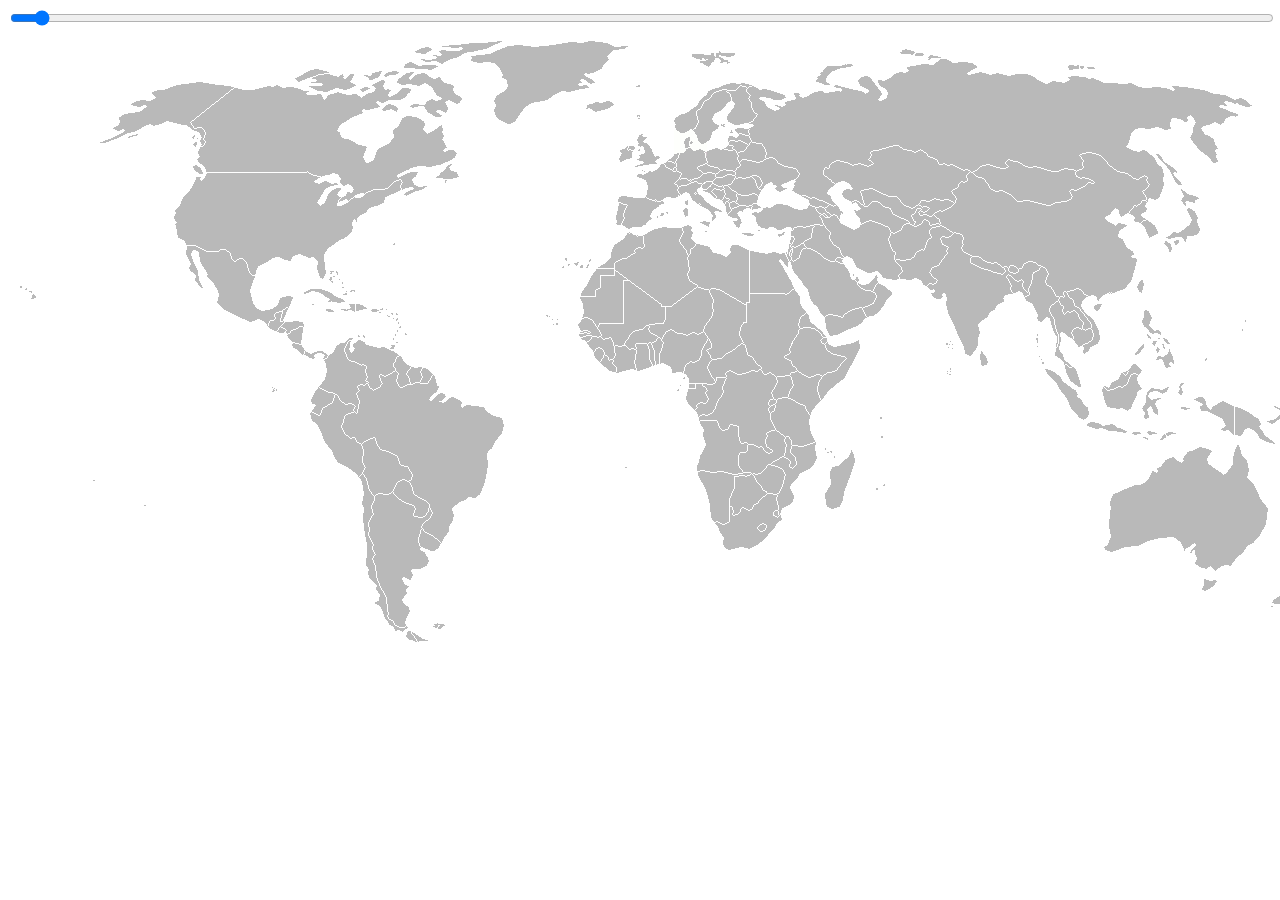
<file: src/main/webapp/index.html>
<!DOCTYPE HTML>
<html>
  <head>
  	<title>HotSearch</title>
    <link rel="stylesheet" type="text/css" href="css/main.css"></link>
  </head> 
  <body>
  	<div id = "messages">
	</div>

	<div id = "rangerWrapper">
		<input id = "timeranger" type="range"  min="0" max="365" value="7"/>
		<div id = "range"></div>
	</div>

  	<div id = "mapWrapper">
	    <canvas id="mapCanvas" width="1427" height="628"></canvas>
	</div>

	<script type="text/javascript" src="js/jquery-2.1.1.min.js"></script>
    <script type="text/javascript" src="js/main.js"></script>
  </body>
</html>
</file>
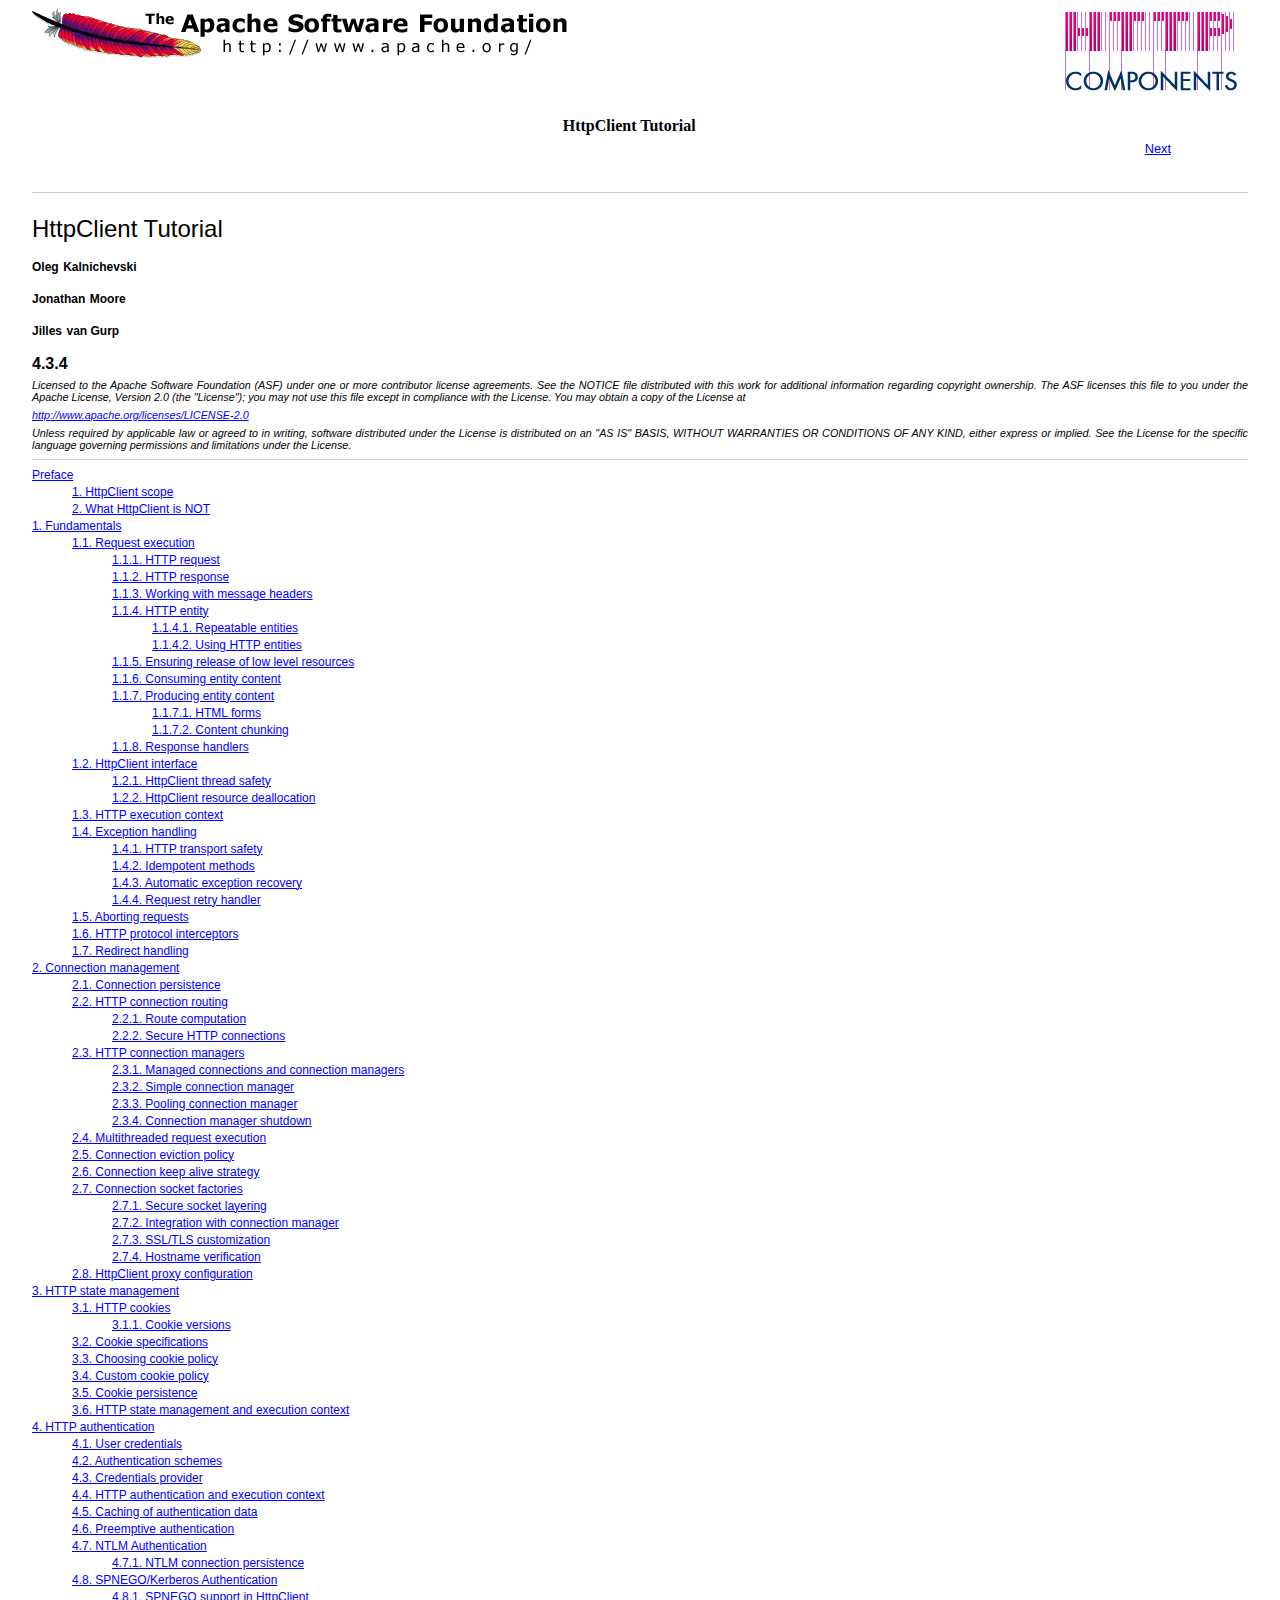
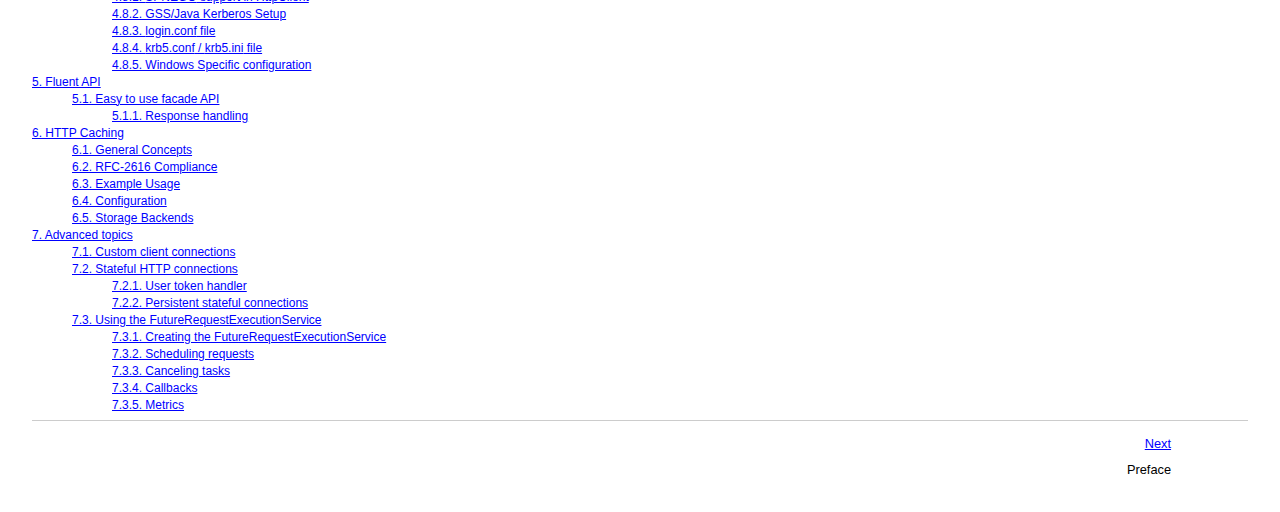
<file: wap-gen-data/tools/httpcomponents-client-4.3.4/tutorial/html/index.html>
<html><head>
      <meta http-equiv="Content-Type" content="text/html; charset=ISO-8859-1">
   <title>HttpClient Tutorial</title><link rel="stylesheet" type="text/css" href="css/hc-tutorial.css"><meta name="generator" content="DocBook XSL-NS Stylesheets V1.76.1"><link rel="home" href="index.html" title="HttpClient Tutorial"><link rel="next" href="preface.html" title="Preface"></head><body bgcolor="white" text="black" link="#0000FF" vlink="#840084" alink="#0000FF"><div xmlns:fo="http://www.w3.org/1999/XSL/Format" class="banner"><a class="bannerLeft" href="http://www.apache.org/" title="Apache Software Foundation"><img style="border:none;" src="images/asf_logo_wide.gif"></a><a class="bannerRight" href="http://hc.apache.org/httpcomponents-client-ga/" title="Apache HttpComponents Client"><img style="border:none;" src="images/hc_logo.png"></a><div class="clear"></div></div><div class="navheader"><table width="100%" summary="Navigation header"><tr><th colspan="3" align="center">HttpClient Tutorial</th></tr><tr><td width="20%" align="left">&nbsp;</td><th width="60%" align="center">&nbsp;</th><td width="20%" align="right">&nbsp;<a accesskey="n" href="preface.html">Next</a></td></tr></table><hr></div><div class="book" title="HttpClient Tutorial"><div class="titlepage"><div><div><h1 class="title"><a name="d5e1"></a>HttpClient Tutorial</h1></div><div><div class="authorgroup">
            <div class="author"><h3 class="author"><span class="firstname">Oleg</span> <span class="surname">Kalnichevski</span></h3></div>
            <div class="author"><h3 class="author"><span class="firstname">Jonathan</span> <span class="surname">Moore</span></h3></div>
            <div class="author"><h3 class="author"><span class="firstname">Jilles</span> <span class="surname">van Gurp</span></h3></div>
        </div></div><div><p class="releaseinfo">4.3.4</p></div><div><div class="legalnotice" title="Legal Notice"><a name="d5e15"></a>
            <p>
            Licensed to the Apache Software Foundation (ASF) under one
            or more contributor license agreements.  See the NOTICE file
            distributed with this work for additional information
            regarding copyright ownership.  The ASF licenses this file
            to you under the Apache License, Version 2.0 (the
            "License"); you may not use this file except in compliance
            with the License.  You may obtain a copy of the License at
            </p>
            <p>
              <a class="ulink" href="http://www.apache.org/licenses/LICENSE-2.0" target="_top">http://www.apache.org/licenses/LICENSE-2.0</a>
            </p>
            <p>
            Unless required by applicable law or agreed to in writing,
            software distributed under the License is distributed on an
            "AS IS" BASIS, WITHOUT WARRANTIES OR CONDITIONS OF ANY
            KIND, either express or implied.  See the License for the
            specific language governing permissions and limitations
            under the License.
            </p>
        </div></div></div><hr></div><div class="toc"><dl><dt><span class="preface"><a href="preface.html">Preface</a></span></dt><dd><dl><dt><span class="section"><a href="preface.html#d5e26">1. HttpClient scope</a></span></dt><dt><span class="section"><a href="preface.html#d5e36">2. What HttpClient is NOT</a></span></dt></dl></dd><dt><span class="chapter"><a href="fundamentals.html">1. Fundamentals</a></span></dt><dd><dl><dt><span class="section"><a href="fundamentals.html#d5e43">1.1. Request execution</a></span></dt><dd><dl><dt><span class="section"><a href="fundamentals.html#d5e49">1.1.1. HTTP request</a></span></dt><dt><span class="section"><a href="fundamentals.html#d5e74">1.1.2. HTTP response</a></span></dt><dt><span class="section"><a href="fundamentals.html#d5e80">1.1.3. Working with message headers</a></span></dt><dt><span class="section"><a href="fundamentals.html#d5e95">1.1.4. HTTP entity</a></span></dt><dd><dl><dt><span class="section"><a href="fundamentals.html#d5e119">1.1.4.1. Repeatable entities</a></span></dt><dt><span class="section"><a href="fundamentals.html#d5e124">1.1.4.2. Using HTTP entities</a></span></dt></dl></dd><dt><span class="section"><a href="fundamentals.html#d5e145">1.1.5. Ensuring release of low level resources</a></span></dt><dt><span class="section"><a href="fundamentals.html#d5e159">1.1.6. Consuming entity content</a></span></dt><dt><span class="section"><a href="fundamentals.html#d5e171">1.1.7. Producing entity content</a></span></dt><dd><dl><dt><span class="section"><a href="fundamentals.html#d5e186">1.1.7.1. HTML forms</a></span></dt><dt><span class="section"><a href="fundamentals.html#d5e194">1.1.7.2. Content chunking</a></span></dt></dl></dd><dt><span class="section"><a href="fundamentals.html#d5e199">1.1.8. Response handlers</a></span></dt></dl></dd><dt><span class="section"><a href="fundamentals.html#d5e206">1.2. HttpClient interface</a></span></dt><dd><dl><dt><span class="section"><a href="fundamentals.html#d5e213">1.2.1. HttpClient thread safety</a></span></dt><dt><span class="section"><a href="fundamentals.html#d5e217">1.2.2. HttpClient resource deallocation</a></span></dt></dl></dd><dt><span class="section"><a href="fundamentals.html#d5e223">1.3. HTTP execution context</a></span></dt><dt><span class="section"><a href="fundamentals.html#d5e271">1.4. Exception handling</a></span></dt><dd><dl><dt><span class="section"><a href="fundamentals.html#d5e276">1.4.1. HTTP transport safety</a></span></dt><dt><span class="section"><a href="fundamentals.html#d5e280">1.4.2. Idempotent methods</a></span></dt><dt><span class="section"><a href="fundamentals.html#d5e292">1.4.3. Automatic exception recovery</a></span></dt><dt><span class="section"><a href="fundamentals.html#d5e303">1.4.4. Request retry handler</a></span></dt></dl></dd><dt><span class="section"><a href="fundamentals.html#d5e308">1.5. Aborting requests</a></span></dt><dt><span class="section"><a href="fundamentals.html#protocol_interceptors">1.6. HTTP protocol interceptors</a></span></dt><dt><span class="section"><a href="fundamentals.html#d5e321">1.7. Redirect handling</a></span></dt></dl></dd><dt><span class="chapter"><a href="connmgmt.html">2. Connection management</a></span></dt><dd><dl><dt><span class="section"><a href="connmgmt.html#d5e334">2.1. Connection persistence</a></span></dt><dt><span class="section"><a href="connmgmt.html#d5e338">2.2. HTTP connection routing</a></span></dt><dd><dl><dt><span class="section"><a href="connmgmt.html#d5e342">2.2.1. Route computation</a></span></dt><dt><span class="section"><a href="connmgmt.html#d5e358">2.2.2. Secure HTTP connections</a></span></dt></dl></dd><dt><span class="section"><a href="connmgmt.html#d5e361">2.3. HTTP connection managers</a></span></dt><dd><dl><dt><span class="section"><a href="connmgmt.html#d5e363">2.3.1. Managed connections and connection managers</a></span></dt><dt><span class="section"><a href="connmgmt.html#d5e373">2.3.2. Simple connection manager</a></span></dt><dt><span class="section"><a href="connmgmt.html#d5e380">2.3.3. Pooling connection manager</a></span></dt><dt><span class="section"><a href="connmgmt.html#d5e388">2.3.4. Connection manager shutdown</a></span></dt></dl></dd><dt><span class="section"><a href="connmgmt.html#d5e392">2.4. Multithreaded request execution</a></span></dt><dt><span class="section"><a href="connmgmt.html#d5e405">2.5. Connection eviction policy</a></span></dt><dt><span class="section"><a href="connmgmt.html#d5e412">2.6. Connection keep alive strategy</a></span></dt><dt><span class="section"><a href="connmgmt.html#d5e418">2.7. Connection socket factories</a></span></dt><dd><dl><dt><span class="section"><a href="connmgmt.html#d5e426">2.7.1. Secure socket layering</a></span></dt><dt><span class="section"><a href="connmgmt.html#d5e432">2.7.2. Integration with connection manager</a></span></dt><dt><span class="section"><a href="connmgmt.html#d5e436">2.7.3. SSL/TLS customization</a></span></dt><dt><span class="section"><a href="connmgmt.html#d5e447">2.7.4. Hostname verification</a></span></dt></dl></dd><dt><span class="section"><a href="connmgmt.html#d5e475">2.8. HttpClient proxy configuration</a></span></dt></dl></dd><dt><span class="chapter"><a href="statemgmt.html">3. HTTP state management</a></span></dt><dd><dl><dt><span class="section"><a href="statemgmt.html#d5e489">3.1. HTTP cookies</a></span></dt><dd><dl><dt><span class="section"><a href="statemgmt.html#d5e506">3.1.1. Cookie versions</a></span></dt></dl></dd><dt><span class="section"><a href="statemgmt.html#d5e516">3.2. Cookie specifications</a></span></dt><dt><span class="section"><a href="statemgmt.html#d5e555">3.3. Choosing cookie policy</a></span></dt><dt><span class="section"><a href="statemgmt.html#d5e559">3.4. Custom cookie policy</a></span></dt><dt><span class="section"><a href="statemgmt.html#d5e565">3.5. Cookie persistence</a></span></dt><dt><span class="section"><a href="statemgmt.html#d5e574">3.6. HTTP state management and execution context</a></span></dt></dl></dd><dt><span class="chapter"><a href="authentication.html">4. HTTP authentication</a></span></dt><dd><dl><dt><span class="section"><a href="authentication.html#d5e602">4.1. User credentials</a></span></dt><dt><span class="section"><a href="authentication.html#d5e614">4.2. Authentication schemes</a></span></dt><dt><span class="section"><a href="authentication.html#d5e656">4.3. Credentials provider</a></span></dt><dt><span class="section"><a href="authentication.html#d5e667">4.4. HTTP authentication and execution context</a></span></dt><dt><span class="section"><a href="authentication.html#d5e703">4.5. Caching of authentication data</a></span></dt><dt><span class="section"><a href="authentication.html#d5e706">4.6. Preemptive authentication</a></span></dt><dt><span class="section"><a href="authentication.html#ntlm">4.7. NTLM Authentication</a></span></dt><dd><dl><dt><span class="section"><a href="authentication.html#d5e717">4.7.1. NTLM connection persistence</a></span></dt></dl></dd><dt><span class="section"><a href="authentication.html#spnego">4.8. <code class="literal">SPNEGO</code>/Kerberos Authentication</a></span></dt><dd><dl><dt><span class="section"><a href="authentication.html#d5e768">4.8.1. <code class="literal">SPNEGO</code> support in HttpClient</a></span></dt><dt><span class="section"><a href="authentication.html#d5e784">4.8.2. GSS/Java Kerberos Setup</a></span></dt><dt><span class="section"><a href="authentication.html#d5e792">4.8.3. <code class="literal">login.conf</code> file</a></span></dt><dt><span class="section"><a href="authentication.html#d5e804">4.8.4. <code class="literal">krb5.conf</code> / <code class="literal">krb5.ini</code> file</a></span></dt><dt><span class="section"><a href="authentication.html#d5e814">4.8.5. Windows Specific configuration</a></span></dt></dl></dd></dl></dd><dt><span class="chapter"><a href="fluent.html">5. Fluent API</a></span></dt><dd><dl><dt><span class="section"><a href="fluent.html#d5e826">5.1. Easy to use facade API</a></span></dt><dd><dl><dt><span class="section"><a href="fluent.html#d5e836">5.1.1. Response handling</a></span></dt></dl></dd></dl></dd><dt><span class="chapter"><a href="caching.html">6. HTTP Caching</a></span></dt><dd><dl><dt><span class="section"><a href="caching.html#generalconcepts">6.1. General Concepts</a></span></dt><dt><span class="section"><a href="caching.html#rfc2616compliance">6.2. RFC-2616 Compliance</a></span></dt><dt><span class="section"><a href="caching.html#d5e879">6.3. Example Usage</a></span></dt><dt><span class="section"><a href="caching.html#configuration">6.4. Configuration</a></span></dt><dt><span class="section"><a href="caching.html#storage">6.5. Storage Backends</a></span></dt></dl></dd><dt><span class="chapter"><a href="advanced.html">7. Advanced topics</a></span></dt><dd><dl><dt><span class="section"><a href="advanced.html#d5e902">7.1. Custom client connections</a></span></dt><dt><span class="section"><a href="advanced.html#stateful_conn">7.2. Stateful HTTP connections</a></span></dt><dd><dl><dt><span class="section"><a href="advanced.html#d5e923">7.2.1. User token handler</a></span></dt><dt><span class="section"><a href="advanced.html#d5e934">7.2.2. Persistent stateful connections</a></span></dt></dl></dd><dt><span class="section"><a href="advanced.html#d5e938">7.3. Using the FutureRequestExecutionService</a></span></dt><dd><dl><dt><span class="section"><a href="advanced.html#d5e942">7.3.1. Creating the FutureRequestExecutionService</a></span></dt><dt><span class="section"><a href="advanced.html#d5e946">7.3.2. Scheduling requests</a></span></dt><dt><span class="section"><a href="advanced.html#d5e950">7.3.3. Canceling tasks</a></span></dt><dt><span class="section"><a href="advanced.html#d5e954">7.3.4. Callbacks</a></span></dt><dt><span class="section"><a href="advanced.html#d5e958">7.3.5. Metrics</a></span></dt></dl></dd></dl></dd></dl></div>
    
    

    

    
    
    
    
    
    
    
    
    
</div><div class="navfooter"><hr><table width="100%" summary="Navigation footer"><tr><td width="40%" align="left">&nbsp;</td><td width="20%" align="center">&nbsp;</td><td width="40%" align="right">&nbsp;<a accesskey="n" href="preface.html">Next</a></td></tr><tr><td width="40%" align="left" valign="top">&nbsp;</td><td width="20%" align="center">&nbsp;</td><td width="40%" align="right" valign="top">&nbsp;Preface</td></tr></table></div></body></html>
</file>
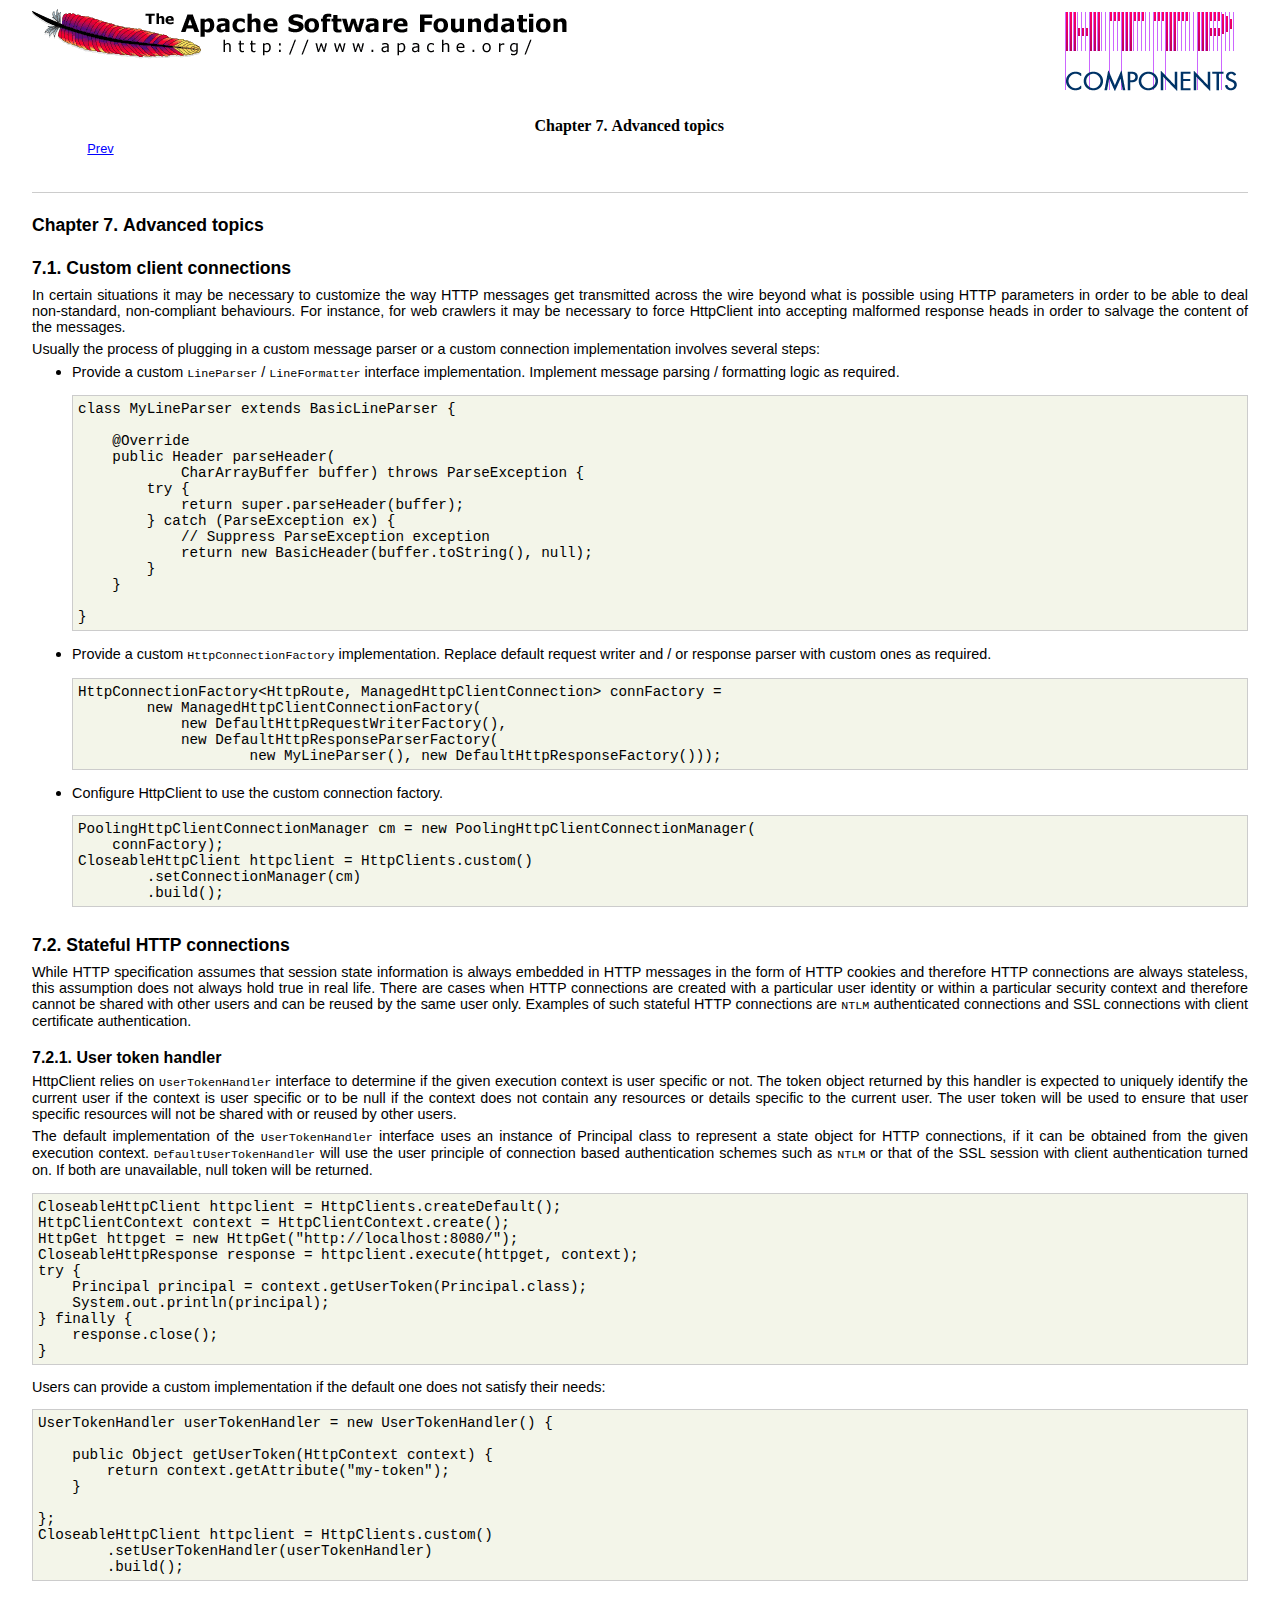
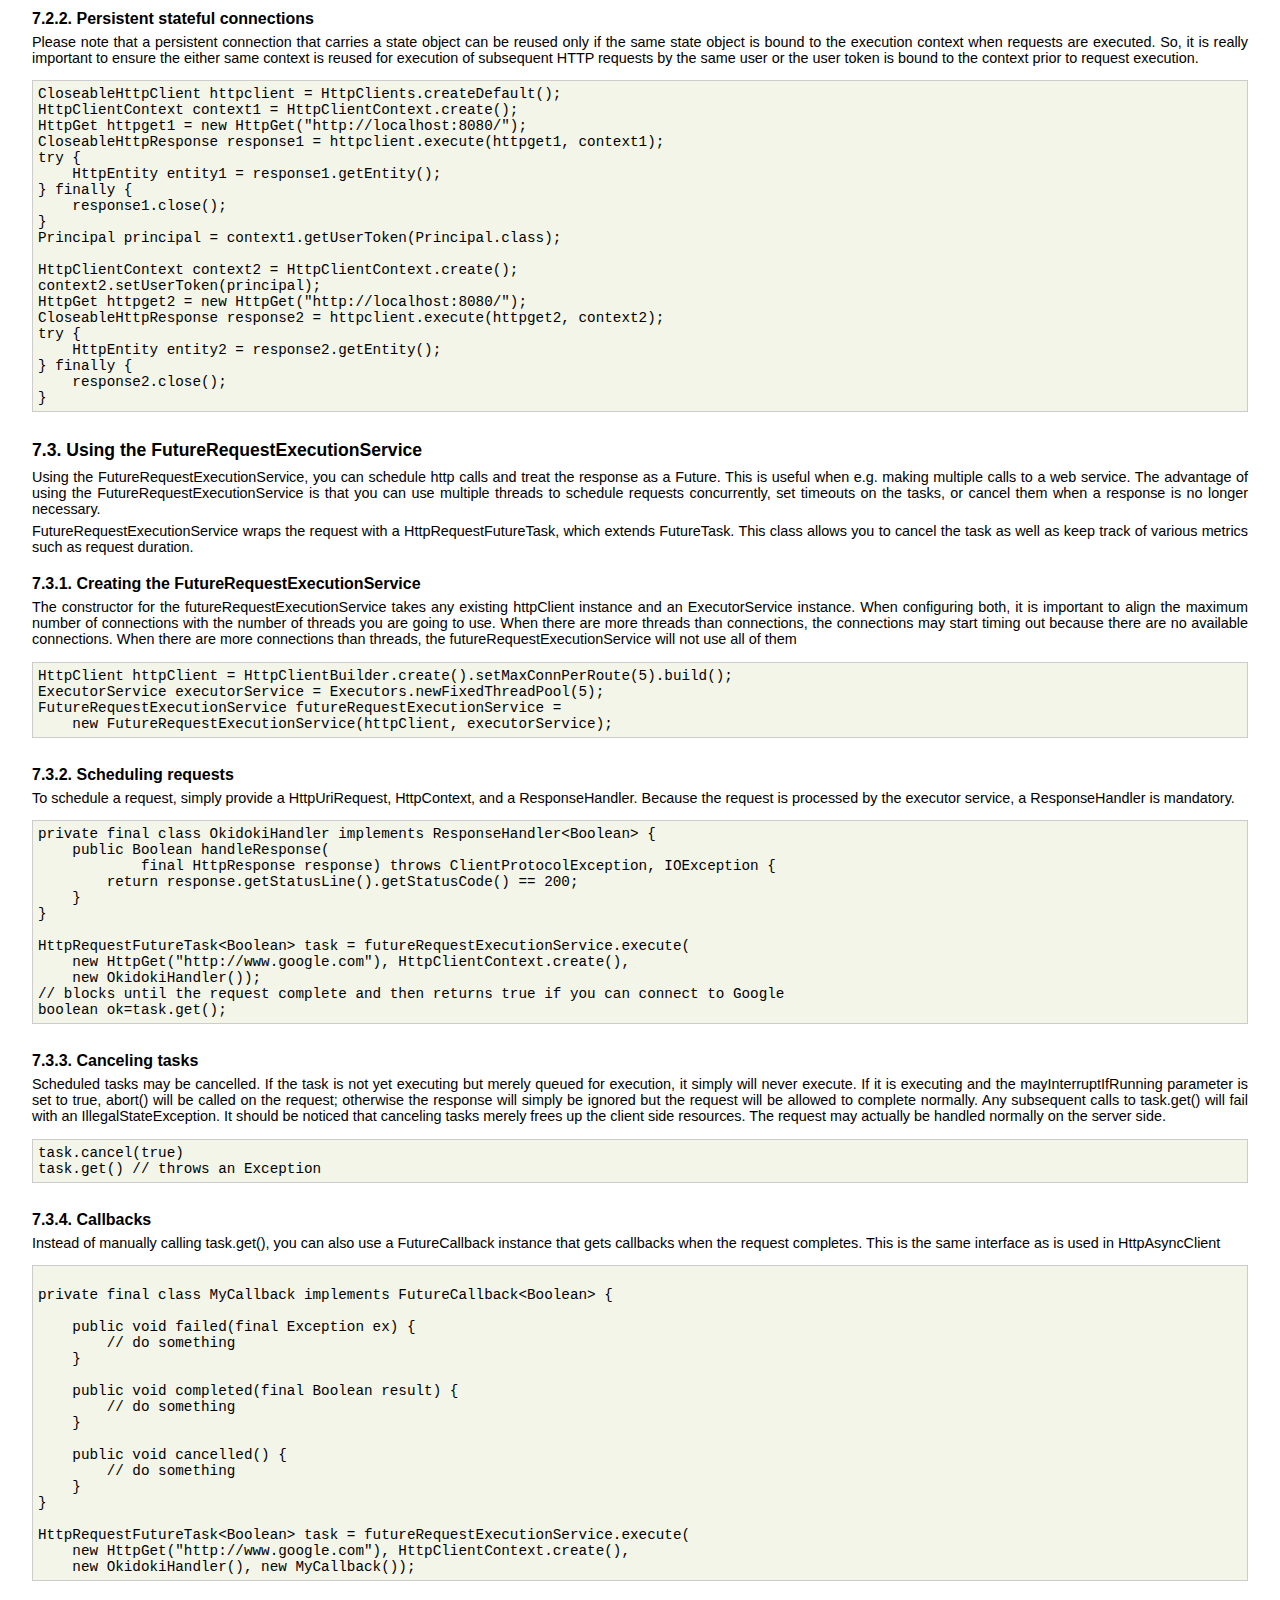
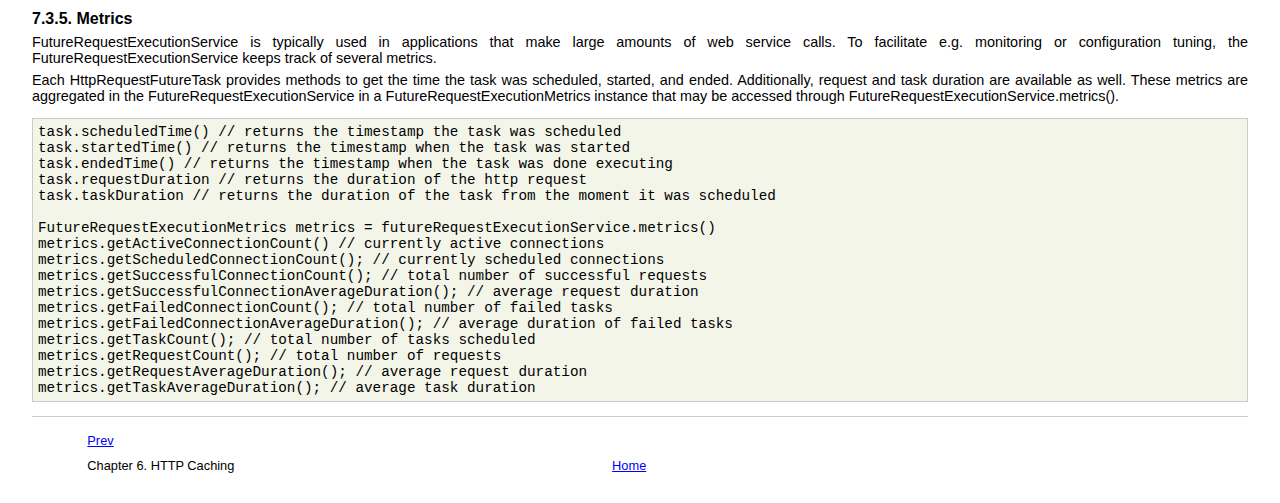
<file: wap-gen-data/tools/httpcomponents-client-4.3.4/tutorial/html/advanced.html>
<html><head>
      <meta http-equiv="Content-Type" content="text/html; charset=ISO-8859-1">
   <title>Chapter&nbsp;7.&nbsp;Advanced topics</title><link rel="stylesheet" type="text/css" href="css/hc-tutorial.css"><meta name="generator" content="DocBook XSL-NS Stylesheets V1.76.1"><link rel="home" href="index.html" title="HttpClient Tutorial"><link rel="up" href="index.html" title="HttpClient Tutorial"><link rel="prev" href="caching.html" title="Chapter&nbsp;6.&nbsp;HTTP Caching"></head><body bgcolor="white" text="black" link="#0000FF" vlink="#840084" alink="#0000FF"><div xmlns:fo="http://www.w3.org/1999/XSL/Format" class="banner"><a class="bannerLeft" href="http://www.apache.org/" title="Apache Software Foundation"><img style="border:none;" src="images/asf_logo_wide.gif"></a><a class="bannerRight" href="http://hc.apache.org/httpcomponents-client-ga/" title="Apache HttpComponents Client"><img style="border:none;" src="images/hc_logo.png"></a><div class="clear"></div></div><div class="navheader"><table width="100%" summary="Navigation header"><tr><th colspan="3" align="center">Chapter&nbsp;7.&nbsp;Advanced topics</th></tr><tr><td width="20%" align="left"><a accesskey="p" href="caching.html">Prev</a>&nbsp;</td><th width="60%" align="center">&nbsp;</th><td width="20%" align="right">&nbsp;</td></tr></table><hr></div><div class="chapter" title="Chapter&nbsp;7.&nbsp;Advanced topics"><div class="titlepage"><div><div><h2 class="title"><a name="advanced"></a>Chapter&nbsp;7.&nbsp;Advanced topics</h2></div></div></div>
    
    <div class="section" title="7.1.&nbsp;Custom client connections"><div class="titlepage"><div><div><h2 class="title" style="clear: both"><a name="d5e902"></a>7.1.&nbsp;Custom client connections</h2></div></div></div>
        
        <p>In certain situations it may be necessary to customize the way HTTP messages get
            transmitted across the wire beyond what is possible using HTTP parameters in
            order to be able to deal non-standard, non-compliant behaviours. For instance, for web
            crawlers it may be necessary to force HttpClient into accepting malformed response heads
            in order to salvage the content of the messages. </p>
        <p>Usually the process of plugging in a custom message parser or a custom connection
            implementation involves several steps:</p>
        <div class="itemizedlist"><ul class="itemizedlist" type="disc"><li class="listitem">
                <p>Provide a custom <code class="interfacename">LineParser</code> /
                        <code class="interfacename">LineFormatter</code> interface implementation.
                    Implement message parsing / formatting logic as required.</p>
                <pre class="programlisting">
class MyLineParser extends BasicLineParser {

    @Override
    public Header parseHeader(
            CharArrayBuffer buffer) throws ParseException {
        try {
            return super.parseHeader(buffer);
        } catch (ParseException ex) {
            // Suppress ParseException exception
            return new BasicHeader(buffer.toString(), null);
        }
    }

}
</pre>
            </li><li class="listitem">
                <p>Provide a custom <code class="interfacename">HttpConnectionFactory</code>
                    implementation. Replace default request writer and / or response parser
                    with custom ones as required. </p>
                <pre class="programlisting">
HttpConnectionFactory&lt;HttpRoute, ManagedHttpClientConnection&gt; connFactory =
        new ManagedHttpClientConnectionFactory(
            new DefaultHttpRequestWriterFactory(),
            new DefaultHttpResponseParserFactory(
                    new MyLineParser(), new DefaultHttpResponseFactory()));
</pre>
            </li><li class="listitem">
                <p>Configure HttpClient to use the custom connection factory.</p>
                <pre class="programlisting">
PoolingHttpClientConnectionManager cm = new PoolingHttpClientConnectionManager(
    connFactory);
CloseableHttpClient httpclient = HttpClients.custom()
        .setConnectionManager(cm)
        .build();
</pre>
            </li></ul></div>
    </div>
    <div class="section" title="7.2.&nbsp;Stateful HTTP connections"><div class="titlepage"><div><div><h2 class="title" style="clear: both"><a name="stateful_conn"></a>7.2.&nbsp;Stateful HTTP connections</h2></div></div></div>
        
        <p>While HTTP specification assumes that session state information is always embedded in
            HTTP messages in the form of HTTP cookies and therefore HTTP connections are always
            stateless, this assumption does not always hold true in real life. There are cases when
            HTTP connections are created with a particular user identity or within a particular
            security context and therefore cannot be shared with other users and can be reused by
            the same user only. Examples of such stateful HTTP connections are
                <code class="literal">NTLM</code> authenticated connections and SSL connections with client
            certificate authentication.</p>
        <div class="section" title="7.2.1.&nbsp;User token handler"><div class="titlepage"><div><div><h3 class="title"><a name="d5e923"></a>7.2.1.&nbsp;User token handler</h3></div></div></div>
            
            <p>HttpClient relies on <code class="interfacename">UserTokenHandler</code> interface to
                determine if the given execution context is user specific or not. The token object
                returned by this handler is expected to uniquely identify the current user if the
                context is user specific or to be null if the context does not contain any resources
                or details specific to the current user. The user token will be used to ensure that
                user specific resources will not be shared with or reused by other users.</p>
            <p>The default implementation of the <code class="interfacename">UserTokenHandler</code>
                interface uses an instance of Principal class to represent a state object for HTTP
                connections, if it can be obtained from the given execution context.
                    <code class="classname">DefaultUserTokenHandler</code> will use the user principle of
                connection based authentication schemes such as <code class="literal">NTLM</code> or that of
                the SSL session with client authentication turned on. If both are unavailable, null
                token will be returned.</p>
            <pre class="programlisting">
CloseableHttpClient httpclient = HttpClients.createDefault();
HttpClientContext context = HttpClientContext.create();
HttpGet httpget = new HttpGet("http://localhost:8080/");
CloseableHttpResponse response = httpclient.execute(httpget, context);
try {
    Principal principal = context.getUserToken(Principal.class);
    System.out.println(principal);
} finally {
    response.close();
}
</pre>
            <p>Users can provide a custom implementation if the default one does not satisfy
                their needs:</p>
            <pre class="programlisting">
UserTokenHandler userTokenHandler = new UserTokenHandler() {

    public Object getUserToken(HttpContext context) {
        return context.getAttribute("my-token");
    }

};
CloseableHttpClient httpclient = HttpClients.custom()
        .setUserTokenHandler(userTokenHandler)
        .build();
</pre>
        </div>
        <div class="section" title="7.2.2.&nbsp;Persistent stateful connections"><div class="titlepage"><div><div><h3 class="title"><a name="d5e934"></a>7.2.2.&nbsp;Persistent stateful connections</h3></div></div></div>
            
            <p>Please note that a persistent connection that carries a state object can be reused
                only if the same state object is bound to the execution context when requests
                are executed. So, it is really important to ensure the either same context is
                reused for execution of subsequent HTTP requests by the same user or the user
                token is bound to the context prior to request execution.</p>
            <pre class="programlisting">
CloseableHttpClient httpclient = HttpClients.createDefault();
HttpClientContext context1 = HttpClientContext.create();
HttpGet httpget1 = new HttpGet("http://localhost:8080/");
CloseableHttpResponse response1 = httpclient.execute(httpget1, context1);
try {
    HttpEntity entity1 = response1.getEntity();
} finally {
    response1.close();
}
Principal principal = context1.getUserToken(Principal.class);

HttpClientContext context2 = HttpClientContext.create();
context2.setUserToken(principal);
HttpGet httpget2 = new HttpGet("http://localhost:8080/");
CloseableHttpResponse response2 = httpclient.execute(httpget2, context2);
try {
    HttpEntity entity2 = response2.getEntity();
} finally {
    response2.close();
}
</pre>
        </div>
    </div>
    <div class="section" title="7.3.&nbsp;Using the FutureRequestExecutionService"><div class="titlepage"><div><div><h2 class="title" style="clear: both"><a name="d5e938"></a>7.3.&nbsp;Using the FutureRequestExecutionService</h2></div></div></div>
        

        <p>Using the FutureRequestExecutionService, you can schedule http calls and treat the response
            as a Future. This is useful when e.g. making multiple calls to a web service. The advantage of using
            the FutureRequestExecutionService is that you can use multiple threads to schedule requests concurrently, set timeouts on
            the tasks, or cancel them when a response is no longer necessary.
        </p>

        <p>FutureRequestExecutionService wraps the request with a HttpRequestFutureTask, which extends FutureTask. This
        class allows you to cancel the task as well as keep track of various metrics such as request duration.</p>

        <div class="section" title="7.3.1.&nbsp;Creating the FutureRequestExecutionService"><div class="titlepage"><div><div><h3 class="title"><a name="d5e942"></a>7.3.1.&nbsp;Creating the FutureRequestExecutionService</h3></div></div></div>
            
            <p>The constructor for the futureRequestExecutionService takes any existing httpClient instance and an ExecutorService
            instance. When configuring both, it is important to align the maximum number of connections with the number of threads
            you are going to use. When there are more threads than connections, the connections may start timing out because there are no
            available connections. When there are more connections than threads, the futureRequestExecutionService will not use all of them</p>

            <pre class="programlisting">
HttpClient httpClient = HttpClientBuilder.create().setMaxConnPerRoute(5).build();
ExecutorService executorService = Executors.newFixedThreadPool(5);
FutureRequestExecutionService futureRequestExecutionService =
    new FutureRequestExecutionService(httpClient, executorService);
</pre>
        </div>

        <div class="section" title="7.3.2.&nbsp;Scheduling requests"><div class="titlepage"><div><div><h3 class="title"><a name="d5e946"></a>7.3.2.&nbsp;Scheduling requests</h3></div></div></div>
            
            <p>To schedule a request, simply provide a HttpUriRequest, HttpContext, and a ResponseHandler. Because
                the request is processed by the executor service, a ResponseHandler is mandatory.</p>

            <pre class="programlisting">
private final class OkidokiHandler implements ResponseHandler&lt;Boolean&gt; {
    public Boolean handleResponse(
            final HttpResponse response) throws ClientProtocolException, IOException {
        return response.getStatusLine().getStatusCode() == 200;
    }
}

HttpRequestFutureTask&lt;Boolean&gt; task = futureRequestExecutionService.execute(
    new HttpGet("http://www.google.com"), HttpClientContext.create(),
    new OkidokiHandler());
// blocks until the request complete and then returns true if you can connect to Google
boolean ok=task.get();
</pre>
        </div>
        <div class="section" title="7.3.3.&nbsp;Canceling tasks"><div class="titlepage"><div><div><h3 class="title"><a name="d5e950"></a>7.3.3.&nbsp;Canceling tasks</h3></div></div></div>
            
            <p>Scheduled tasks may be cancelled. If the task is not yet executing but merely queued for execution, it simply will never execute. If it is executing and the mayInterruptIfRunning parameter is set to true, abort() will be called on the request; otherwise the response will simply be ignored but the request will be allowed to complete normally. Any subsequent calls to task.get() will fail with an IllegalStateException. It should be noticed that canceling tasks merely frees up the client side resources. The request may actually be handled normally on the server side. </p>
            <pre class="programlisting">
task.cancel(true)
task.get() // throws an Exception
</pre>
        </div>
        <div class="section" title="7.3.4.&nbsp;Callbacks"><div class="titlepage"><div><div><h3 class="title"><a name="d5e954"></a>7.3.4.&nbsp;Callbacks</h3></div></div></div>
            
            <p>Instead of manually calling task.get(), you can also use a FutureCallback instance that gets callbacks when the request completes. This is the
                same interface as is used in HttpAsyncClient</p>
                <pre class="programlisting">

private final class MyCallback implements FutureCallback&lt;Boolean&gt; {

    public void failed(final Exception ex) {
        // do something
    }

    public void completed(final Boolean result) {
        // do something
    }

    public void cancelled() {
        // do something
    }
}

HttpRequestFutureTask&lt;Boolean&gt; task = futureRequestExecutionService.execute(
    new HttpGet("http://www.google.com"), HttpClientContext.create(),
    new OkidokiHandler(), new MyCallback());
</pre>
        </div>
        <div class="section" title="7.3.5.&nbsp;Metrics"><div class="titlepage"><div><div><h3 class="title"><a name="d5e958"></a>7.3.5.&nbsp;Metrics</h3></div></div></div>
            
            <p>FutureRequestExecutionService is typically used in applications that make large amounts of
                web service calls. To facilitate e.g. monitoring or configuration tuning, the FutureRequestExecutionService keeps
                track of several metrics.</p>
            <p>Each HttpRequestFutureTask provides methods to get the time the task was scheduled,
                started, and ended. Additionally, request and task duration are available as well. These
                metrics are aggregated in the FutureRequestExecutionService in a FutureRequestExecutionMetrics
                instance that may be accessed through FutureRequestExecutionService.metrics().</p>
            <pre class="programlisting">
task.scheduledTime() // returns the timestamp the task was scheduled
task.startedTime() // returns the timestamp when the task was started
task.endedTime() // returns the timestamp when the task was done executing
task.requestDuration // returns the duration of the http request
task.taskDuration // returns the duration of the task from the moment it was scheduled

FutureRequestExecutionMetrics metrics = futureRequestExecutionService.metrics()
metrics.getActiveConnectionCount() // currently active connections
metrics.getScheduledConnectionCount(); // currently scheduled connections
metrics.getSuccessfulConnectionCount(); // total number of successful requests
metrics.getSuccessfulConnectionAverageDuration(); // average request duration
metrics.getFailedConnectionCount(); // total number of failed tasks
metrics.getFailedConnectionAverageDuration(); // average duration of failed tasks
metrics.getTaskCount(); // total number of tasks scheduled
metrics.getRequestCount(); // total number of requests
metrics.getRequestAverageDuration(); // average request duration
metrics.getTaskAverageDuration(); // average task duration
</pre>
        </div>
    </div>
</div><div class="navfooter"><hr><table width="100%" summary="Navigation footer"><tr><td width="40%" align="left"><a accesskey="p" href="caching.html">Prev</a>&nbsp;</td><td width="20%" align="center">&nbsp;</td><td width="40%" align="right">&nbsp;</td></tr><tr><td width="40%" align="left" valign="top">Chapter&nbsp;6.&nbsp;HTTP Caching&nbsp;</td><td width="20%" align="center"><a accesskey="h" href="index.html">Home</a></td><td width="40%" align="right" valign="top">&nbsp;</td></tr></table></div></body></html>
</file>
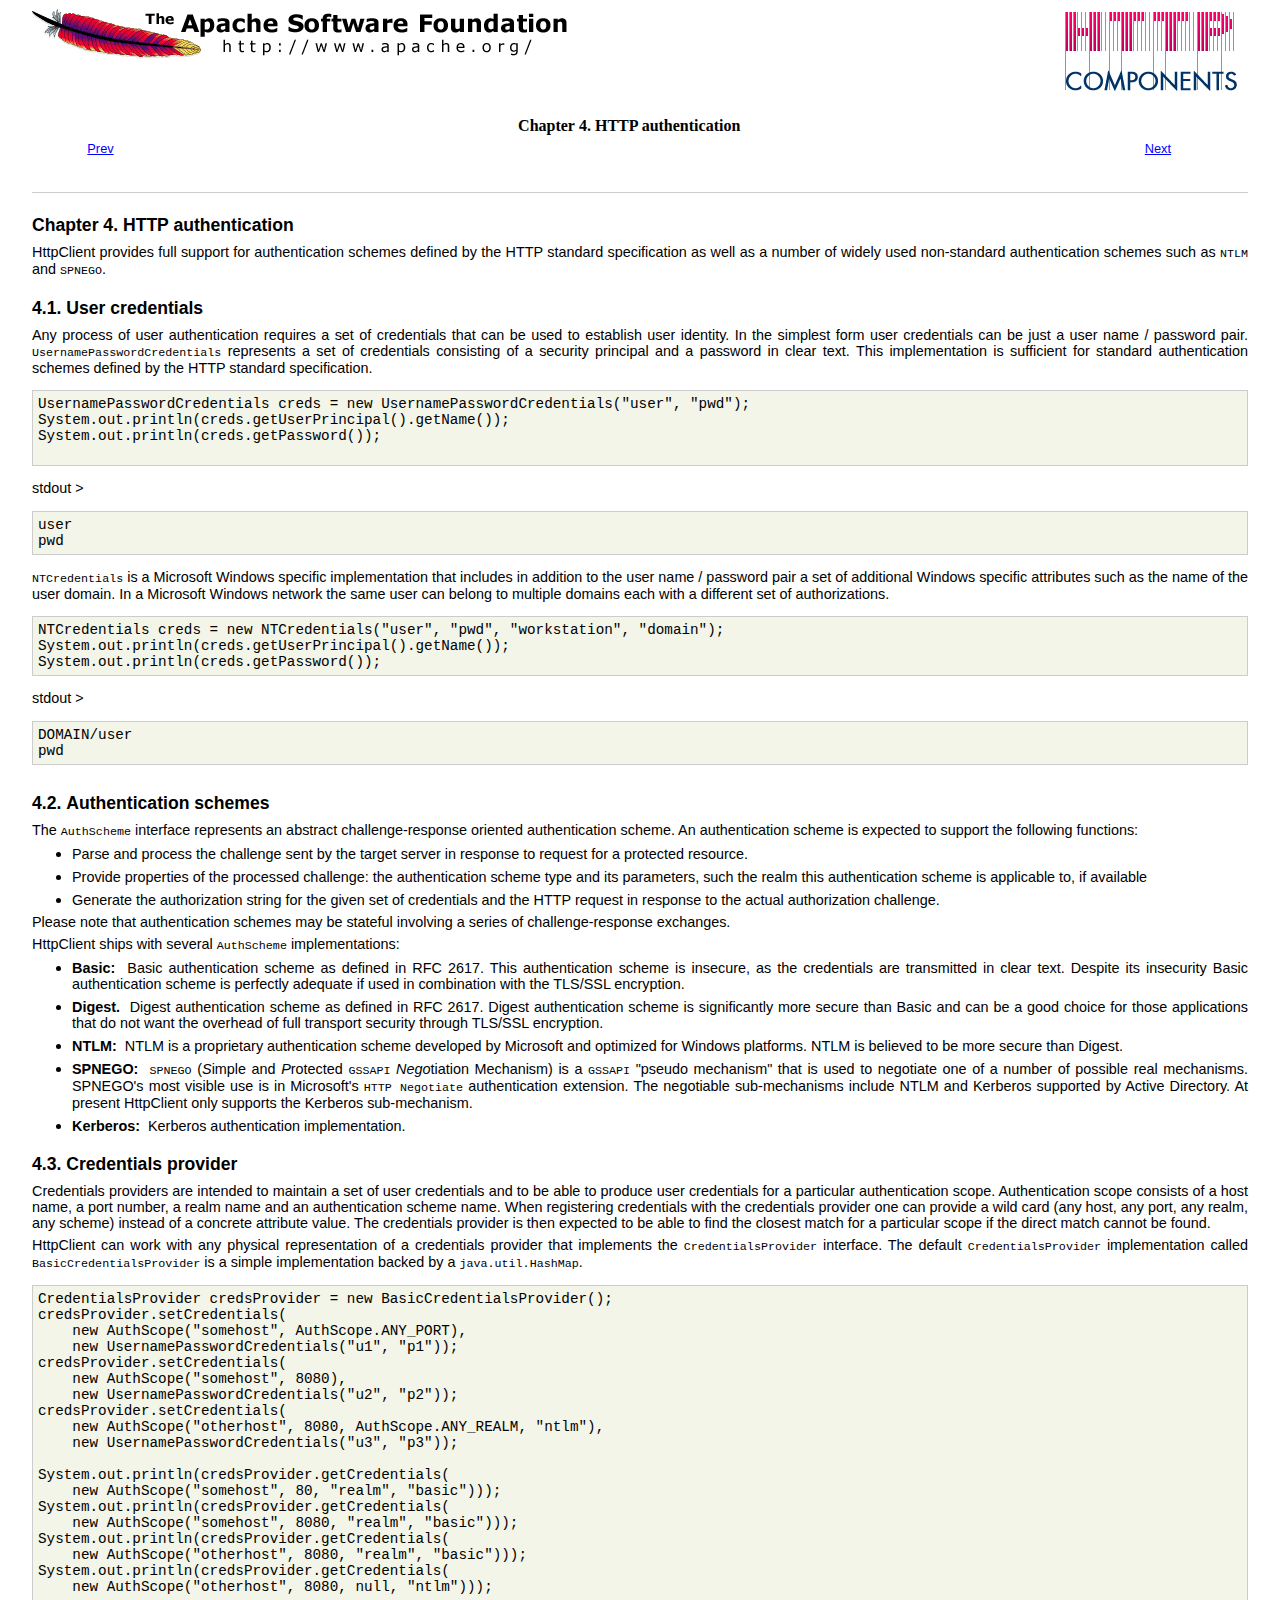
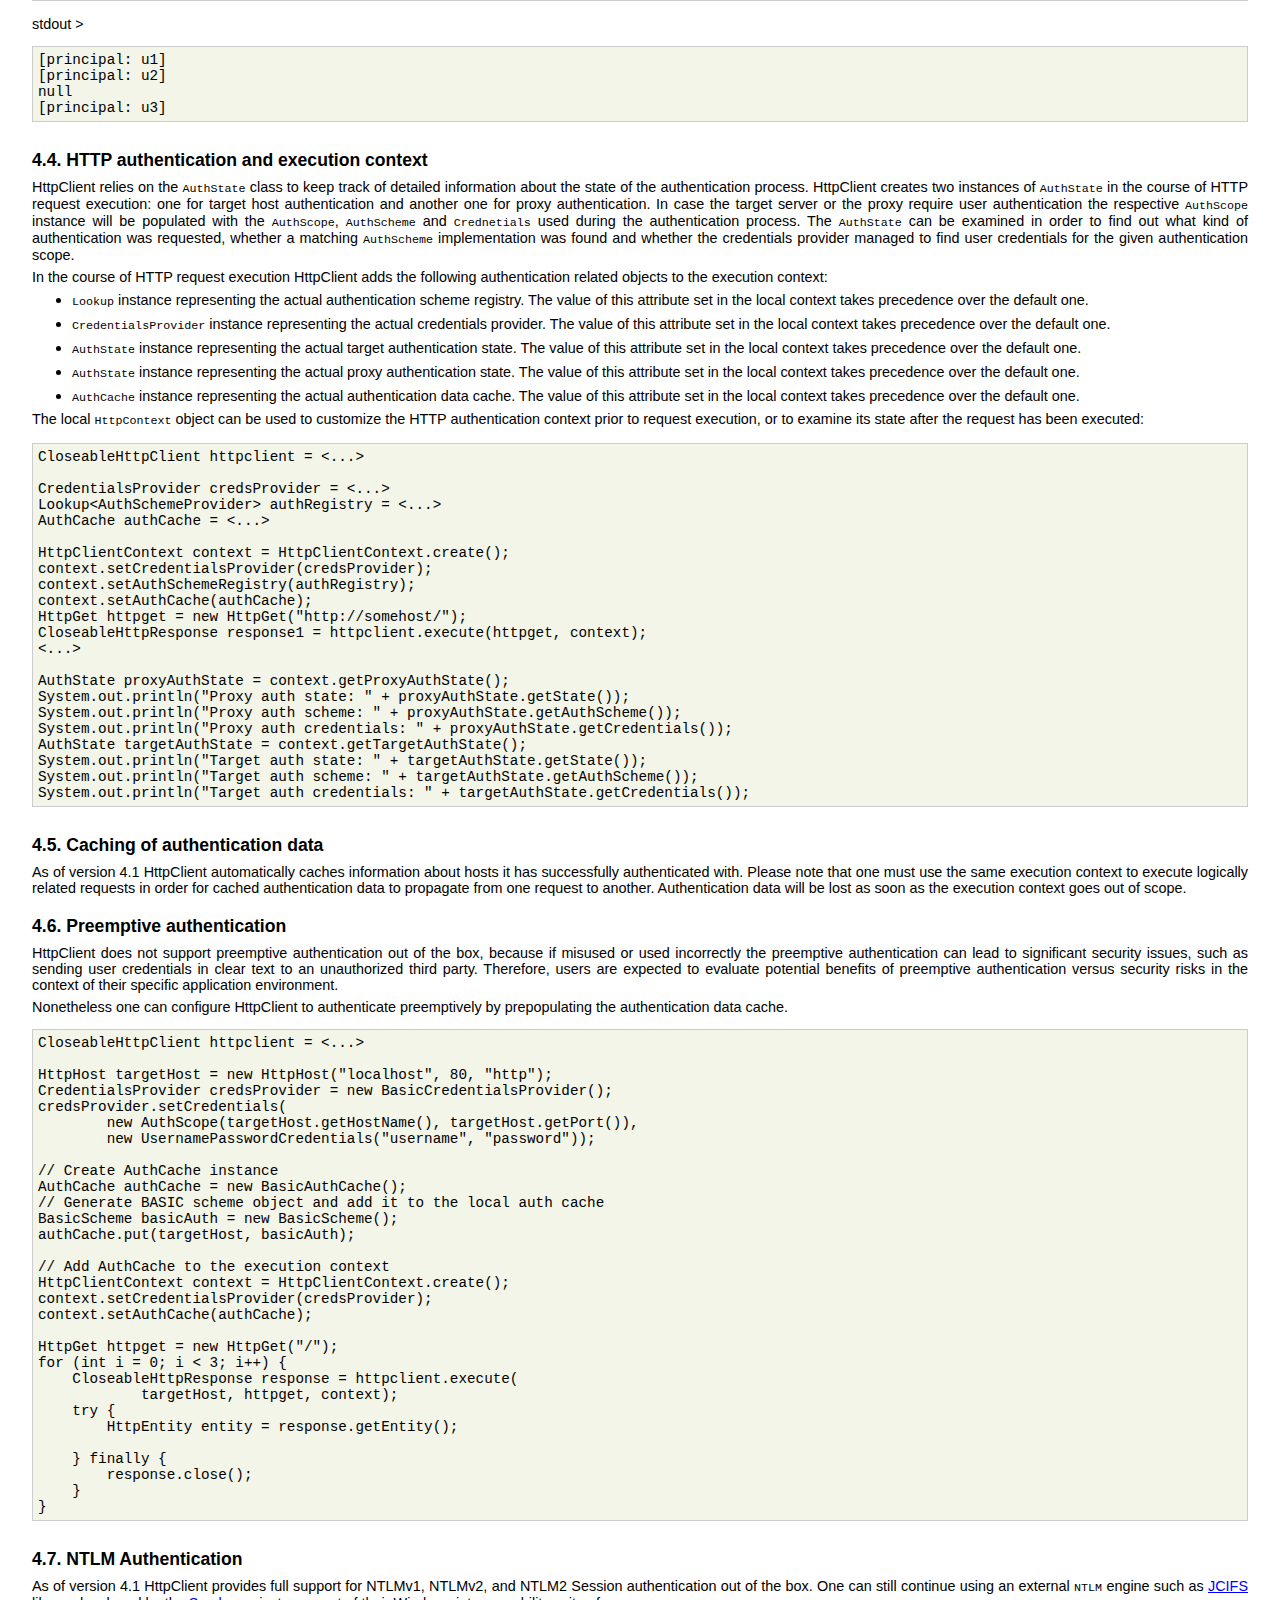
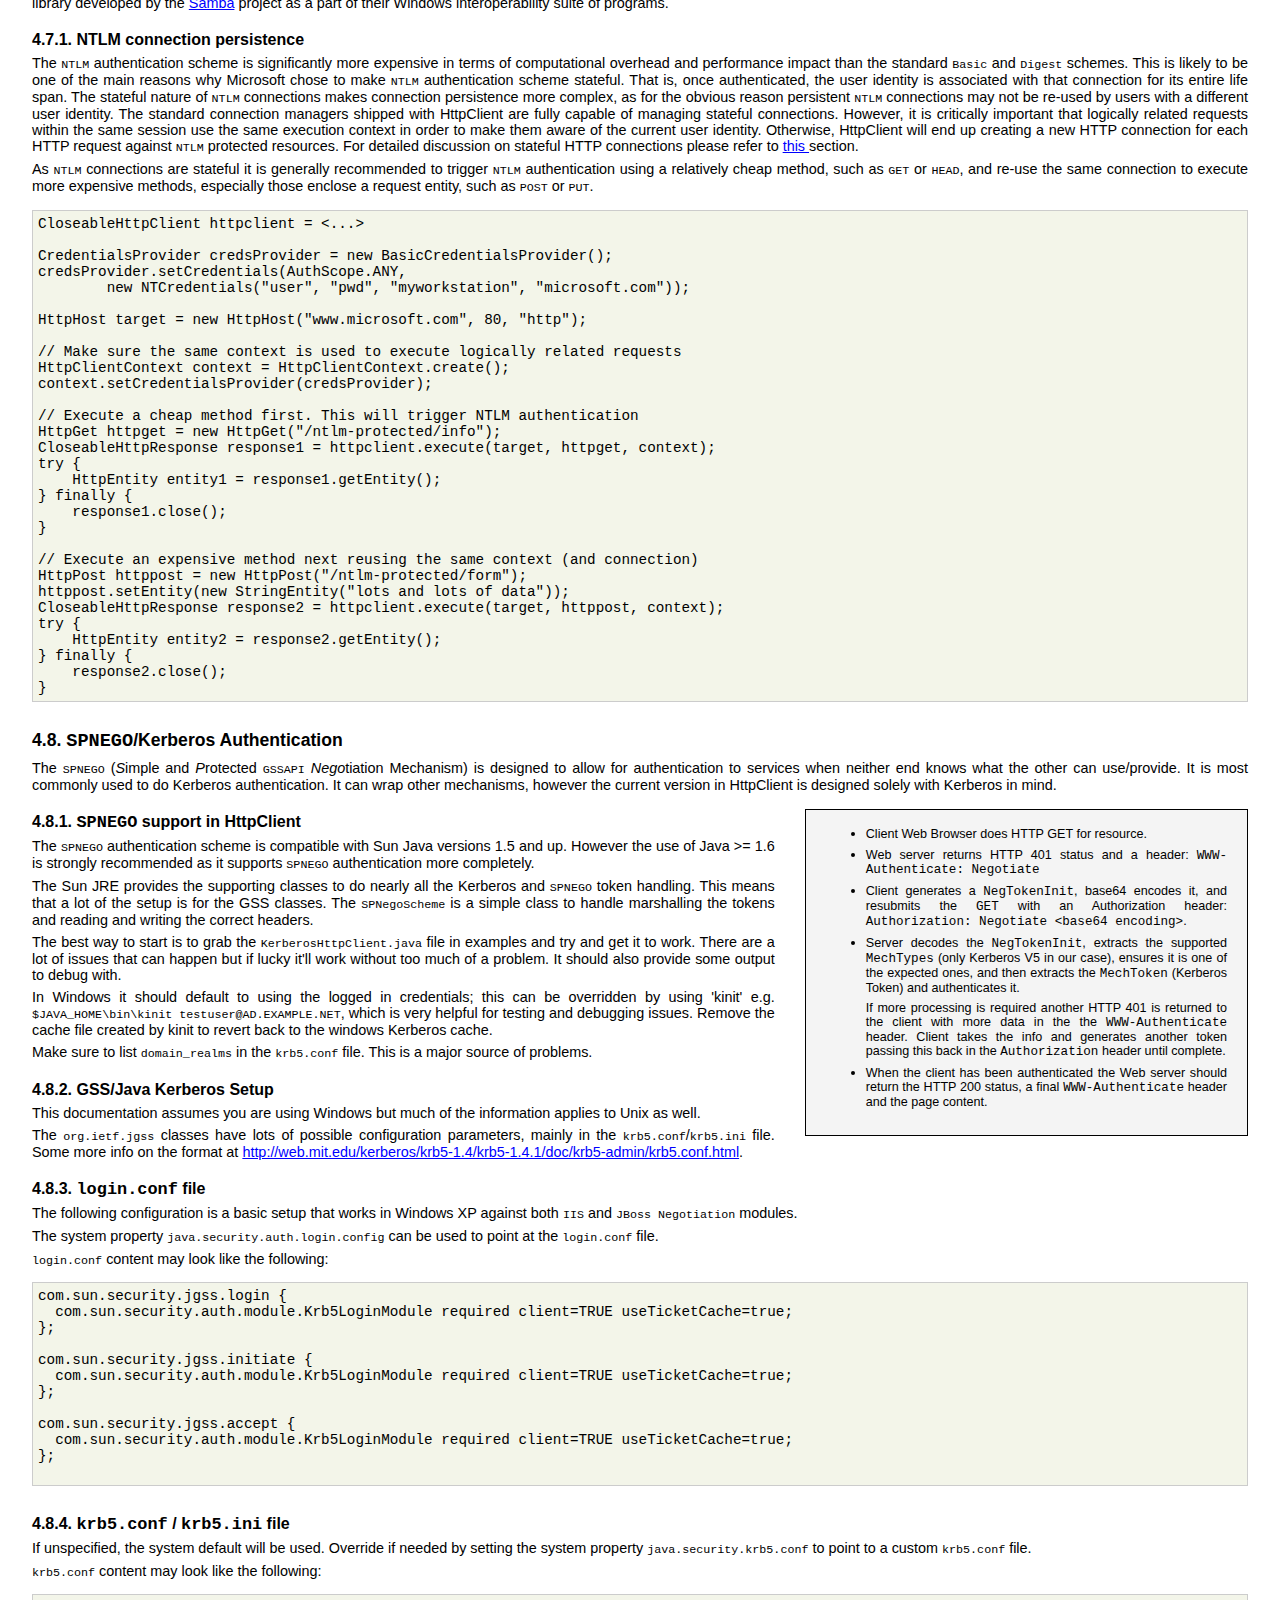
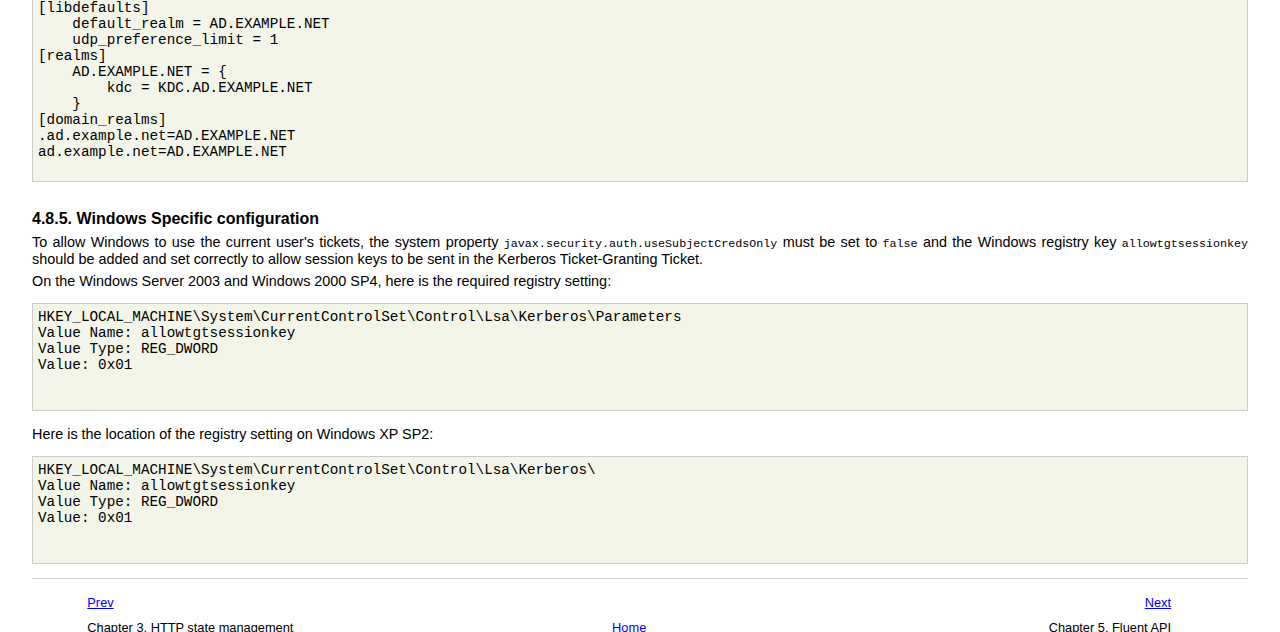
<file: wap-gen-data/tools/httpcomponents-client-4.3.4/tutorial/html/authentication.html>
<html><head>
      <meta http-equiv="Content-Type" content="text/html; charset=ISO-8859-1">
   <title>Chapter&nbsp;4.&nbsp;HTTP authentication</title><link rel="stylesheet" type="text/css" href="css/hc-tutorial.css"><meta name="generator" content="DocBook XSL-NS Stylesheets V1.76.1"><link rel="home" href="index.html" title="HttpClient Tutorial"><link rel="up" href="index.html" title="HttpClient Tutorial"><link rel="prev" href="statemgmt.html" title="Chapter&nbsp;3.&nbsp;HTTP state management"><link rel="next" href="fluent.html" title="Chapter&nbsp;5.&nbsp;Fluent API"></head><body bgcolor="white" text="black" link="#0000FF" vlink="#840084" alink="#0000FF"><div xmlns:fo="http://www.w3.org/1999/XSL/Format" class="banner"><a class="bannerLeft" href="http://www.apache.org/" title="Apache Software Foundation"><img style="border:none;" src="images/asf_logo_wide.gif"></a><a class="bannerRight" href="http://hc.apache.org/httpcomponents-client-ga/" title="Apache HttpComponents Client"><img style="border:none;" src="images/hc_logo.png"></a><div class="clear"></div></div><div class="navheader"><table width="100%" summary="Navigation header"><tr><th colspan="3" align="center">Chapter&nbsp;4.&nbsp;HTTP authentication</th></tr><tr><td width="20%" align="left"><a accesskey="p" href="statemgmt.html">Prev</a>&nbsp;</td><th width="60%" align="center">&nbsp;</th><td width="20%" align="right">&nbsp;<a accesskey="n" href="fluent.html">Next</a></td></tr></table><hr></div><div class="chapter" title="Chapter&nbsp;4.&nbsp;HTTP authentication"><div class="titlepage"><div><div><h2 class="title"><a name="authentication"></a>Chapter&nbsp;4.&nbsp;HTTP authentication</h2></div></div></div>
    
    <p>HttpClient provides full support for authentication schemes defined by the HTTP standard
        specification as well as a number of widely used non-standard authentication schemes such 
        as <code class="literal">NTLM</code> and <code class="literal">SPNEGO</code>.</p>
    <div class="section" title="4.1.&nbsp;User credentials"><div class="titlepage"><div><div><h2 class="title" style="clear: both"><a name="d5e602"></a>4.1.&nbsp;User credentials</h2></div></div></div>
        
        <p>Any process of user authentication requires a set of credentials that can be used to
            establish user identity. In the simplest form user credentials can be just a user name /
            password pair. <code class="classname">UsernamePasswordCredentials</code> represents a set of
            credentials consisting of a security principal and a password in clear text. This
            implementation is sufficient for standard authentication schemes defined by the HTTP
            standard specification.</p>
        <pre class="programlisting">
UsernamePasswordCredentials creds = new UsernamePasswordCredentials("user", "pwd");
System.out.println(creds.getUserPrincipal().getName());
System.out.println(creds.getPassword());
        </pre>
        <p>stdout &gt;</p>
        <pre class="programlisting">
user
pwd
</pre>
        <p><code class="classname">NTCredentials</code> is a Microsoft Windows specific implementation
            that includes in addition to the user name / password pair a set of additional Windows
            specific attributes such as the name of the user domain. In a Microsoft Windows network
            the same user can belong to multiple domains each with a different set of
            authorizations.</p>
        <pre class="programlisting">
NTCredentials creds = new NTCredentials("user", "pwd", "workstation", "domain");
System.out.println(creds.getUserPrincipal().getName());
System.out.println(creds.getPassword());
</pre>
        <p>stdout &gt;</p>
        <pre class="programlisting">
DOMAIN/user
pwd
</pre>
    </div>
    <div class="section" title="4.2.&nbsp;Authentication schemes"><div class="titlepage"><div><div><h2 class="title" style="clear: both"><a name="d5e614"></a>4.2.&nbsp;Authentication schemes</h2></div></div></div>
        
        <p>The <code class="interfacename">AuthScheme</code> interface represents an abstract
            challenge-response oriented authentication scheme. An authentication scheme is expected
            to support the following functions:</p>
        <div class="itemizedlist"><ul class="itemizedlist" type="disc"><li class="listitem">
                <p>Parse and process the challenge sent by the target server in response to
                    request for a protected resource.</p>
            </li><li class="listitem">
                <p>Provide properties of the processed challenge: the authentication scheme type
                    and its parameters, such the realm this authentication scheme is applicable to,
                    if available</p>
            </li><li class="listitem">
                <p>Generate the authorization string for the given set of credentials and the HTTP
                    request in response to the actual authorization challenge.</p>
            </li></ul></div>
        <p>Please note that authentication schemes may be stateful involving a series of
            challenge-response exchanges.</p>
        <p>HttpClient ships with several <code class="interfacename">AuthScheme</code>
            implementations:</p>
        <div class="itemizedlist"><ul class="itemizedlist" type="disc"><li class="listitem">
                <p title="Basic:">
                    <b>Basic:&nbsp;</b>
                    Basic authentication scheme as defined in RFC 2617. This authentication
                        scheme is insecure, as the credentials are transmitted in clear text.
                        Despite its insecurity Basic authentication scheme is perfectly adequate if
                        used in combination with the TLS/SSL encryption.
                </p>
            </li><li class="listitem">
                <p title="Digest">
                    <b>Digest.&nbsp;</b>
                    Digest authentication scheme as defined in RFC 2617. Digest authentication
                        scheme is significantly more secure than Basic and can be a good choice for
                        those applications that do not want the overhead of full transport security
                        through TLS/SSL encryption.
                </p>
            </li><li class="listitem">
                <p title="NTLM:">
                    <b>NTLM:&nbsp;</b>
                    NTLM is a proprietary authentication scheme developed by Microsoft and
                        optimized for Windows platforms. NTLM is believed to be more secure than
                        Digest.
                </p>
            </li><li class="listitem">
                <p title="SPNEGO:">
                    <b>SPNEGO:&nbsp;</b>
                    <code class="literal">SPNEGO</code> (<span class="emphasis"><em>S</em></span>imple and
                            <span class="emphasis"><em>P</em></span>rotected <code class="literal">GSSAPI</code>
                        <span class="emphasis"><em>Nego</em></span>tiation Mechanism) is a <code class="literal">GSSAPI</code>
                        "pseudo mechanism" that is used to negotiate one of a number of possible
                        real mechanisms. SPNEGO's most visible use is in Microsoft's <code class="literal">HTTP
                            Negotiate</code> authentication extension. The negotiable
                        sub-mechanisms include NTLM and Kerberos supported by Active Directory.
                        At present HttpClient only supports the Kerberos sub-mechanism. 
                </p>
            </li><li class="listitem">
                <p title="Kerberos:">
                    <b>Kerberos:&nbsp;</b>
                    Kerberos authentication implementation. 
                </p>
            </li></ul></div>
    </div>
    <div class="section" title="4.3.&nbsp;Credentials provider"><div class="titlepage"><div><div><h2 class="title" style="clear: both"><a name="d5e656"></a>4.3.&nbsp;Credentials provider</h2></div></div></div>
        
        <p>Credentials providers are intended to maintain a set of user credentials and to be
            able to produce user credentials for a particular authentication scope. Authentication
            scope consists of a host name, a port number, a realm name and an authentication scheme
            name. When registering credentials with the credentials provider one can provide a wild
            card (any host, any port, any realm, any scheme) instead of a concrete attribute value.
            The credentials provider is then expected to be able to find the closest match for a
            particular scope if the direct match cannot be found.</p>
        <p>HttpClient can work with any physical representation of a credentials provider that
            implements the <code class="interfacename">CredentialsProvider</code> interface. The default
                <code class="interfacename">CredentialsProvider</code> implementation called
                <code class="classname">BasicCredentialsProvider</code> is a simple implementation backed by
            a <code class="classname">java.util.HashMap</code>.</p>
        <pre class="programlisting">
CredentialsProvider credsProvider = new BasicCredentialsProvider();
credsProvider.setCredentials(
    new AuthScope("somehost", AuthScope.ANY_PORT), 
    new UsernamePasswordCredentials("u1", "p1"));
credsProvider.setCredentials(
    new AuthScope("somehost", 8080), 
    new UsernamePasswordCredentials("u2", "p2"));
credsProvider.setCredentials(
    new AuthScope("otherhost", 8080, AuthScope.ANY_REALM, "ntlm"), 
    new UsernamePasswordCredentials("u3", "p3"));

System.out.println(credsProvider.getCredentials(
    new AuthScope("somehost", 80, "realm", "basic")));
System.out.println(credsProvider.getCredentials(
    new AuthScope("somehost", 8080, "realm", "basic")));
System.out.println(credsProvider.getCredentials(
    new AuthScope("otherhost", 8080, "realm", "basic")));
System.out.println(credsProvider.getCredentials(
    new AuthScope("otherhost", 8080, null, "ntlm")));
</pre>
        <p>stdout &gt;</p>
        <pre class="programlisting">
[principal: u1]
[principal: u2]
null
[principal: u3]
</pre>
    </div>
    <div class="section" title="4.4.&nbsp;HTTP authentication and execution context"><div class="titlepage"><div><div><h2 class="title" style="clear: both"><a name="d5e667"></a>4.4.&nbsp;HTTP authentication and execution context</h2></div></div></div>
        
        <p>HttpClient relies on the <code class="classname">AuthState</code> class to keep track of
            detailed information about the state of the authentication process. HttpClient creates
            two instances of <code class="classname">AuthState</code> in the course of HTTP request
            execution: one for target host authentication and another one for proxy authentication.
            In case the target server or the proxy require user authentication the respective
                <code class="classname">AuthScope</code> instance will be populated with the
                <code class="classname">AuthScope</code>, <code class="interfacename">AuthScheme</code> and
                <code class="interfacename">Crednetials</code> used during the authentication process.
            The <code class="classname">AuthState</code> can be examined in order to find out what kind of
            authentication was requested, whether a matching
                <code class="interfacename">AuthScheme</code> implementation was found and whether the
            credentials provider managed to find user credentials for the given authentication
            scope.</p>
        <p>In the course of HTTP request execution HttpClient adds the following authentication
            related objects to the execution context:</p>
        <div class="itemizedlist"><ul class="itemizedlist" type="disc"><li class="listitem">
                <p>
                    <code class="interfacename">Lookup</code> instance representing the actual
                        authentication scheme registry. The value of this attribute set in the local
                        context takes precedence over the default one.
                </p>
            </li><li class="listitem">
                <p>
                    <code class="interfacename">CredentialsProvider</code> instance representing
                        the actual credentials provider. The value of this attribute set in the
                        local context takes precedence over the default one.
                </p>
            </li><li class="listitem">
                <p>
                    <code class="classname">AuthState</code> instance representing the actual target
                        authentication state. The value of this attribute set in the local context
                        takes precedence over the default one.
                </p>
            </li><li class="listitem">
                <p>
                    <code class="classname">AuthState</code> instance representing the actual proxy
                        authentication state. The value of this attribute set in the local context
                        takes precedence over the default one.
                </p>
            </li><li class="listitem">
                <p>
                    <code class="interfacename">AuthCache</code> instance representing the actual
                        authentication data cache. The value of this attribute set in the local 
                        context takes precedence over the default one.
                </p>
            </li></ul></div>
        <p>The local <code class="interfacename">HttpContext</code> object can be used to customize
            the HTTP authentication context prior to request execution, or to examine its state after
            the request has been executed:</p>
        <pre class="programlisting">
CloseableHttpClient httpclient = &lt;...&gt;

CredentialsProvider credsProvider = &lt;...&gt;
Lookup&lt;AuthSchemeProvider&gt; authRegistry = &lt;...&gt;
AuthCache authCache = &lt;...&gt;

HttpClientContext context = HttpClientContext.create();
context.setCredentialsProvider(credsProvider);
context.setAuthSchemeRegistry(authRegistry);
context.setAuthCache(authCache);
HttpGet httpget = new HttpGet("http://somehost/");
CloseableHttpResponse response1 = httpclient.execute(httpget, context);
&lt;...&gt;

AuthState proxyAuthState = context.getProxyAuthState();
System.out.println("Proxy auth state: " + proxyAuthState.getState());
System.out.println("Proxy auth scheme: " + proxyAuthState.getAuthScheme());
System.out.println("Proxy auth credentials: " + proxyAuthState.getCredentials());
AuthState targetAuthState = context.getTargetAuthState();
System.out.println("Target auth state: " + targetAuthState.getState());
System.out.println("Target auth scheme: " + targetAuthState.getAuthScheme());
System.out.println("Target auth credentials: " + targetAuthState.getCredentials());
</pre>
    </div>
    <div class="section" title="4.5.&nbsp;Caching of authentication data"><div class="titlepage"><div><div><h2 class="title" style="clear: both"><a name="d5e703"></a>4.5.&nbsp;Caching of authentication data</h2></div></div></div>
        
        <p>As of version 4.1 HttpClient automatically caches information about hosts it has 
            successfully authenticated with. Please note that one must use the same execution 
            context to execute logically related requests in order for cached authentication data
            to propagate from one request to another. Authentication data will be lost as soon as 
            the execution context goes out of scope.</p>
    </div>
    <div class="section" title="4.6.&nbsp;Preemptive authentication"><div class="titlepage"><div><div><h2 class="title" style="clear: both"><a name="d5e706"></a>4.6.&nbsp;Preemptive authentication</h2></div></div></div>
        
        <p>HttpClient does not support preemptive authentication out of the box, because if
            misused or used incorrectly the preemptive authentication can lead to significant
            security issues, such as sending user credentials in clear text to an unauthorized third
            party. Therefore, users are expected to evaluate potential benefits of preemptive
            authentication versus security risks in the context of their specific application
            environment.</p>
        <p>Nonetheless one can configure HttpClient to authenticate preemptively by prepopulating
            the authentication data cache.</p>
        <pre class="programlisting">
CloseableHttpClient httpclient = &lt;...&gt;

HttpHost targetHost = new HttpHost("localhost", 80, "http");
CredentialsProvider credsProvider = new BasicCredentialsProvider();
credsProvider.setCredentials(
        new AuthScope(targetHost.getHostName(), targetHost.getPort()),
        new UsernamePasswordCredentials("username", "password"));

// Create AuthCache instance
AuthCache authCache = new BasicAuthCache();
// Generate BASIC scheme object and add it to the local auth cache
BasicScheme basicAuth = new BasicScheme();
authCache.put(targetHost, basicAuth);

// Add AuthCache to the execution context
HttpClientContext context = HttpClientContext.create();
context.setCredentialsProvider(credsProvider);
context.setAuthCache(authCache);

HttpGet httpget = new HttpGet("/");
for (int i = 0; i &lt; 3; i++) {
    CloseableHttpResponse response = httpclient.execute(
            targetHost, httpget, context);
    try {
        HttpEntity entity = response.getEntity();

    } finally {
        response.close();
    }
}
</pre>
    </div>

    <div class="section" title="4.7.&nbsp;NTLM Authentication"><div class="titlepage"><div><div><h2 class="title" style="clear: both"><a name="ntlm"></a>4.7.&nbsp;NTLM Authentication</h2></div></div></div>
        
        <p>As of version 4.1 HttpClient provides full support for NTLMv1, NTLMv2, and NTLM2 
            Session authentication out of the box. One can still continue using an external 
            <code class="literal">NTLM</code> engine such as <a class="ulink" href="http://jcifs.samba.org/" target="_top">JCIFS
            </a> library developed by the <a class="ulink" href="http://www.samba.org/" target="_top">Samba</a>
            project as a part of their Windows interoperability suite of programs.
        </p>
        <div class="section" title="4.7.1.&nbsp;NTLM connection persistence"><div class="titlepage"><div><div><h3 class="title"><a name="d5e717"></a>4.7.1.&nbsp;NTLM connection persistence</h3></div></div></div>
            
            <p>The <code class="literal">NTLM</code> authentication scheme is significantly more expensive
                in terms of computational overhead and performance impact than the standard 
                <code class="literal">Basic</code> and <code class="literal">Digest</code> schemes. This is likely to be
                one of the main reasons why Microsoft chose to make <code class="literal">NTLM</code> 
                authentication scheme stateful. That is, once authenticated, the user identity is 
                associated with that connection for its entire life span. The stateful nature of 
                <code class="literal">NTLM</code> connections makes connection persistence more complex, as 
                for the obvious reason persistent <code class="literal">NTLM</code> connections may not be 
                re-used by users with a different user identity. The standard connection managers 
                shipped with HttpClient are fully capable of managing stateful connections. However, 
                it is critically important that logically related requests within the same session 
                use the same execution context in order to make them aware of the current user 
                identity. Otherwise, HttpClient will end up creating a new HTTP connection for each 
                HTTP request against <code class="literal">NTLM</code> protected resources. For detailed 
                discussion on stateful HTTP connections please refer to 
                <a class="link" href="advanced.html#stateful_conn" title="7.2.&nbsp;Stateful HTTP connections">this </a> section. </p>
                
            <p>As <code class="literal">NTLM</code> connections are stateful it is generally recommended
                to trigger <code class="literal">NTLM</code> authentication using a relatively cheap method,
                such as <code class="literal">GET</code> or <code class="literal">HEAD</code>, and re-use the same 
                connection to execute more expensive methods, especially those enclose a request
                entity, such as <code class="literal">POST</code> or <code class="literal">PUT</code>. </p>
            <pre class="programlisting">
CloseableHttpClient httpclient = &lt;...&gt;

CredentialsProvider credsProvider = new BasicCredentialsProvider();
credsProvider.setCredentials(AuthScope.ANY,
        new NTCredentials("user", "pwd", "myworkstation", "microsoft.com"));

HttpHost target = new HttpHost("www.microsoft.com", 80, "http");

// Make sure the same context is used to execute logically related requests
HttpClientContext context = HttpClientContext.create();
context.setCredentialsProvider(credsProvider);

// Execute a cheap method first. This will trigger NTLM authentication
HttpGet httpget = new HttpGet("/ntlm-protected/info");
CloseableHttpResponse response1 = httpclient.execute(target, httpget, context);
try {
    HttpEntity entity1 = response1.getEntity();
} finally {
    response1.close();
}

// Execute an expensive method next reusing the same context (and connection)
HttpPost httppost = new HttpPost("/ntlm-protected/form");
httppost.setEntity(new StringEntity("lots and lots of data"));
CloseableHttpResponse response2 = httpclient.execute(target, httppost, context);
try {
    HttpEntity entity2 = response2.getEntity();
} finally {
    response2.close();
}
</pre>
        </div>
    </div>

    <div class="section" title="4.8.&nbsp;SPNEGO/Kerberos Authentication"><div class="titlepage"><div><div><h2 class="title" style="clear: both"><a name="spnego"></a>4.8.&nbsp;<code class="literal">SPNEGO</code>/Kerberos Authentication</h2></div></div></div>
        
        <p>The <code class="literal">SPNEGO</code> (<span class="emphasis"><em>S</em></span>imple and
            <span class="emphasis"><em>P</em></span>rotected <code class="literal">GSSAPI</code>
            <span class="emphasis"><em>Nego</em></span>tiation Mechanism) is designed to allow for authentication to
            services when neither end knows what the other can use/provide. It is most commonly used
            to do Kerberos authentication. It can wrap other mechanisms, however the current version
            in HttpClient is designed solely with Kerberos in mind. </p>
        <div class="sidebar"><div class="titlepage"></div>
            <div class="orderedlist"><ol class="orderedlist" type="1"><li class="listitem">
                    <p>Client Web Browser does HTTP GET for resource.</p>
                </li><li class="listitem">
                    <p>Web server returns HTTP 401 status and a header:
                            <code class="literal">WWW-Authenticate: Negotiate</code></p>
                </li><li class="listitem">
                    <p>Client generates a <code class="literal">NegTokenInit</code>, base64 encodes it, and
                        resubmits the <code class="literal">GET</code> with an Authorization header:
                            <code class="literal">Authorization: Negotiate &lt;base64
                            encoding&gt;</code>.</p>
                </li><li class="listitem">
                    <p>Server decodes the <code class="literal">NegTokenInit</code>, extracts the supported
                            <code class="literal">MechTypes</code> (only Kerberos V5 in our case), ensures it
                        is one of the expected ones, and then extracts the
                            <code class="literal">MechToken</code> (Kerberos Token) and authenticates
                        it.</p>
                    <p>If more processing is required another HTTP 401 is returned to the client
                        with more data in the the <code class="literal">WWW-Authenticate</code> header. Client
                        takes the info and generates another token passing this back in the
                            <code class="literal">Authorization</code> header until complete.</p>
                </li><li class="listitem">
                    <p>When the client has been authenticated the Web server should return the
                        HTTP 200 status, a final <code class="literal">WWW-Authenticate</code> header and the
                        page content.</p>
                </li></ol></div>
        </div>
        <div class="section" title="4.8.1.&nbsp;SPNEGO support in HttpClient"><div class="titlepage"><div><div><h3 class="title"><a name="d5e768"></a>4.8.1.&nbsp;<code class="literal">SPNEGO</code> support in HttpClient</h3></div></div></div>
            
            <p>The <code class="literal">SPNEGO</code> authentication scheme is compatible with Sun Java
                versions 1.5 and up. However the use of Java &gt;= 1.6 is strongly recommended as it 
                supports <code class="literal">SPNEGO</code> authentication more completely.</p>
            <p>The Sun JRE provides the supporting classes to do nearly all the Kerberos and
                    <code class="literal">SPNEGO</code> token handling. This means that a lot of the setup is
                for the GSS classes. The <code class="classname">SPNegoScheme</code> is a simple class to
                handle marshalling the tokens and reading and writing the correct headers.</p>
            <p>The best way to start is to grab the <code class="literal">KerberosHttpClient.java</code>
                file in examples and try and get it to work. There are a lot of issues that can
                happen but if lucky it'll work without too much of a problem. It should also provide some
                output to debug with.</p>

            <p>In Windows it should default to using the logged in credentials; this can be
                overridden by using 'kinit' e.g. <code class="literal">$JAVA_HOME\bin\kinit
                    testuser@AD.EXAMPLE.NET</code>, which is very helpful for testing and
                debugging issues. Remove the cache file created by kinit to revert back to the windows
                Kerberos cache.</p>
            <p>Make sure to list <code class="literal">domain_realms</code> in the
                    <code class="literal">krb5.conf</code> file. This is a major source of problems.</p>
        </div>
        <div class="section" title="4.8.2.&nbsp;GSS/Java Kerberos Setup"><div class="titlepage"><div><div><h3 class="title"><a name="d5e784"></a>4.8.2.&nbsp;GSS/Java Kerberos Setup</h3></div></div></div>
            
            <p>This documentation assumes you are using Windows but much of the information
                applies to Unix as well.</p>
            <p>The <code class="classname">org.ietf.jgss</code> classes have lots of possible
                configuration parameters, mainly in the
                    <code class="literal">krb5.conf</code>/<code class="literal">krb5.ini</code> file. Some more info on
                the format at <a class="ulink" href="http://web.mit.edu/kerberos/krb5-1.4/krb5-1.4.1/doc/krb5-admin/krb5.conf.html" target="_top">http://web.mit.edu/kerberos/krb5-1.4/krb5-1.4.1/doc/krb5-admin/krb5.conf.html</a>.</p>
        </div>
        <div class="section" title="4.8.3.&nbsp;login.conf file"><div class="titlepage"><div><div><h3 class="title"><a name="d5e792"></a>4.8.3.&nbsp;<code class="literal">login.conf</code> file</h3></div></div></div>
            
            <p>The following configuration is a basic setup that works in Windows XP against both
                    <code class="literal">IIS</code> and <code class="literal">JBoss Negotiation</code> modules.</p>
            <p>The system property <code class="literal">java.security.auth.login.config</code> can be used
                to point at the <code class="literal">login.conf</code> file.</p>
            <p><code class="literal">login.conf</code> content may look like the following:</p>
            <pre class="programlisting">
com.sun.security.jgss.login {
  com.sun.security.auth.module.Krb5LoginModule required client=TRUE useTicketCache=true;
};

com.sun.security.jgss.initiate {
  com.sun.security.auth.module.Krb5LoginModule required client=TRUE useTicketCache=true;
};

com.sun.security.jgss.accept {
  com.sun.security.auth.module.Krb5LoginModule required client=TRUE useTicketCache=true;
};

</pre>
        </div>
        <div class="section" title="4.8.4.&nbsp;krb5.conf / krb5.ini file"><div class="titlepage"><div><div><h3 class="title"><a name="d5e804"></a>4.8.4.&nbsp;<code class="literal">krb5.conf</code> / <code class="literal">krb5.ini</code> file</h3></div></div></div>
            
            <p>If unspecified, the system default will be used. Override if needed by setting the
                system property <code class="literal">java.security.krb5.conf</code> to point to a custom
                    <code class="literal">krb5.conf</code> file.</p>
            <p><code class="literal">krb5.conf</code> content may look like the following:</p>
            <pre class="programlisting">
[libdefaults]
    default_realm = AD.EXAMPLE.NET
    udp_preference_limit = 1
[realms]
    AD.EXAMPLE.NET = {
        kdc = KDC.AD.EXAMPLE.NET
    }
[domain_realms]
.ad.example.net=AD.EXAMPLE.NET
ad.example.net=AD.EXAMPLE.NET

</pre>
        </div>
        <div class="section" title="4.8.5.&nbsp;Windows Specific configuration"><div class="titlepage"><div><div><h3 class="title"><a name="d5e814"></a>4.8.5.&nbsp;Windows Specific configuration</h3></div></div></div>
            
            <p>To allow Windows to use the current user's tickets, the system property
                    <code class="literal">javax.security.auth.useSubjectCredsOnly</code> must be set to
                    <code class="literal">false</code> and the Windows registry key
                    <code class="literal">allowtgtsessionkey</code> should be added and set correctly to allow
                session keys to be sent in the Kerberos Ticket-Granting Ticket.</p>
            <p>On the Windows Server 2003 and Windows 2000 SP4, here is the required registry
                setting:</p>
            <pre class="programlisting">
HKEY_LOCAL_MACHINE\System\CurrentControlSet\Control\Lsa\Kerberos\Parameters
Value Name: allowtgtsessionkey
Value Type: REG_DWORD
Value: 0x01

            </pre>
            <p>Here is the location of the registry setting on Windows XP SP2:</p>
            <pre class="programlisting">
HKEY_LOCAL_MACHINE\System\CurrentControlSet\Control\Lsa\Kerberos\
Value Name: allowtgtsessionkey
Value Type: REG_DWORD
Value: 0x01

            </pre>
        </div>
    </div>

</div><div class="navfooter"><hr><table width="100%" summary="Navigation footer"><tr><td width="40%" align="left"><a accesskey="p" href="statemgmt.html">Prev</a>&nbsp;</td><td width="20%" align="center">&nbsp;</td><td width="40%" align="right">&nbsp;<a accesskey="n" href="fluent.html">Next</a></td></tr><tr><td width="40%" align="left" valign="top">Chapter&nbsp;3.&nbsp;HTTP state management&nbsp;</td><td width="20%" align="center"><a accesskey="h" href="index.html">Home</a></td><td width="40%" align="right" valign="top">&nbsp;Chapter&nbsp;5.&nbsp;Fluent API</td></tr></table></div></body></html>
</file>
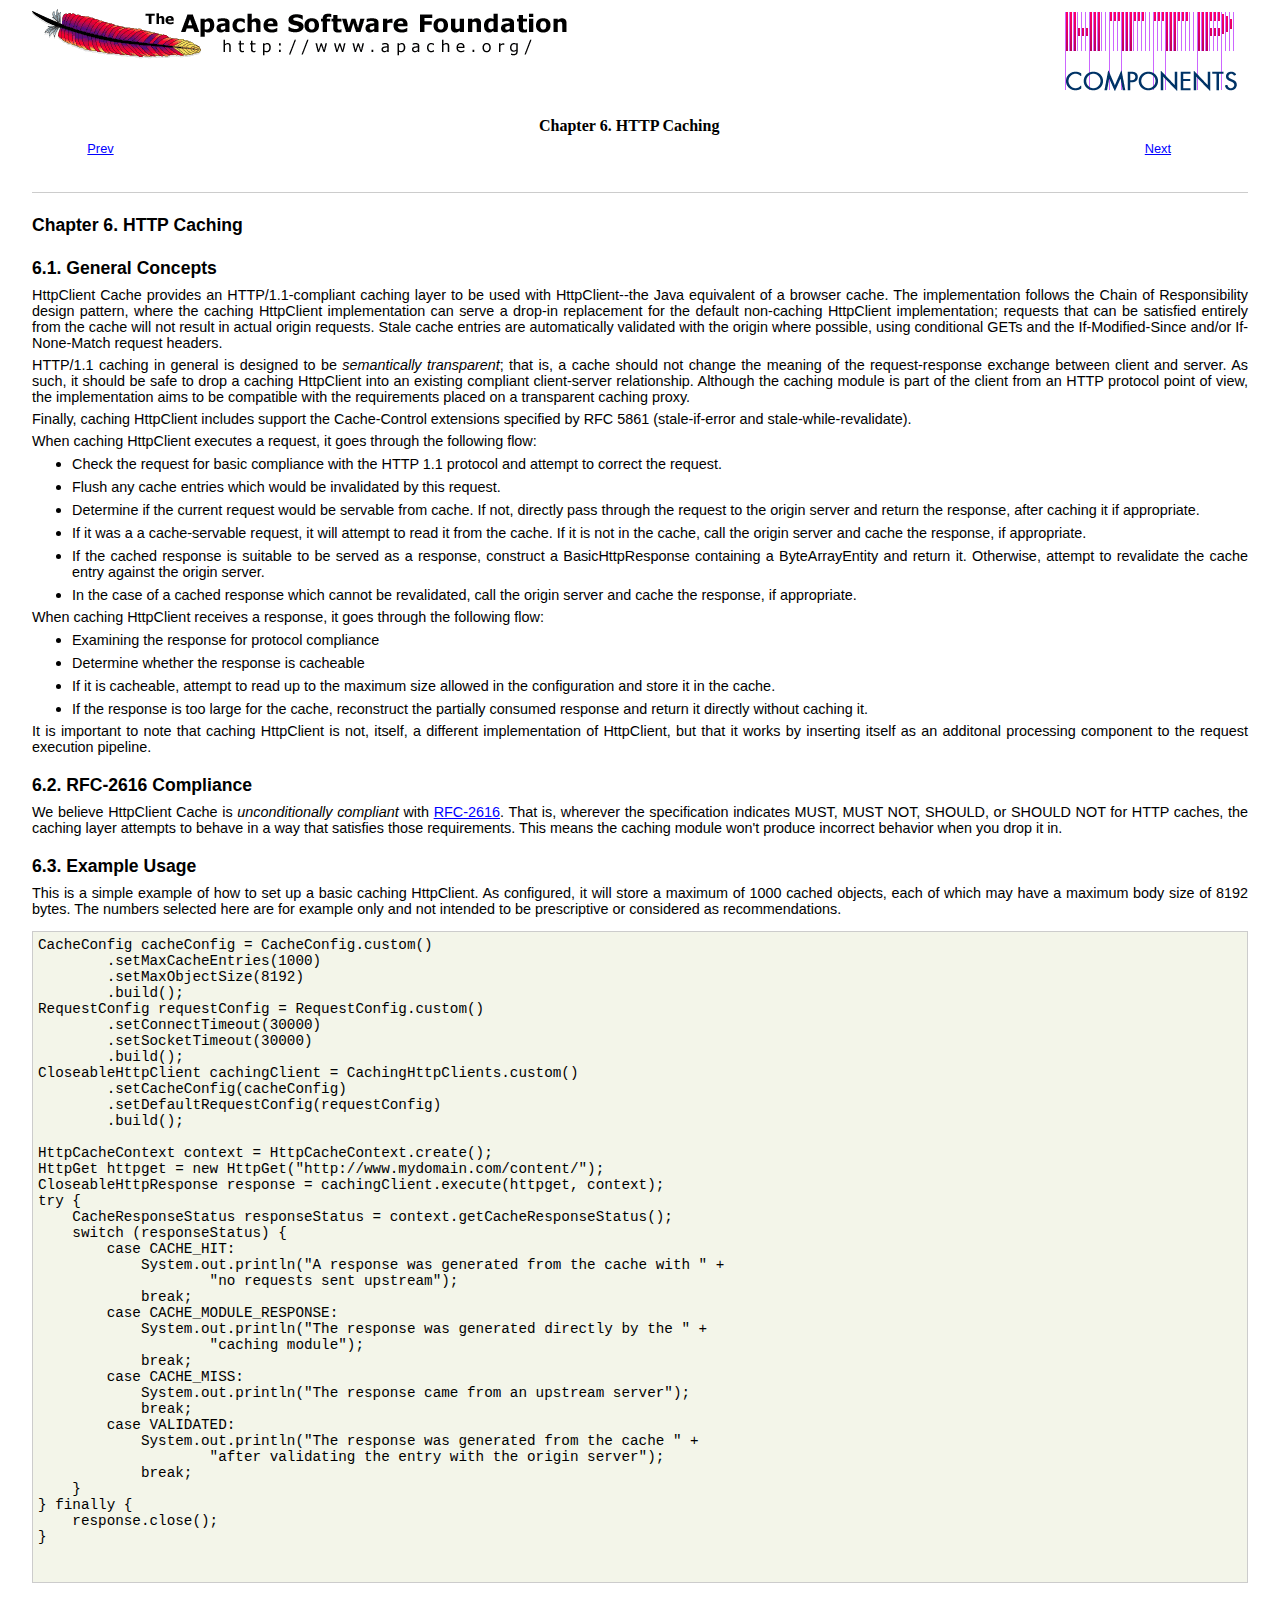
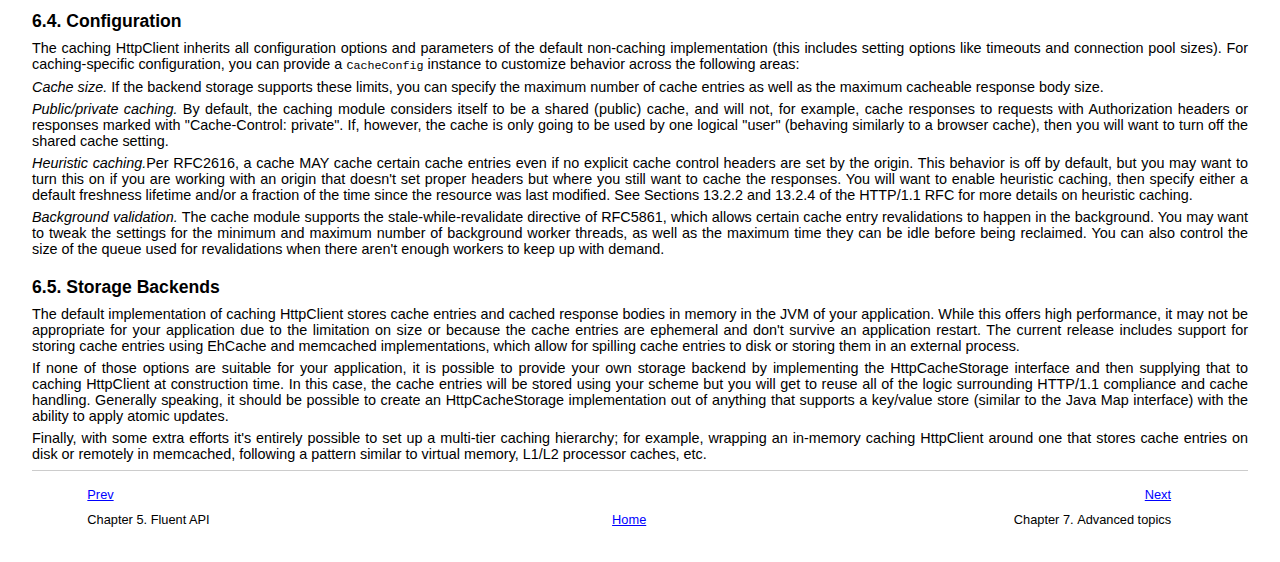
<file: wap-gen-data/tools/httpcomponents-client-4.3.4/tutorial/html/caching.html>
<html><head>
      <meta http-equiv="Content-Type" content="text/html; charset=ISO-8859-1">
   <title>Chapter&nbsp;6.&nbsp;HTTP Caching</title><link rel="stylesheet" type="text/css" href="css/hc-tutorial.css"><meta name="generator" content="DocBook XSL-NS Stylesheets V1.76.1"><link rel="home" href="index.html" title="HttpClient Tutorial"><link rel="up" href="index.html" title="HttpClient Tutorial"><link rel="prev" href="fluent.html" title="Chapter&nbsp;5.&nbsp;Fluent API"><link rel="next" href="advanced.html" title="Chapter&nbsp;7.&nbsp;Advanced topics"></head><body bgcolor="white" text="black" link="#0000FF" vlink="#840084" alink="#0000FF"><div xmlns:fo="http://www.w3.org/1999/XSL/Format" class="banner"><a class="bannerLeft" href="http://www.apache.org/" title="Apache Software Foundation"><img style="border:none;" src="images/asf_logo_wide.gif"></a><a class="bannerRight" href="http://hc.apache.org/httpcomponents-client-ga/" title="Apache HttpComponents Client"><img style="border:none;" src="images/hc_logo.png"></a><div class="clear"></div></div><div class="navheader"><table width="100%" summary="Navigation header"><tr><th colspan="3" align="center">Chapter&nbsp;6.&nbsp;HTTP Caching</th></tr><tr><td width="20%" align="left"><a accesskey="p" href="fluent.html">Prev</a>&nbsp;</td><th width="60%" align="center">&nbsp;</th><td width="20%" align="right">&nbsp;<a accesskey="n" href="advanced.html">Next</a></td></tr></table><hr></div><div class="chapter" title="Chapter&nbsp;6.&nbsp;HTTP Caching"><div class="titlepage"><div><div><h2 class="title"><a name="caching"></a>Chapter&nbsp;6.&nbsp;HTTP Caching</h2></div></div></div>
  

  <div class="section" title="6.1.&nbsp;General Concepts"><div class="titlepage"><div><div><h2 class="title" style="clear: both"><a name="generalconcepts"></a>6.1.&nbsp;General Concepts</h2></div></div></div>
    

    <p>HttpClient Cache provides an HTTP/1.1-compliant caching layer to be
    used with HttpClient--the Java equivalent of a browser cache. The
    implementation follows the Chain of Responsibility design pattern, where the
    caching HttpClient implementation can serve a drop-in replacement for
    the default non-caching HttpClient implementation; requests that can be
    satisfied entirely from the cache will not result in actual origin requests.
    Stale cache entries are automatically validated with the origin where possible,
    using conditional GETs and the If-Modified-Since and/or If-None-Match request
    headers.
    </p>
    
    <p>
    HTTP/1.1 caching in general is designed to be <span class="emphasis"><em>semantically
    transparent</em></span>; that is, a cache should not change the meaning of 
    the request-response exchange between client and server. As such, it should
    be safe to drop a caching HttpClient into an existing compliant client-server
    relationship. Although the caching module is part of the client from an
    HTTP protocol point of view, the implementation aims to be compatible with
    the requirements placed on a transparent caching proxy.
    </p>
    
    <p>Finally, caching HttpClient includes support the Cache-Control
    extensions specified by RFC 5861 (stale-if-error and stale-while-revalidate).
    </p>

    <p>When caching HttpClient executes a request, it goes through the
    following flow:</p>

    <div class="orderedlist"><ol class="orderedlist" type="1"><li class="listitem">
        <p>Check the request for basic compliance with the HTTP 1.1
        protocol and attempt to correct the request.</p>
      </li><li class="listitem">
        <p>Flush any cache entries which would be invalidated by this
        request.</p>
      </li><li class="listitem">
        <p>Determine if the current request would be servable from cache.
        If not, directly pass through the request to the origin server and
        return the response, after caching it if appropriate.</p>
      </li><li class="listitem">
        <p>If it was a a cache-servable request, it will attempt to read it
        from the cache. If it is not in the cache, call the origin server and
        cache the response, if appropriate.</p>
      </li><li class="listitem">
        <p>If the cached response is suitable to be served as a response,
        construct a BasicHttpResponse containing a ByteArrayEntity and return
        it. Otherwise, attempt to revalidate the cache entry against the
        origin server.</p>
      </li><li class="listitem">
        <p>In the case of a cached response which cannot be revalidated,
        call the origin server and cache the response, if appropriate.</p>
      </li></ol></div>

    <p>When caching HttpClient receives a response, it goes through the
    following flow:</p>

    <div class="orderedlist"><ol class="orderedlist" type="1"><li class="listitem">
        <p>Examining the response for protocol compliance</p>
      </li><li class="listitem">
        <p>Determine whether the response is cacheable</p>
      </li><li class="listitem">
        <p>If it is cacheable, attempt to read up to the maximum size
        allowed in the configuration and store it in the cache.</p>
      </li><li class="listitem">
        <p>If the response is too large for the cache, reconstruct the
        partially consumed response and return it directly without caching
        it.</p>
      </li></ol></div>

    <p>It is important to note that caching HttpClient is not, itself,
    a different implementation of HttpClient, but that it works by inserting
    itself as an additonal processing component to the request execution
    pipeline.</p>
  </div>

  <div class="section" title="6.2.&nbsp;RFC-2616 Compliance"><div class="titlepage"><div><div><h2 class="title" style="clear: both"><a name="rfc2616compliance"></a>6.2.&nbsp;RFC-2616 Compliance</h2></div></div></div>
    

    <p>We believe HttpClient Cache is <span class="emphasis"><em>unconditionally
    compliant</em></span> with <a class="ulink" href="http://www.ietf.org/rfc/rfc2616.txt" target="_top">RFC-2616</a>. That is,
    wherever the specification indicates MUST, MUST NOT, SHOULD, or SHOULD NOT
    for HTTP caches, the caching layer attempts to behave in a way that satisfies
    those requirements. This means the caching module won't produce incorrect
    behavior when you drop it in. </p>
  </div>

  <div class="section" title="6.3.&nbsp;Example Usage"><div class="titlepage"><div><div><h2 class="title" style="clear: both"><a name="d5e879"></a>6.3.&nbsp;Example Usage</h2></div></div></div>
    

    <p>This is a simple example of how to set up a basic caching HttpClient.
    As configured, it will store a maximum of 1000 cached objects, each of
    which may have a maximum body size of 8192 bytes. The numbers selected
    here are for example only and not intended to be prescriptive or
    considered as recommendations.</p>

    <pre class="programlisting">
CacheConfig cacheConfig = CacheConfig.custom()
        .setMaxCacheEntries(1000)
        .setMaxObjectSize(8192)
        .build();
RequestConfig requestConfig = RequestConfig.custom()
        .setConnectTimeout(30000)
        .setSocketTimeout(30000)
        .build();
CloseableHttpClient cachingClient = CachingHttpClients.custom()
        .setCacheConfig(cacheConfig)
        .setDefaultRequestConfig(requestConfig)
        .build();

HttpCacheContext context = HttpCacheContext.create();
HttpGet httpget = new HttpGet("http://www.mydomain.com/content/");
CloseableHttpResponse response = cachingClient.execute(httpget, context);
try {
    CacheResponseStatus responseStatus = context.getCacheResponseStatus();
    switch (responseStatus) {
        case CACHE_HIT:
            System.out.println("A response was generated from the cache with " +
                    "no requests sent upstream");
            break;
        case CACHE_MODULE_RESPONSE:
            System.out.println("The response was generated directly by the " +
                    "caching module");
            break;
        case CACHE_MISS:
            System.out.println("The response came from an upstream server");
            break;
        case VALIDATED:
            System.out.println("The response was generated from the cache " +
                    "after validating the entry with the origin server");
            break;
    }
} finally {
    response.close();
}

    </pre>
  </div>
  
  <div class="section" title="6.4.&nbsp;Configuration"><div class="titlepage"><div><div><h2 class="title" style="clear: both"><a name="configuration"></a>6.4.&nbsp;Configuration</h2></div></div></div>
    

    <p>The caching HttpClient inherits all configuration options and parameters
    of the default non-caching implementation (this includes setting options like
    timeouts and connection pool sizes). For caching-specific configuration, you can
    provide a <code class="classname">CacheConfig</code> instance to customize behavior
    across the following areas:</p>
    
    <p><span class="emphasis"><em>Cache size.</em></span> If the backend storage supports these limits,
    you can specify the maximum number of cache entries as well as the maximum cacheable
    response body size.</p>
    

    <p><span class="emphasis"><em>Public/private caching.</em></span> By default, the caching module
    considers itself to be a shared (public) cache, and will not, for example, cache
    responses to requests with Authorization headers or responses marked with
    "Cache-Control: private". If, however, the cache is only going to be used by one
    logical "user" (behaving similarly to a browser cache), then you will want to turn
    off the shared cache setting.</p>

    <p><span class="emphasis"><em>Heuristic caching.</em></span>Per RFC2616, a cache MAY cache
    certain cache entries even if no explicit cache control headers are set by the
    origin. This behavior is off by default, but you may want to turn this on if you
    are working with an origin that doesn't set proper headers but where you still
    want to cache the responses. You will want to enable heuristic caching, then
    specify either a default freshness lifetime and/or a fraction of the time since
    the resource was last modified. See Sections 13.2.2 and 13.2.4 of the HTTP/1.1
    RFC for more details on heuristic caching.</p>

    <p><span class="emphasis"><em>Background validation.</em></span> The cache module supports the
    stale-while-revalidate directive of RFC5861, which allows certain cache entry
    revalidations to happen in the background. You may want to tweak the settings
    for the minimum and maximum number of background worker threads, as well as the
    maximum time they can be idle before being reclaimed. You can also control the
    size of the queue used for revalidations when there aren't enough workers to
    keep up with demand.</p>
  </div>
  
  <div class="section" title="6.5.&nbsp;Storage Backends"><div class="titlepage"><div><div><h2 class="title" style="clear: both"><a name="storage"></a>6.5.&nbsp;Storage Backends</h2></div></div></div>
    

    <p>The default implementation of caching HttpClient stores cache entries and
    cached response bodies in memory in the JVM of your application. While this
    offers high performance, it may not be appropriate for your application due to
    the limitation on size or because the cache entries are ephemeral and don't
    survive an application restart. The current release includes support for storing
    cache entries using EhCache and memcached implementations, which allow for
    spilling cache entries to disk or storing them in an external process.</p>
    
    <p>If none of those options are suitable for your application, it is
    possible to provide your own storage backend by implementing the HttpCacheStorage
    interface and then supplying that to caching HttpClient at construction time. In
    this case, the cache entries will be stored using your scheme but you will get to
    reuse all of the logic surrounding HTTP/1.1 compliance and cache handling.
    Generally speaking, it should be possible to create an HttpCacheStorage
    implementation out of anything that supports a key/value store (similar to the
    Java Map interface) with the ability to apply atomic updates.</p>
    
    <p>Finally, with some extra efforts it's entirely possible to set up
    a multi-tier caching hierarchy; for example, wrapping an in-memory caching
    HttpClient around one that stores cache entries on disk or remotely in memcached,
    following a pattern similar to virtual memory, L1/L2 processor caches, etc.
    </p>
  </div>
</div><div class="navfooter"><hr><table width="100%" summary="Navigation footer"><tr><td width="40%" align="left"><a accesskey="p" href="fluent.html">Prev</a>&nbsp;</td><td width="20%" align="center">&nbsp;</td><td width="40%" align="right">&nbsp;<a accesskey="n" href="advanced.html">Next</a></td></tr><tr><td width="40%" align="left" valign="top">Chapter&nbsp;5.&nbsp;Fluent API&nbsp;</td><td width="20%" align="center"><a accesskey="h" href="index.html">Home</a></td><td width="40%" align="right" valign="top">&nbsp;Chapter&nbsp;7.&nbsp;Advanced topics</td></tr></table></div></body></html>
</file>
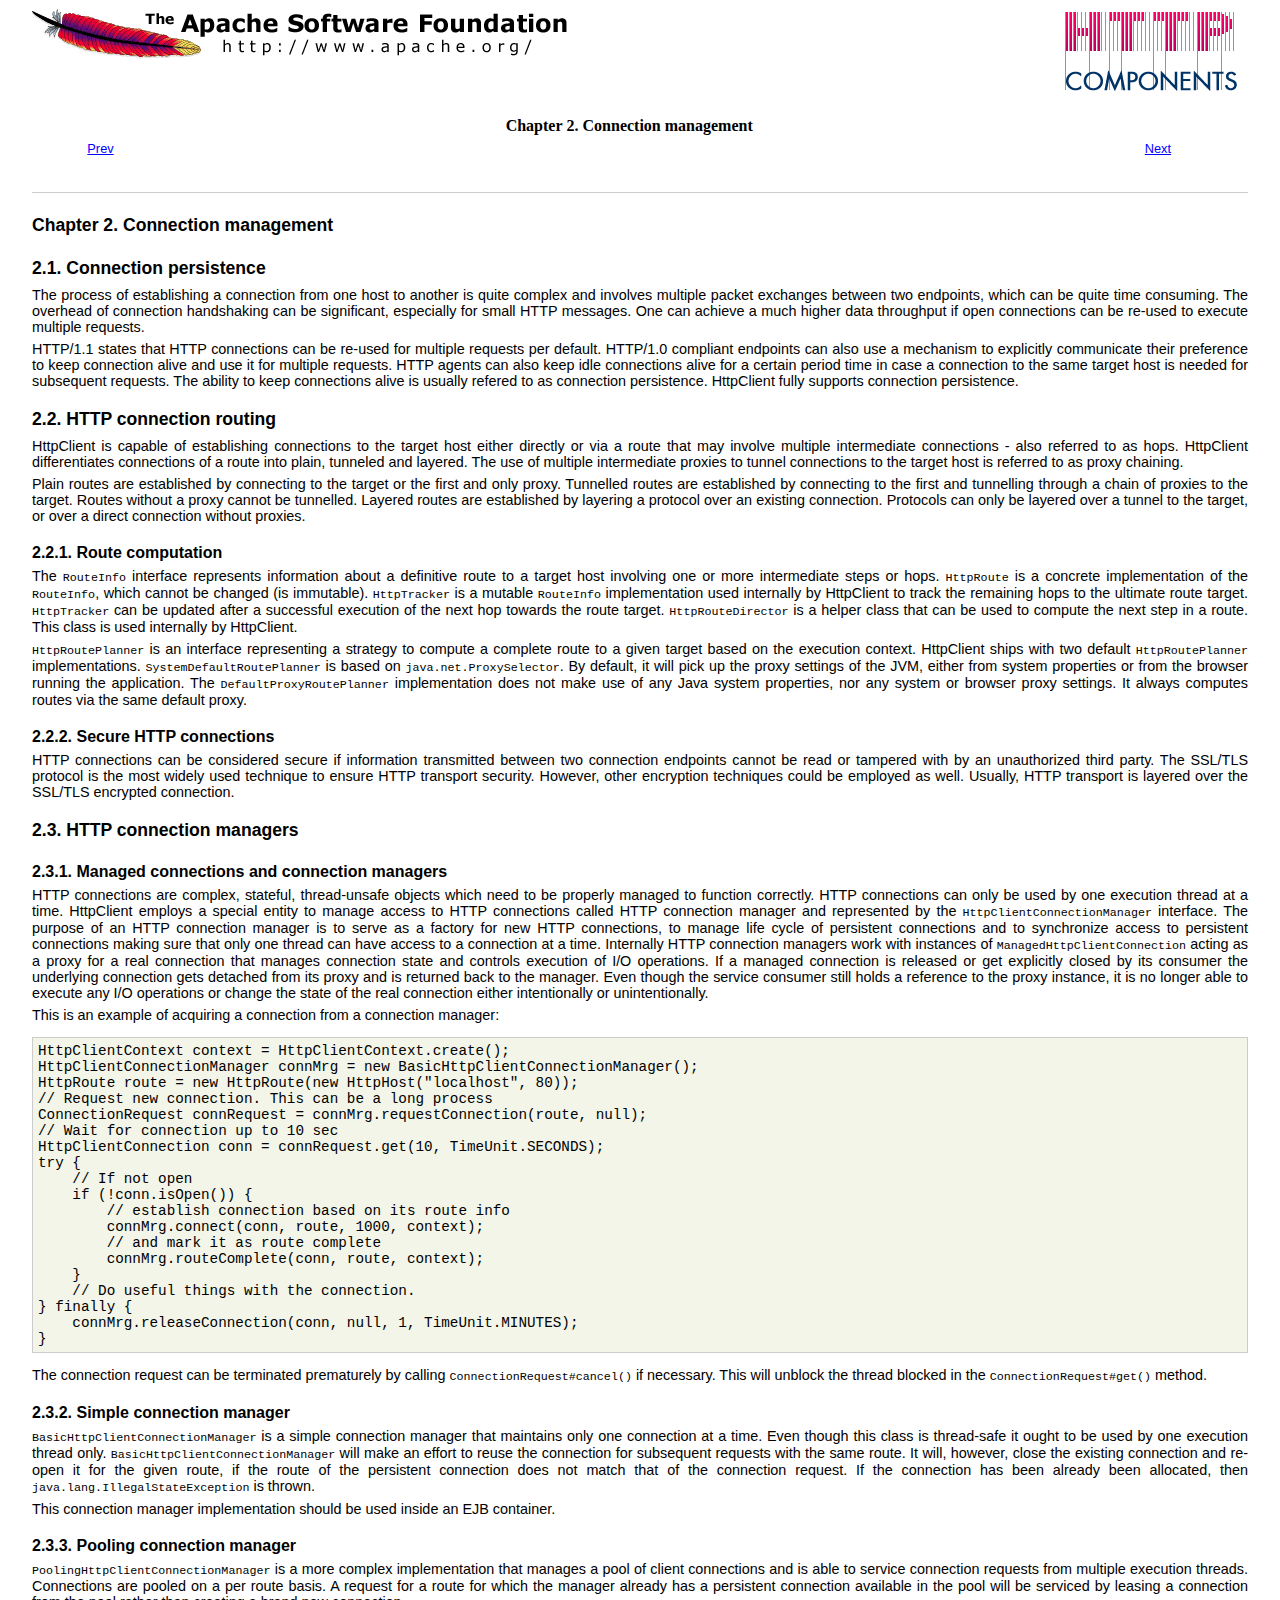
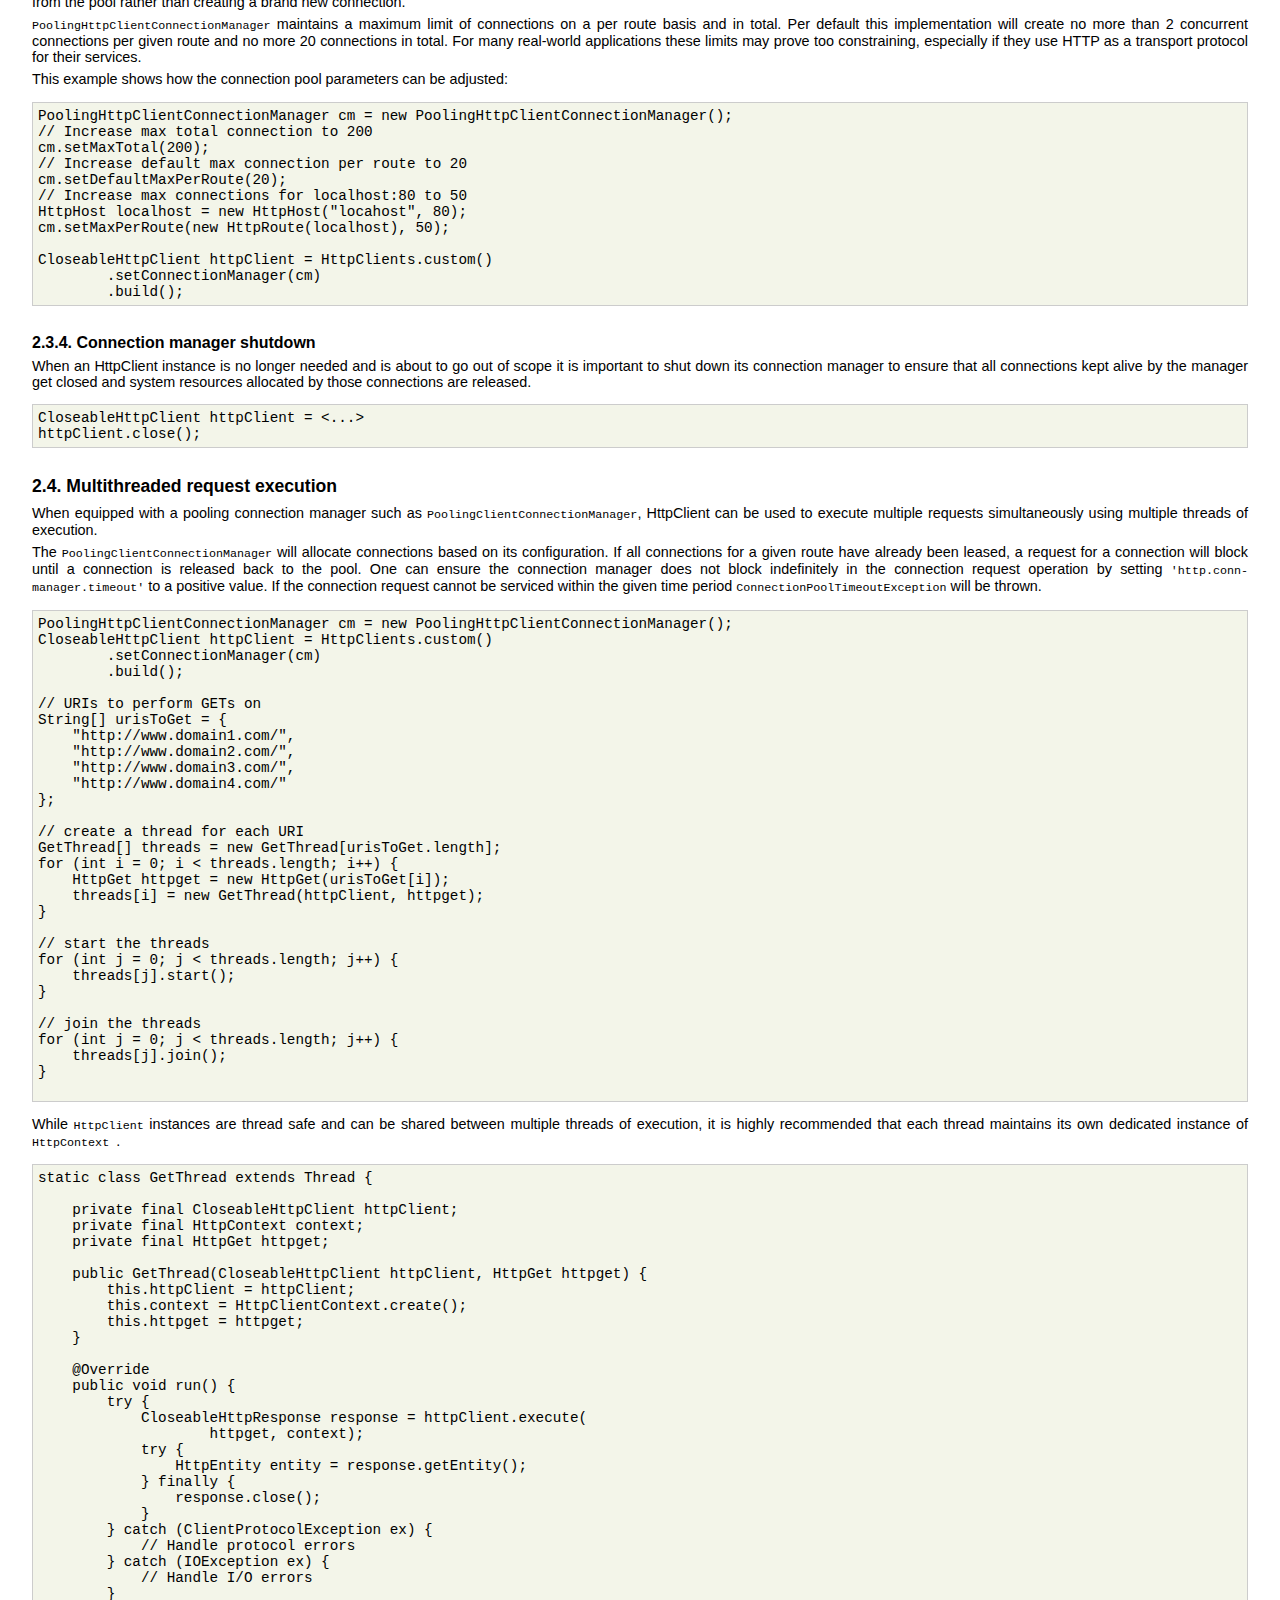
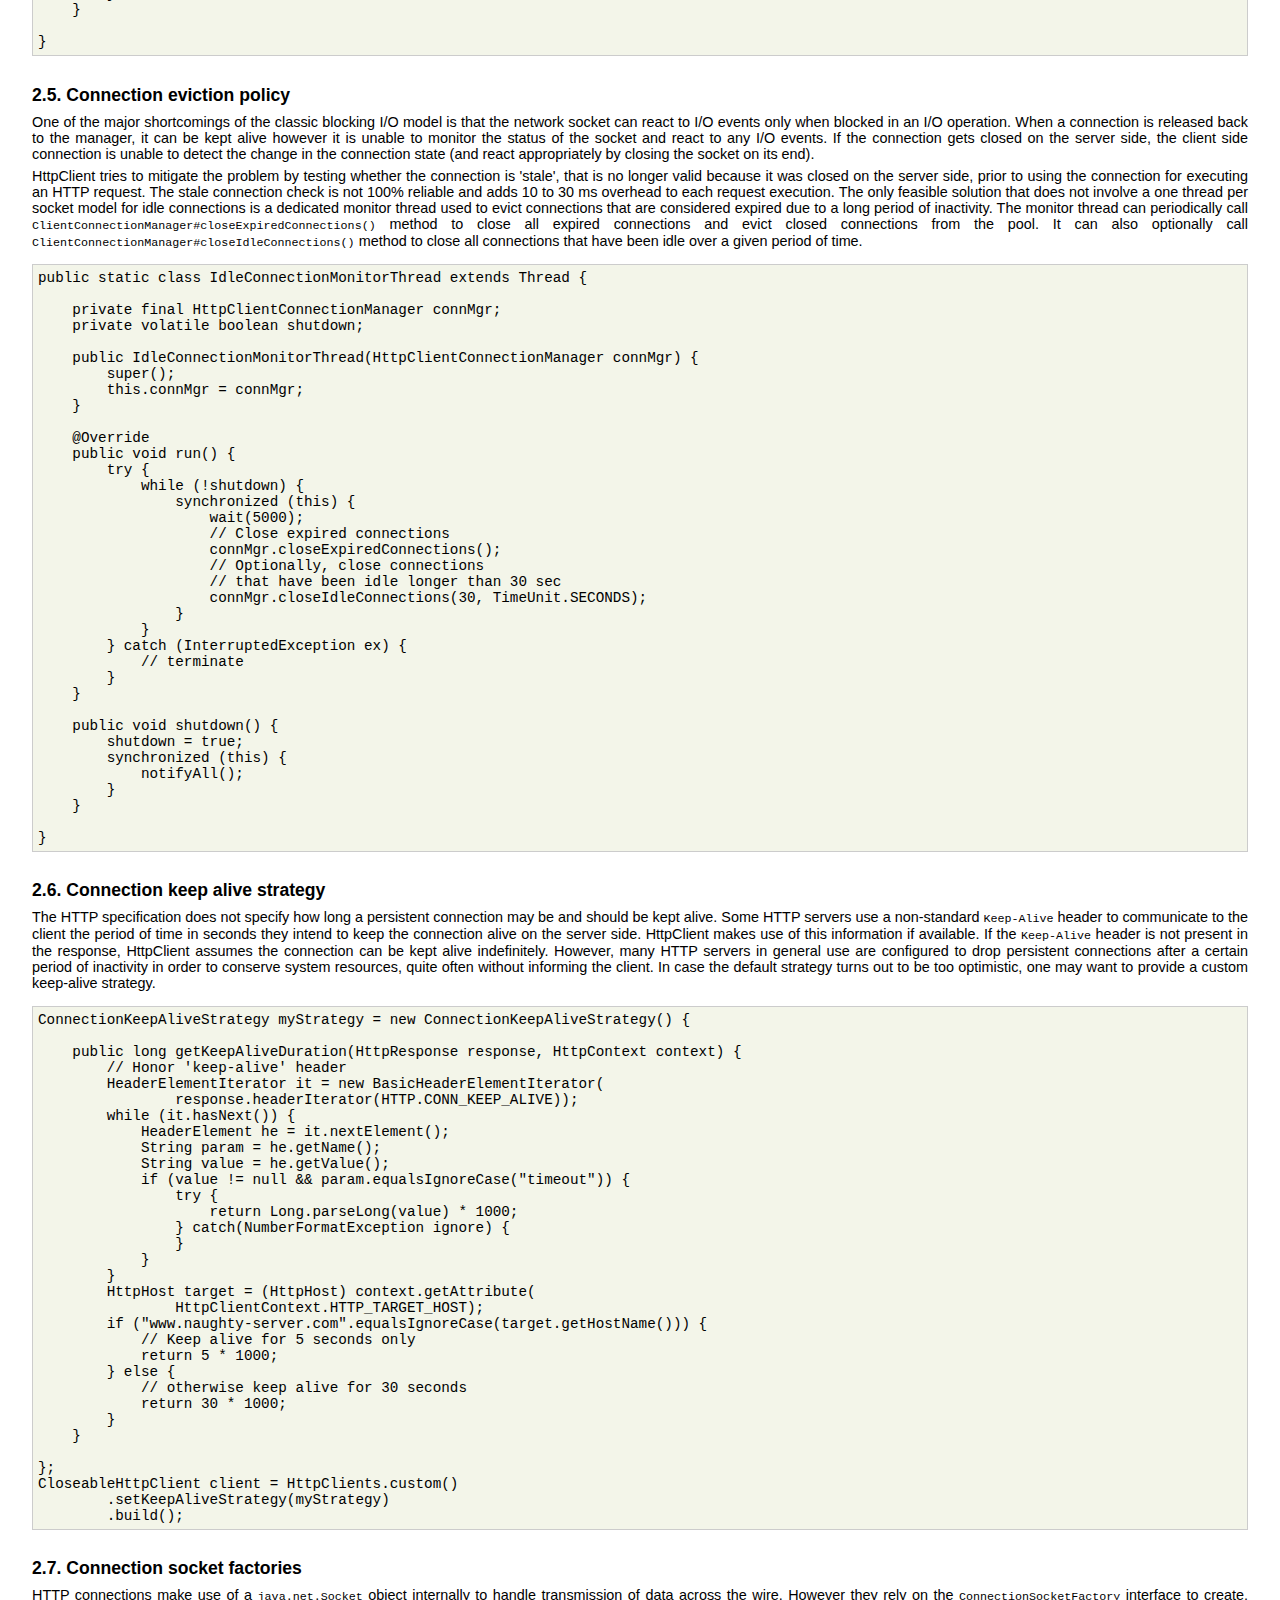
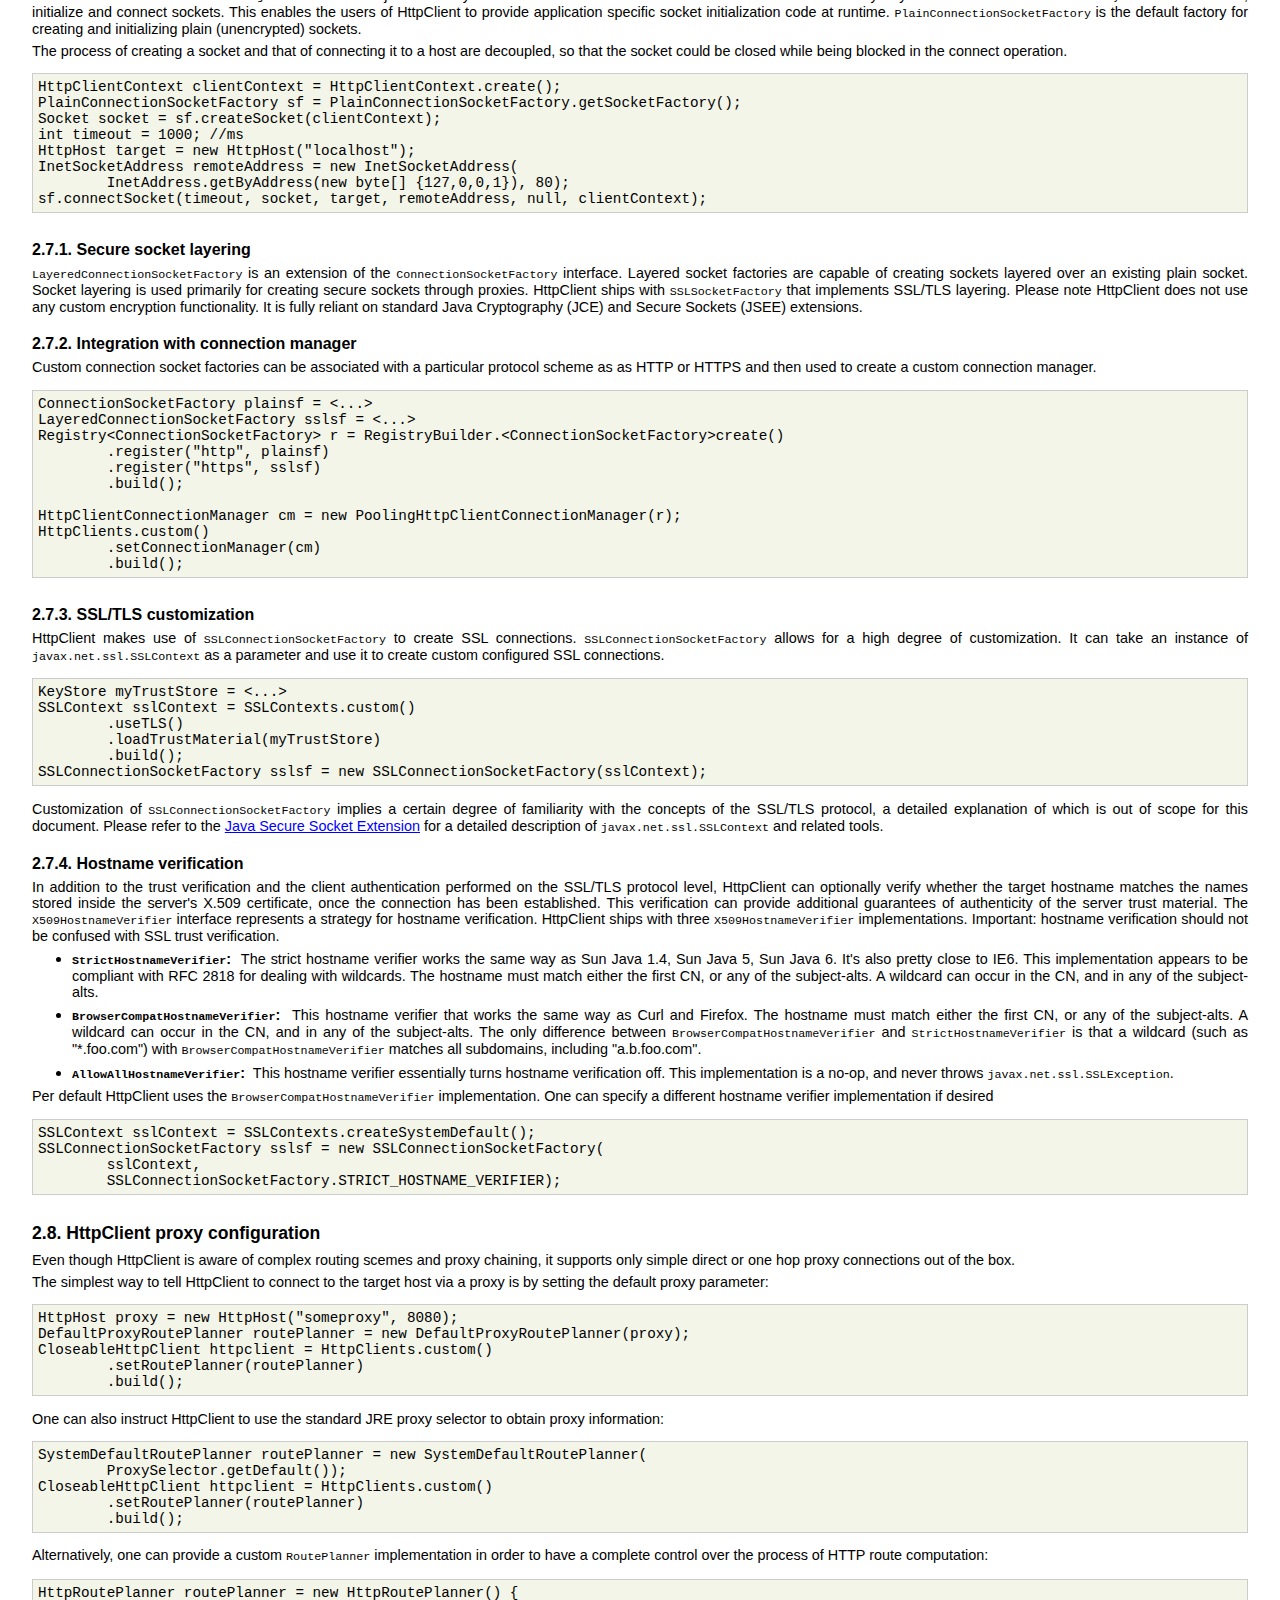
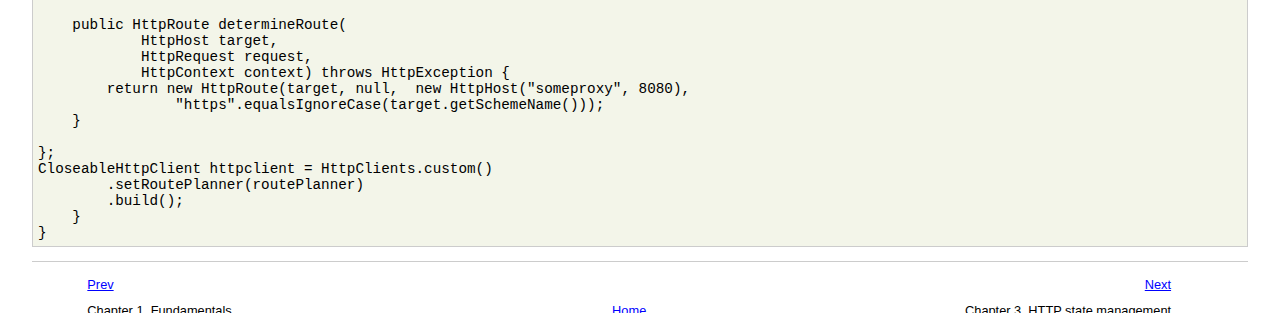
<file: wap-gen-data/tools/httpcomponents-client-4.3.4/tutorial/html/connmgmt.html>
<html><head>
      <meta http-equiv="Content-Type" content="text/html; charset=ISO-8859-1">
   <title>Chapter&nbsp;2.&nbsp;Connection management</title><link rel="stylesheet" type="text/css" href="css/hc-tutorial.css"><meta name="generator" content="DocBook XSL-NS Stylesheets V1.76.1"><link rel="home" href="index.html" title="HttpClient Tutorial"><link rel="up" href="index.html" title="HttpClient Tutorial"><link rel="prev" href="fundamentals.html" title="Chapter&nbsp;1.&nbsp;Fundamentals"><link rel="next" href="statemgmt.html" title="Chapter&nbsp;3.&nbsp;HTTP state management"></head><body bgcolor="white" text="black" link="#0000FF" vlink="#840084" alink="#0000FF"><div xmlns:fo="http://www.w3.org/1999/XSL/Format" class="banner"><a class="bannerLeft" href="http://www.apache.org/" title="Apache Software Foundation"><img style="border:none;" src="images/asf_logo_wide.gif"></a><a class="bannerRight" href="http://hc.apache.org/httpcomponents-client-ga/" title="Apache HttpComponents Client"><img style="border:none;" src="images/hc_logo.png"></a><div class="clear"></div></div><div class="navheader"><table width="100%" summary="Navigation header"><tr><th colspan="3" align="center">Chapter&nbsp;2.&nbsp;Connection management</th></tr><tr><td width="20%" align="left"><a accesskey="p" href="fundamentals.html">Prev</a>&nbsp;</td><th width="60%" align="center">&nbsp;</th><td width="20%" align="right">&nbsp;<a accesskey="n" href="statemgmt.html">Next</a></td></tr></table><hr></div><div class="chapter" title="Chapter&nbsp;2.&nbsp;Connection management"><div class="titlepage"><div><div><h2 class="title"><a name="connmgmt"></a>Chapter&nbsp;2.&nbsp;Connection management</h2></div></div></div>
    
    <div class="section" title="2.1.&nbsp;Connection persistence"><div class="titlepage"><div><div><h2 class="title" style="clear: both"><a name="d5e334"></a>2.1.&nbsp;Connection persistence</h2></div></div></div>
        
        <p>The process of establishing a connection from one host to another is quite complex and
            involves multiple packet exchanges between two endpoints, which can be quite time
            consuming. The overhead of connection handshaking can be significant, especially for
            small HTTP messages. One can achieve a much higher data throughput if open connections
            can be re-used to execute multiple requests.</p>
        <p>HTTP/1.1 states that HTTP connections can be re-used for multiple requests per
            default. HTTP/1.0 compliant endpoints can also use a mechanism to explicitly
            communicate their preference to keep connection alive and use it for multiple requests.
            HTTP agents can also keep idle connections alive for a certain period time in case a
            connection to the same target host is needed for subsequent requests. The ability to
            keep connections alive is usually refered to as connection persistence. HttpClient fully
            supports connection persistence.</p>
    </div>
    <div class="section" title="2.2.&nbsp;HTTP connection routing"><div class="titlepage"><div><div><h2 class="title" style="clear: both"><a name="d5e338"></a>2.2.&nbsp;HTTP connection routing</h2></div></div></div>
        
        <p>HttpClient is capable of establishing connections to the target host either directly
            or via a route that may involve multiple intermediate connections - also referred to as
            hops. HttpClient differentiates connections of a route into plain, tunneled and layered.
            The use of multiple intermediate proxies to tunnel connections to the target host is
            referred to as proxy chaining.</p>
        <p>Plain routes are established by connecting to the target or the first and only proxy.
            Tunnelled routes are established by connecting to the first and tunnelling through a
            chain of proxies to the target. Routes without a proxy cannot be tunnelled. Layered
            routes are established by layering a protocol over an existing connection. Protocols can
            only be layered over a tunnel to the target, or over a direct connection without
            proxies.</p>
        <div class="section" title="2.2.1.&nbsp;Route computation"><div class="titlepage"><div><div><h3 class="title"><a name="d5e342"></a>2.2.1.&nbsp;Route computation</h3></div></div></div>
            
            <p>The <code class="interfacename">RouteInfo</code> interface represents information
                about a definitive route to a target host involving one or more intermediate steps
                or hops. <code class="classname">HttpRoute</code> is a concrete implementation of
                the <code class="interfacename">RouteInfo</code>, which cannot be changed (is
                immutable). <code class="classname">HttpTracker</code> is a mutable
                <code class="interfacename">RouteInfo</code> implementation used internally by
                HttpClient to track the remaining hops to the ultimate route target.
                <code class="classname">HttpTracker</code> can be updated after a successful execution
                of the next hop towards the route target. <code class="classname">HttpRouteDirector</code>
                is a helper class that can be used to compute the next step in a route. This class
                is used internally by HttpClient.</p>
            <p><code class="interfacename">HttpRoutePlanner</code> is an interface representing a
                strategy to compute a complete route to a given target based on the execution
                context. HttpClient ships with two default
                <code class="interfacename">HttpRoutePlanner</code> implementations.
                <code class="classname">SystemDefaultRoutePlanner</code> is based on
                <code class="classname">java.net.ProxySelector</code>. By default, it will pick up the
                proxy settings of the JVM, either from system properties or from the browser running
                the application. The <code class="classname">DefaultProxyRoutePlanner</code> implementation
                does not make use of any Java system properties, nor any system or browser proxy
                settings. It always computes routes via the same default proxy.</p>
        </div>
        <div class="section" title="2.2.2.&nbsp;Secure HTTP connections"><div class="titlepage"><div><div><h3 class="title"><a name="d5e358"></a>2.2.2.&nbsp;Secure HTTP connections</h3></div></div></div>
            
            <p>HTTP connections can be considered secure if information transmitted between two
                connection endpoints cannot be read or tampered with by an unauthorized third party.
                The SSL/TLS protocol is the most widely used technique to ensure HTTP transport
                security. However, other encryption techniques could be employed as well. Usually,
                HTTP transport is layered over the SSL/TLS encrypted connection.</p>
        </div>
    </div>
    <div class="section" title="2.3.&nbsp;HTTP connection managers"><div class="titlepage"><div><div><h2 class="title" style="clear: both"><a name="d5e361"></a>2.3.&nbsp;HTTP connection managers</h2></div></div></div>
        
        <div class="section" title="2.3.1.&nbsp;Managed connections and connection managers"><div class="titlepage"><div><div><h3 class="title"><a name="d5e363"></a>2.3.1.&nbsp;Managed connections and connection managers</h3></div></div></div>
            
            <p>HTTP connections are complex, stateful, thread-unsafe objects which need to be
                properly managed to function correctly. HTTP connections can only be used by one
                execution thread at a time. HttpClient employs a special entity to manage access to
                HTTP connections called HTTP connection manager and represented by the
                <code class="interfacename">HttpClientConnectionManager</code> interface. The purpose of
                an HTTP connection manager is to serve as a factory for new HTTP connections,
                to manage life cycle of persistent connections and to synchronize access to
                persistent connections making sure that only one thread can have access
                to a connection at a time. Internally HTTP connection managers work with instances
                of <code class="interfacename">ManagedHttpClientConnection</code> acting as a proxy
                for a real connection that manages connection state and controls execution
                of I/O operations. If a managed connection is released or get explicitly closed
                by its consumer the underlying connection gets detached from its proxy and is
                returned back to the manager. Even though the service consumer still holds
                a reference to the proxy instance, it is no longer able to execute any
                I/O operations or change the state of the real connection either intentionally
                or unintentionally.</p>
            <p>This is an example of acquiring a connection from a connection manager:</p>
            <pre class="programlisting">
HttpClientContext context = HttpClientContext.create();
HttpClientConnectionManager connMrg = new BasicHttpClientConnectionManager();
HttpRoute route = new HttpRoute(new HttpHost("localhost", 80));
// Request new connection. This can be a long process
ConnectionRequest connRequest = connMrg.requestConnection(route, null);
// Wait for connection up to 10 sec
HttpClientConnection conn = connRequest.get(10, TimeUnit.SECONDS);
try {
    // If not open
    if (!conn.isOpen()) {
        // establish connection based on its route info
        connMrg.connect(conn, route, 1000, context);
        // and mark it as route complete
        connMrg.routeComplete(conn, route, context);
    }
    // Do useful things with the connection.
} finally {
    connMrg.releaseConnection(conn, null, 1, TimeUnit.MINUTES);
}
</pre>
            <p>The connection request can be terminated prematurely by calling
                <code class="methodname">ConnectionRequest#cancel()</code> if necessary. This will unblock
                the thread blocked in the <code class="methodname">ConnectionRequest#get()</code>
                method.</p>
        </div>
        <div class="section" title="2.3.2.&nbsp;Simple connection manager"><div class="titlepage"><div><div><h3 class="title"><a name="d5e373"></a>2.3.2.&nbsp;Simple connection manager</h3></div></div></div>
            
            <p><code class="classname">BasicHttpClientConnectionManager</code> is a simple connection
                manager that maintains only one connection at a time. Even though this class
                is thread-safe it ought to be used by one execution thread only.
                <code class="classname">BasicHttpClientConnectionManager</code> will make an effort to reuse
                the connection for subsequent requests with the same route. It will, however, close 
                the existing connection and re-open it for the given route, if the route of the 
                persistent connection does not match that of the connection request. 
                If the connection has been already been allocated, then <code class="exceptionname">
                java.lang.IllegalStateException</code> is thrown.</p>
            <p>This connection manager implementation should be used inside an EJB
                container.</p>
        </div>
        <div class="section" title="2.3.3.&nbsp;Pooling connection manager"><div class="titlepage"><div><div><h3 class="title"><a name="d5e380"></a>2.3.3.&nbsp;Pooling connection manager</h3></div></div></div>
            
            <p><code class="classname">PoolingHttpClientConnectionManager</code> is a more complex
                implementation that manages a pool of client connections and is able to service
                connection requests from multiple execution threads. Connections are pooled on a per
                route basis. A request for a route for which the manager already has a persistent
                connection available in the pool will be serviced by leasing a connection from
                the pool rather than creating a brand new connection.</p>
            <p><code class="classname">PoolingHttpClientConnectionManager</code> maintains a maximum
                limit of connections on a per route basis and in total. Per default this
                implementation will create no more than 2 concurrent connections per given route
                and no more 20 connections in total. For many real-world applications these limits
                may prove too constraining, especially if they use HTTP as a transport protocol for
                their services.</p>
            <p>This example shows how the connection pool parameters can be adjusted:</p>
            <pre class="programlisting">
PoolingHttpClientConnectionManager cm = new PoolingHttpClientConnectionManager();
// Increase max total connection to 200
cm.setMaxTotal(200);
// Increase default max connection per route to 20
cm.setDefaultMaxPerRoute(20);
// Increase max connections for localhost:80 to 50
HttpHost localhost = new HttpHost("locahost", 80);
cm.setMaxPerRoute(new HttpRoute(localhost), 50);

CloseableHttpClient httpClient = HttpClients.custom()
        .setConnectionManager(cm)
        .build();
</pre>
        </div>
        <div class="section" title="2.3.4.&nbsp;Connection manager shutdown"><div class="titlepage"><div><div><h3 class="title"><a name="d5e388"></a>2.3.4.&nbsp;Connection manager shutdown</h3></div></div></div>
            
            <p>When an HttpClient instance is no longer needed and is about to go out of scope it
                is important to shut down its connection manager to ensure that all connections kept
                alive by the manager get closed and system resources allocated by those connections
                are released.</p>
            <pre class="programlisting">
CloseableHttpClient httpClient = &lt;...&gt;
httpClient.close();
</pre>
        </div>
    </div>
    <div class="section" title="2.4.&nbsp;Multithreaded request execution"><div class="titlepage"><div><div><h2 class="title" style="clear: both"><a name="d5e392"></a>2.4.&nbsp;Multithreaded request execution</h2></div></div></div>
        
        <p>When equipped with a pooling connection manager such as <code class="classname">
            PoolingClientConnectionManager</code>, HttpClient can be used to execute multiple 
            requests simultaneously using multiple threads of execution.</p>
        <p>The <code class="classname">PoolingClientConnectionManager</code> will allocate connections 
            based on its configuration. If all connections for a given route have already been 
            leased, a request for a connection will block until a connection is released back to 
            the pool. One can ensure the connection manager does not block indefinitely in the 
            connection request operation by setting <code class="literal">'http.conn-manager.timeout'</code> 
            to a positive value. If the connection request cannot be serviced within the given time 
            period <code class="exceptionname">ConnectionPoolTimeoutException</code> will be thrown.
            </p>
        <pre class="programlisting">
PoolingHttpClientConnectionManager cm = new PoolingHttpClientConnectionManager();
CloseableHttpClient httpClient = HttpClients.custom()
        .setConnectionManager(cm)
        .build();

// URIs to perform GETs on
String[] urisToGet = {
    "http://www.domain1.com/",
    "http://www.domain2.com/",
    "http://www.domain3.com/",
    "http://www.domain4.com/"
};

// create a thread for each URI
GetThread[] threads = new GetThread[urisToGet.length];
for (int i = 0; i &lt; threads.length; i++) {
    HttpGet httpget = new HttpGet(urisToGet[i]);
    threads[i] = new GetThread(httpClient, httpget);
}

// start the threads
for (int j = 0; j &lt; threads.length; j++) {
    threads[j].start();
}

// join the threads
for (int j = 0; j &lt; threads.length; j++) {
    threads[j].join();
}

</pre>
        <p>While <code class="interfacename">HttpClient</code> instances are thread safe and can be 
              shared between multiple threads of execution, it is highly recommended that each 
              thread maintains its own dedicated instance of <code class="interfacename">HttpContext
              </code>.</p>
        <pre class="programlisting">
static class GetThread extends Thread {

    private final CloseableHttpClient httpClient;
    private final HttpContext context;
    private final HttpGet httpget;

    public GetThread(CloseableHttpClient httpClient, HttpGet httpget) {
        this.httpClient = httpClient;
        this.context = HttpClientContext.create();
        this.httpget = httpget;
    }

    @Override
    public void run() {
        try {
            CloseableHttpResponse response = httpClient.execute(
                    httpget, context);
            try {
                HttpEntity entity = response.getEntity();
            } finally {
                response.close();
            }
        } catch (ClientProtocolException ex) {
            // Handle protocol errors
        } catch (IOException ex) {
            // Handle I/O errors
        }
    }

}
</pre>
    </div>
    <div class="section" title="2.5.&nbsp;Connection eviction policy"><div class="titlepage"><div><div><h2 class="title" style="clear: both"><a name="d5e405"></a>2.5.&nbsp;Connection eviction policy</h2></div></div></div>
        
        <p>One of the major shortcomings of the classic blocking I/O model is that the network
            socket can react to I/O events only when blocked in an I/O operation. When a connection
            is released back to the manager, it can be kept alive however it is unable to monitor
            the status of the socket and react to any I/O events. If the connection gets closed on
            the server side, the client side connection is unable to detect the change in the
            connection state (and react appropriately by closing the socket on its end).</p>
        <p>HttpClient tries to mitigate the problem by testing whether the connection is 'stale',
            that is no longer valid because it was closed on the server side, prior to using the
            connection for executing an HTTP request. The stale connection check is not 100%
            reliable and adds 10 to 30 ms overhead to each request execution. The only feasible
            solution that does not involve a one thread per socket model for idle connections is a
            dedicated monitor thread used to evict connections that are considered expired due to a
            long period of inactivity. The monitor thread can periodically call
                <code class="methodname">ClientConnectionManager#closeExpiredConnections()</code> method to
            close all expired connections and evict closed connections from the pool. It can also
            optionally call <code class="methodname">ClientConnectionManager#closeIdleConnections()</code>
            method to close all connections that have been idle over a given period of time.</p>
        <pre class="programlisting">
public static class IdleConnectionMonitorThread extends Thread {
    
    private final HttpClientConnectionManager connMgr;
    private volatile boolean shutdown;
    
    public IdleConnectionMonitorThread(HttpClientConnectionManager connMgr) {
        super();
        this.connMgr = connMgr;
    }

    @Override
    public void run() {
        try {
            while (!shutdown) {
                synchronized (this) {
                    wait(5000);
                    // Close expired connections
                    connMgr.closeExpiredConnections();
                    // Optionally, close connections
                    // that have been idle longer than 30 sec
                    connMgr.closeIdleConnections(30, TimeUnit.SECONDS);
                }
            }
        } catch (InterruptedException ex) {
            // terminate
        }
    }
    
    public void shutdown() {
        shutdown = true;
        synchronized (this) {
            notifyAll();
        }
    }
    
}
</pre>
    </div>
    <div class="section" title="2.6.&nbsp;Connection keep alive strategy"><div class="titlepage"><div><div><h2 class="title" style="clear: both"><a name="d5e412"></a>2.6.&nbsp;Connection keep alive strategy</h2></div></div></div>
        
        <p>The HTTP specification does not specify how long a persistent connection may be and
            should be kept alive. Some HTTP servers use a non-standard <code class="literal">Keep-Alive</code>
            header to communicate to the client the period of time in seconds they intend to keep
            the connection alive on the server side. HttpClient makes use of this information if
            available. If the <code class="literal">Keep-Alive</code> header is not present in the response,
            HttpClient assumes the connection can be kept alive indefinitely. However, many HTTP
            servers in general use are configured to drop persistent connections after a certain period
            of inactivity in order to conserve system resources, quite often without informing the
            client. In case the default strategy turns out to be too optimistic, one may want to
            provide a custom keep-alive strategy.</p>
        <pre class="programlisting">
ConnectionKeepAliveStrategy myStrategy = new ConnectionKeepAliveStrategy() {

    public long getKeepAliveDuration(HttpResponse response, HttpContext context) {
        // Honor 'keep-alive' header
        HeaderElementIterator it = new BasicHeaderElementIterator(
                response.headerIterator(HTTP.CONN_KEEP_ALIVE));
        while (it.hasNext()) {
            HeaderElement he = it.nextElement();
            String param = he.getName();
            String value = he.getValue();
            if (value != null &amp;&amp; param.equalsIgnoreCase("timeout")) {
                try {
                    return Long.parseLong(value) * 1000;
                } catch(NumberFormatException ignore) {
                }
            }
        }
        HttpHost target = (HttpHost) context.getAttribute(
                HttpClientContext.HTTP_TARGET_HOST);
        if ("www.naughty-server.com".equalsIgnoreCase(target.getHostName())) {
            // Keep alive for 5 seconds only
            return 5 * 1000;
        } else {
            // otherwise keep alive for 30 seconds
            return 30 * 1000;
        }
    }

};
CloseableHttpClient client = HttpClients.custom()
        .setKeepAliveStrategy(myStrategy)
        .build();
</pre>
    </div>
    <div class="section" title="2.7.&nbsp;Connection socket factories"><div class="titlepage"><div><div><h2 class="title" style="clear: both"><a name="d5e418"></a>2.7.&nbsp;Connection socket factories</h2></div></div></div>
        
        <p>HTTP connections make use of a <code class="classname">java.net.Socket</code> object
            internally to handle transmission of data across the wire. However they rely on
            the <code class="interfacename">ConnectionSocketFactory</code> interface to create,
            initialize and connect sockets. This enables the users of HttpClient to provide
            application specific socket initialization code at runtime. <code class="classname">
                PlainConnectionSocketFactory</code> is the default factory for creating and
            initializing plain (unencrypted) sockets.</p>
        <p>The process of creating a socket and that of connecting it to a host are decoupled, so
            that the socket could be closed while being blocked in the connect operation.</p>
        <pre class="programlisting">
HttpClientContext clientContext = HttpClientContext.create();
PlainConnectionSocketFactory sf = PlainConnectionSocketFactory.getSocketFactory();
Socket socket = sf.createSocket(clientContext);
int timeout = 1000; //ms
HttpHost target = new HttpHost("localhost");
InetSocketAddress remoteAddress = new InetSocketAddress(
        InetAddress.getByAddress(new byte[] {127,0,0,1}), 80);
sf.connectSocket(timeout, socket, target, remoteAddress, null, clientContext);
</pre>
        <div class="section" title="2.7.1.&nbsp;Secure socket layering"><div class="titlepage"><div><div><h3 class="title"><a name="d5e426"></a>2.7.1.&nbsp;Secure socket layering</h3></div></div></div>
            
            <p><code class="interfacename">LayeredConnectionSocketFactory</code> is an extension of
                the <code class="interfacename">ConnectionSocketFactory</code> interface. Layered socket
                factories are capable of creating sockets layered over an existing plain socket.
                Socket layering is used primarily for creating secure sockets through proxies.
                HttpClient ships with <code class="classname">SSLSocketFactory</code> that implements
                SSL/TLS layering. Please note HttpClient does not use any custom encryption
                functionality. It is fully reliant on standard Java Cryptography (JCE) and Secure
                Sockets (JSEE) extensions.</p>
        </div>
        <div class="section" title="2.7.2.&nbsp;Integration with connection manager"><div class="titlepage"><div><div><h3 class="title"><a name="d5e432"></a>2.7.2.&nbsp;Integration with connection manager</h3></div></div></div>
            
            <p>Custom connection socket factories can be associated with a particular
                protocol scheme as as HTTP or HTTPS and then used to create a custom connection
                manager.</p>
            <pre class="programlisting">
ConnectionSocketFactory plainsf = &lt;...&gt;
LayeredConnectionSocketFactory sslsf = &lt;...&gt;
Registry&lt;ConnectionSocketFactory&gt; r = RegistryBuilder.&lt;ConnectionSocketFactory&gt;create()
        .register("http", plainsf)
        .register("https", sslsf)
        .build();

HttpClientConnectionManager cm = new PoolingHttpClientConnectionManager(r);
HttpClients.custom()
        .setConnectionManager(cm)
        .build();
</pre>
        </div>
        <div class="section" title="2.7.3.&nbsp;SSL/TLS customization"><div class="titlepage"><div><div><h3 class="title"><a name="d5e436"></a>2.7.3.&nbsp;SSL/TLS customization</h3></div></div></div>
            
            <p>HttpClient makes use of <code class="classname">SSLConnectionSocketFactory</code>
                to create SSL connections. <code class="classname">SSLConnectionSocketFactory</code> allows
                for a high degree of customization. It can take an instance of
                <code class="interfacename">javax.net.ssl.SSLContext</code> as a parameter and use
                it to create custom configured SSL connections.</p>
            <pre class="programlisting">
KeyStore myTrustStore = &lt;...&gt;
SSLContext sslContext = SSLContexts.custom()
        .useTLS()
        .loadTrustMaterial(myTrustStore)
        .build();
SSLConnectionSocketFactory sslsf = new SSLConnectionSocketFactory(sslContext);
</pre>
            <p>Customization of <code class="classname">SSLConnectionSocketFactory</code> implies
                a certain degree of familiarity with the concepts of the SSL/TLS protocol,
                a detailed explanation of which is out of scope for this document. Please refer
                to the <a class="ulink" href="http://java.sun.com/j2se/1.5.0/docs/guide/security/jsse/JSSERefGuide.html" target="_top">
                Java Secure Socket Extension</a> for a detailed description of
                <code class="interfacename">javax.net.ssl.SSLContext</code> and related
                tools.</p>
        </div>
        <div class="section" title="2.7.4.&nbsp;Hostname verification"><div class="titlepage"><div><div><h3 class="title"><a name="d5e447"></a>2.7.4.&nbsp;Hostname verification</h3></div></div></div>
            
            <p>In addition to the trust verification and the client authentication performed on
                the SSL/TLS protocol level, HttpClient can optionally verify whether the target
                hostname matches the names stored inside the server's X.509 certificate, once the
                connection has been established. This verification can provide additional guarantees
                of authenticity of the server trust material.
                The <code class="interfacename">X509HostnameVerifier</code> interface
                represents a strategy for hostname verification. HttpClient ships with three
                <code class="interfacename">X509HostnameVerifier</code> implementations.
                Important: hostname verification should not be confused with
                SSL trust verification.</p>
            <div class="itemizedlist"><ul class="itemizedlist" type="disc"><li class="listitem">
                    <p title="StrictHostnameVerifier:">
                        <b><code class="classname">StrictHostnameVerifier</code>:&nbsp;</b>
                        The strict hostname verifier works the same way as Sun Java 1.4, Sun
                            Java 5, Sun Java 6. It's also pretty close to IE6. This implementation
                            appears to be compliant with RFC 2818 for dealing with wildcards. The
                            hostname must match either the first CN, or any of the subject-alts. A
                            wildcard can occur in the CN, and in any of the subject-alts.
                    </p>
                </li><li class="listitem">
                    <p title="BrowserCompatHostnameVerifier:">
                        <b><code class="classname">BrowserCompatHostnameVerifier</code>:&nbsp;</b>
                        This hostname verifier that works the same way as Curl and Firefox. The
                            hostname must match either the first CN, or any of the subject-alts. A
                            wildcard can occur in the CN, and in any of the subject-alts. The only
                            difference between <code class="classname">BrowserCompatHostnameVerifier</code>
                            and <code class="classname">StrictHostnameVerifier</code> is that a wildcard
                            (such as "*.foo.com") with
                            <code class="classname">BrowserCompatHostnameVerifier</code> matches all
                            subdomains, including "a.b.foo.com".
                    </p>
                </li><li class="listitem">
                    <p title="AllowAllHostnameVerifier:">
                        <b><code class="classname">AllowAllHostnameVerifier</code>:&nbsp;</b>
                        This hostname verifier essentially turns hostname verification off.
                            This implementation is a no-op, and never throws
                            <code class="exceptionname">javax.net.ssl.SSLException</code>.
                    </p>
                </li></ul></div>
            <p>Per default HttpClient uses the <code class="classname">BrowserCompatHostnameVerifier</code>
                implementation. One can specify a different hostname verifier implementation if
                desired</p>
            <pre class="programlisting">
SSLContext sslContext = SSLContexts.createSystemDefault();
SSLConnectionSocketFactory sslsf = new SSLConnectionSocketFactory(
        sslContext,
        SSLConnectionSocketFactory.STRICT_HOSTNAME_VERIFIER);
</pre>
        </div>
    </div>
    <div class="section" title="2.8.&nbsp;HttpClient proxy configuration"><div class="titlepage"><div><div><h2 class="title" style="clear: both"><a name="d5e475"></a>2.8.&nbsp;HttpClient proxy configuration</h2></div></div></div>
        
        <p>Even though HttpClient is aware of complex routing scemes and proxy chaining, it
            supports only simple direct or one hop proxy connections out of the box.</p>
        <p>The simplest way to tell HttpClient to connect to the target host via a proxy is by
            setting the default proxy parameter:</p>
        <pre class="programlisting">
HttpHost proxy = new HttpHost("someproxy", 8080);
DefaultProxyRoutePlanner routePlanner = new DefaultProxyRoutePlanner(proxy);
CloseableHttpClient httpclient = HttpClients.custom()
        .setRoutePlanner(routePlanner)
        .build();
</pre>
        <p>One can also instruct HttpClient to use the standard JRE proxy selector to obtain proxy
            information:</p>
        <pre class="programlisting">
SystemDefaultRoutePlanner routePlanner = new SystemDefaultRoutePlanner(
        ProxySelector.getDefault());
CloseableHttpClient httpclient = HttpClients.custom()
        .setRoutePlanner(routePlanner)
        .build();
</pre>
        <p>Alternatively, one can provide a custom <code class="interfacename">RoutePlanner</code>
            implementation in order to have a complete control over the process of HTTP route
            computation:</p>
        <pre class="programlisting">
HttpRoutePlanner routePlanner = new HttpRoutePlanner() {

    public HttpRoute determineRoute(
            HttpHost target,
            HttpRequest request,
            HttpContext context) throws HttpException {
        return new HttpRoute(target, null,  new HttpHost("someproxy", 8080),
                "https".equalsIgnoreCase(target.getSchemeName()));
    }

};
CloseableHttpClient httpclient = HttpClients.custom()
        .setRoutePlanner(routePlanner)
        .build();
    }
}
</pre>
    </div>
</div><div class="navfooter"><hr><table width="100%" summary="Navigation footer"><tr><td width="40%" align="left"><a accesskey="p" href="fundamentals.html">Prev</a>&nbsp;</td><td width="20%" align="center">&nbsp;</td><td width="40%" align="right">&nbsp;<a accesskey="n" href="statemgmt.html">Next</a></td></tr><tr><td width="40%" align="left" valign="top">Chapter&nbsp;1.&nbsp;Fundamentals&nbsp;</td><td width="20%" align="center"><a accesskey="h" href="index.html">Home</a></td><td width="40%" align="right" valign="top">&nbsp;Chapter&nbsp;3.&nbsp;HTTP state management</td></tr></table></div></body></html>
</file>
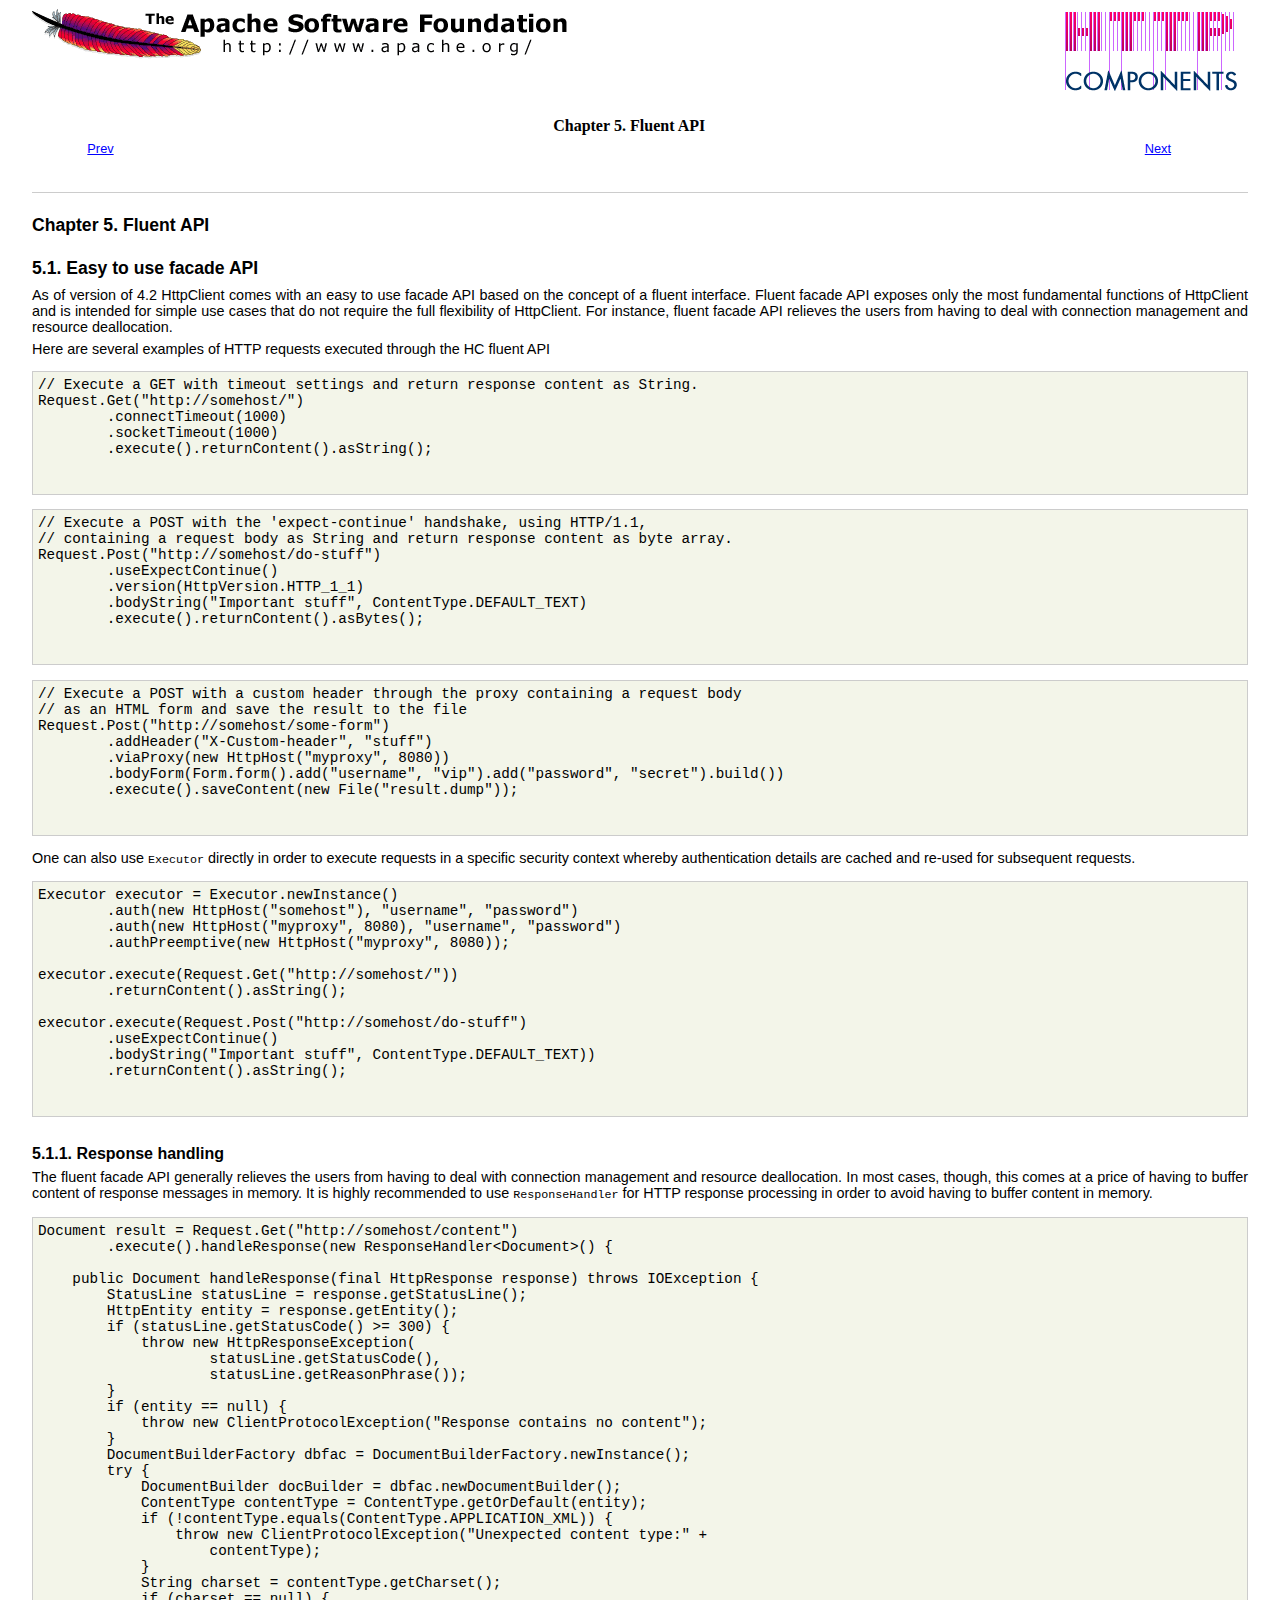
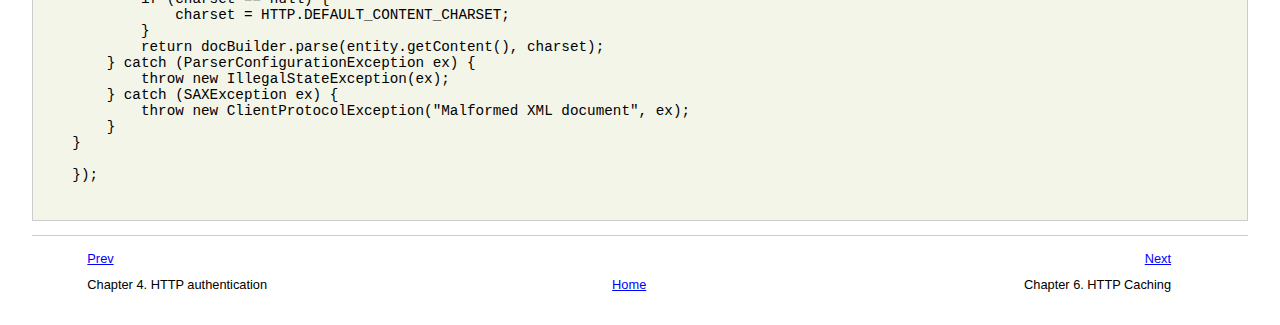
<file: wap-gen-data/tools/httpcomponents-client-4.3.4/tutorial/html/fluent.html>
<html><head>
      <meta http-equiv="Content-Type" content="text/html; charset=ISO-8859-1">
   <title>Chapter&nbsp;5.&nbsp;Fluent API</title><link rel="stylesheet" type="text/css" href="css/hc-tutorial.css"><meta name="generator" content="DocBook XSL-NS Stylesheets V1.76.1"><link rel="home" href="index.html" title="HttpClient Tutorial"><link rel="up" href="index.html" title="HttpClient Tutorial"><link rel="prev" href="authentication.html" title="Chapter&nbsp;4.&nbsp;HTTP authentication"><link rel="next" href="caching.html" title="Chapter&nbsp;6.&nbsp;HTTP Caching"></head><body bgcolor="white" text="black" link="#0000FF" vlink="#840084" alink="#0000FF"><div xmlns:fo="http://www.w3.org/1999/XSL/Format" class="banner"><a class="bannerLeft" href="http://www.apache.org/" title="Apache Software Foundation"><img style="border:none;" src="images/asf_logo_wide.gif"></a><a class="bannerRight" href="http://hc.apache.org/httpcomponents-client-ga/" title="Apache HttpComponents Client"><img style="border:none;" src="images/hc_logo.png"></a><div class="clear"></div></div><div class="navheader"><table width="100%" summary="Navigation header"><tr><th colspan="3" align="center">Chapter&nbsp;5.&nbsp;Fluent API</th></tr><tr><td width="20%" align="left"><a accesskey="p" href="authentication.html">Prev</a>&nbsp;</td><th width="60%" align="center">&nbsp;</th><td width="20%" align="right">&nbsp;<a accesskey="n" href="caching.html">Next</a></td></tr></table><hr></div><div class="chapter" title="Chapter&nbsp;5.&nbsp;Fluent API"><div class="titlepage"><div><div><h2 class="title"><a name="fluent"></a>Chapter&nbsp;5.&nbsp;Fluent API</h2></div></div></div>
  
  <div class="section" title="5.1.&nbsp;Easy to use facade API"><div class="titlepage"><div><div><h2 class="title" style="clear: both"><a name="d5e826"></a>5.1.&nbsp;Easy to use facade API</h2></div></div></div>
    
    <p>
    As of version of 4.2 HttpClient comes with an easy to use facade API based on the concept 
    of a fluent interface. Fluent facade API exposes only the most fundamental functions of 
    HttpClient and is intended for simple use cases that do not require the full flexibility of 
    HttpClient. For instance, fluent facade API relieves the users from having to deal with 
    connection management and resource deallocation.  
    </p>
    <p>Here are several examples of HTTP requests executed through the HC fluent API</p>
    <pre class="programlisting">
// Execute a GET with timeout settings and return response content as String.
Request.Get("http://somehost/")
        .connectTimeout(1000)
        .socketTimeout(1000)
        .execute().returnContent().asString();

    </pre>
    <pre class="programlisting">
// Execute a POST with the 'expect-continue' handshake, using HTTP/1.1,
// containing a request body as String and return response content as byte array.
Request.Post("http://somehost/do-stuff")
        .useExpectContinue()
        .version(HttpVersion.HTTP_1_1)
        .bodyString("Important stuff", ContentType.DEFAULT_TEXT)
        .execute().returnContent().asBytes();

    </pre>
    <pre class="programlisting">
// Execute a POST with a custom header through the proxy containing a request body
// as an HTML form and save the result to the file
Request.Post("http://somehost/some-form")
        .addHeader("X-Custom-header", "stuff")
        .viaProxy(new HttpHost("myproxy", 8080))
        .bodyForm(Form.form().add("username", "vip").add("password", "secret").build())
        .execute().saveContent(new File("result.dump"));

    </pre>
    <p>One can also use <code class="classname">Executor</code> directly in order to execute requests in 
    a specific security context whereby authentication details are cached and re-used for 
    subsequent requests.
    </p>
    <pre class="programlisting">
Executor executor = Executor.newInstance()
        .auth(new HttpHost("somehost"), "username", "password")
        .auth(new HttpHost("myproxy", 8080), "username", "password")
        .authPreemptive(new HttpHost("myproxy", 8080));

executor.execute(Request.Get("http://somehost/"))
        .returnContent().asString();

executor.execute(Request.Post("http://somehost/do-stuff")
        .useExpectContinue()
        .bodyString("Important stuff", ContentType.DEFAULT_TEXT))
        .returnContent().asString();

    </pre>
    <div class="section" title="5.1.1.&nbsp;Response handling"><div class="titlepage"><div><div><h3 class="title"><a name="d5e836"></a>5.1.1.&nbsp;Response handling</h3></div></div></div>
      
      <p>The fluent facade API generally relieves the users from having to deal with 
      connection management and resource deallocation. In most cases, though, this comes at 
      a price of having to buffer content of response messages in memory. It is highly 
      recommended to use <code class="interfacename">ResponseHandler</code> for HTTP response 
      processing in order to avoid having to buffer content in memory.</p>
      <pre class="programlisting">
Document result = Request.Get("http://somehost/content")
        .execute().handleResponse(new ResponseHandler&lt;Document&gt;() {

    public Document handleResponse(final HttpResponse response) throws IOException {
        StatusLine statusLine = response.getStatusLine();
        HttpEntity entity = response.getEntity();
        if (statusLine.getStatusCode() &gt;= 300) {
            throw new HttpResponseException(
                    statusLine.getStatusCode(),
                    statusLine.getReasonPhrase());
        }
        if (entity == null) {
            throw new ClientProtocolException("Response contains no content");
        }
        DocumentBuilderFactory dbfac = DocumentBuilderFactory.newInstance();
        try {
            DocumentBuilder docBuilder = dbfac.newDocumentBuilder();
            ContentType contentType = ContentType.getOrDefault(entity);
            if (!contentType.equals(ContentType.APPLICATION_XML)) {
                throw new ClientProtocolException("Unexpected content type:" +
                    contentType);
            }
            String charset = contentType.getCharset();
            if (charset == null) {
                charset = HTTP.DEFAULT_CONTENT_CHARSET;
            }
            return docBuilder.parse(entity.getContent(), charset);
        } catch (ParserConfigurationException ex) {
            throw new IllegalStateException(ex);
        } catch (SAXException ex) {
            throw new ClientProtocolException("Malformed XML document", ex);
        }
    }

    });

      </pre>
    </div>
  </div>
</div><div class="navfooter"><hr><table width="100%" summary="Navigation footer"><tr><td width="40%" align="left"><a accesskey="p" href="authentication.html">Prev</a>&nbsp;</td><td width="20%" align="center">&nbsp;</td><td width="40%" align="right">&nbsp;<a accesskey="n" href="caching.html">Next</a></td></tr><tr><td width="40%" align="left" valign="top">Chapter&nbsp;4.&nbsp;HTTP authentication&nbsp;</td><td width="20%" align="center"><a accesskey="h" href="index.html">Home</a></td><td width="40%" align="right" valign="top">&nbsp;Chapter&nbsp;6.&nbsp;HTTP Caching</td></tr></table></div></body></html>
</file>
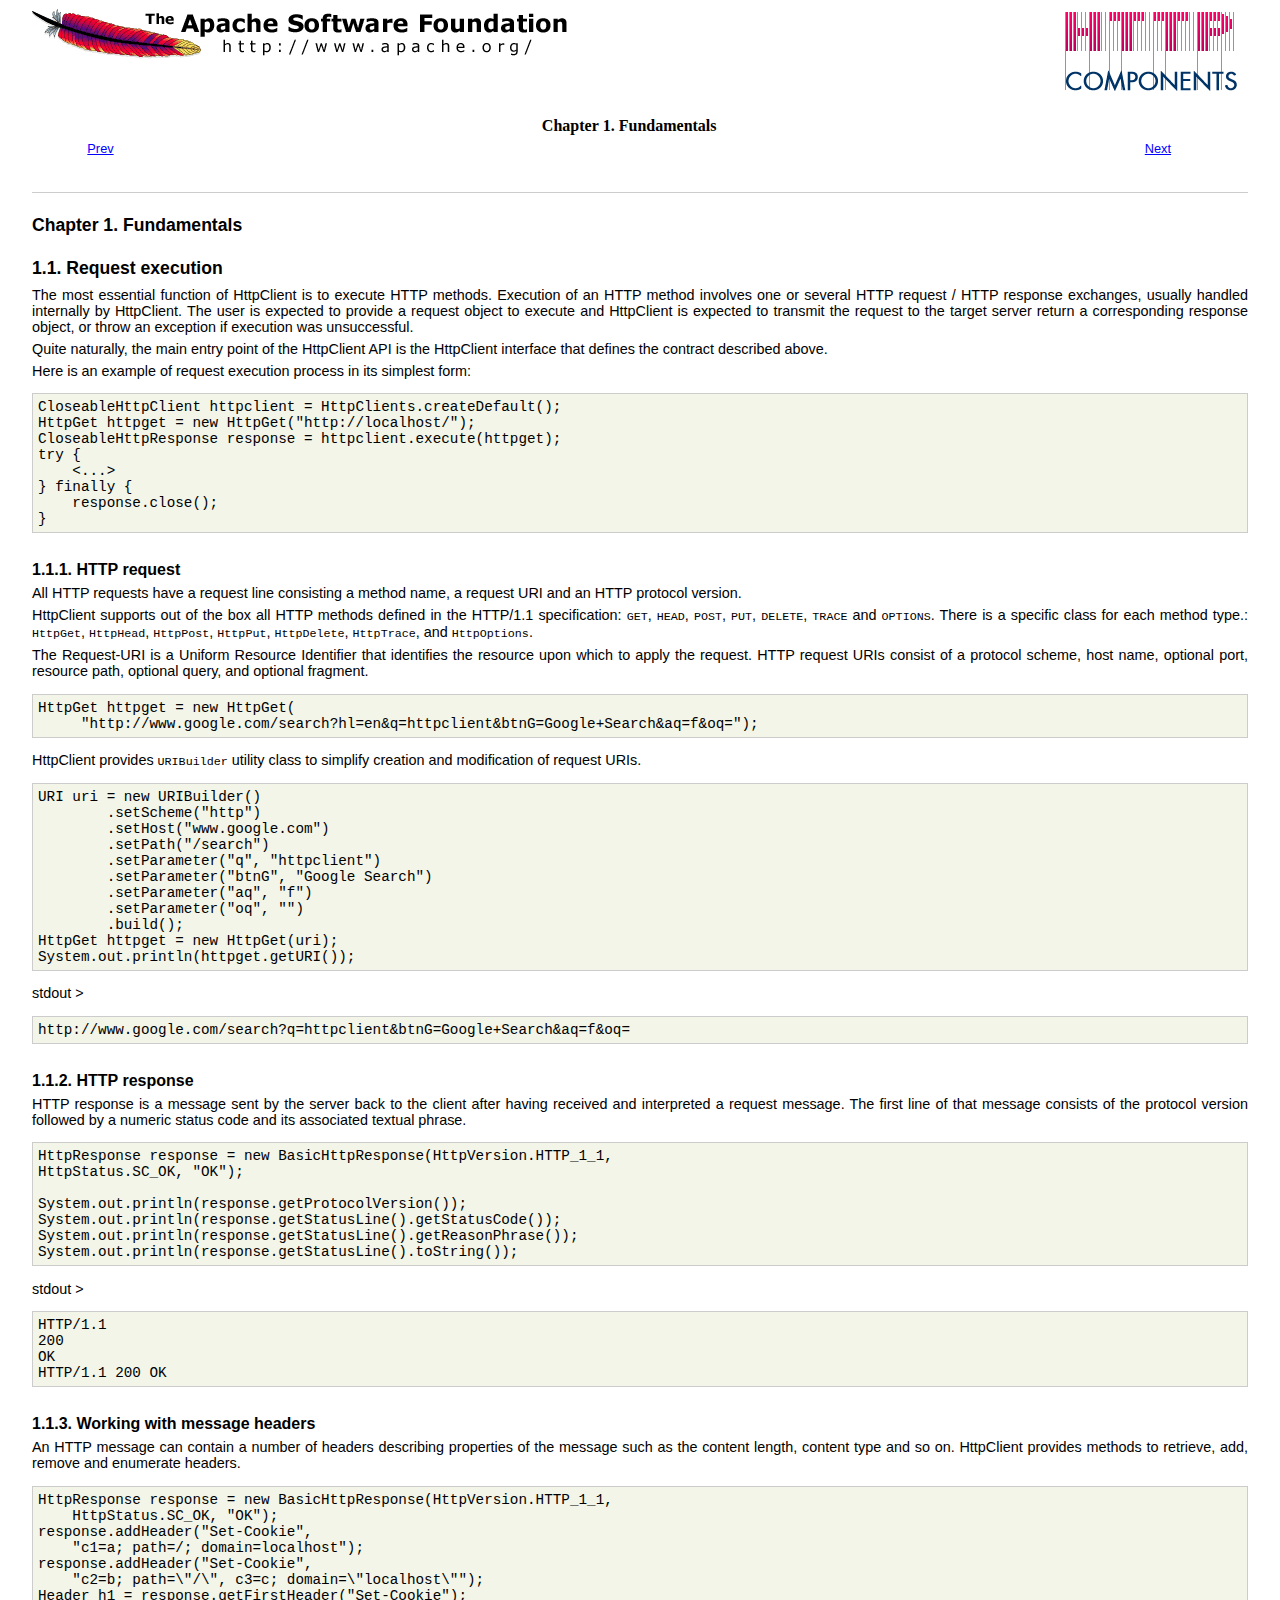
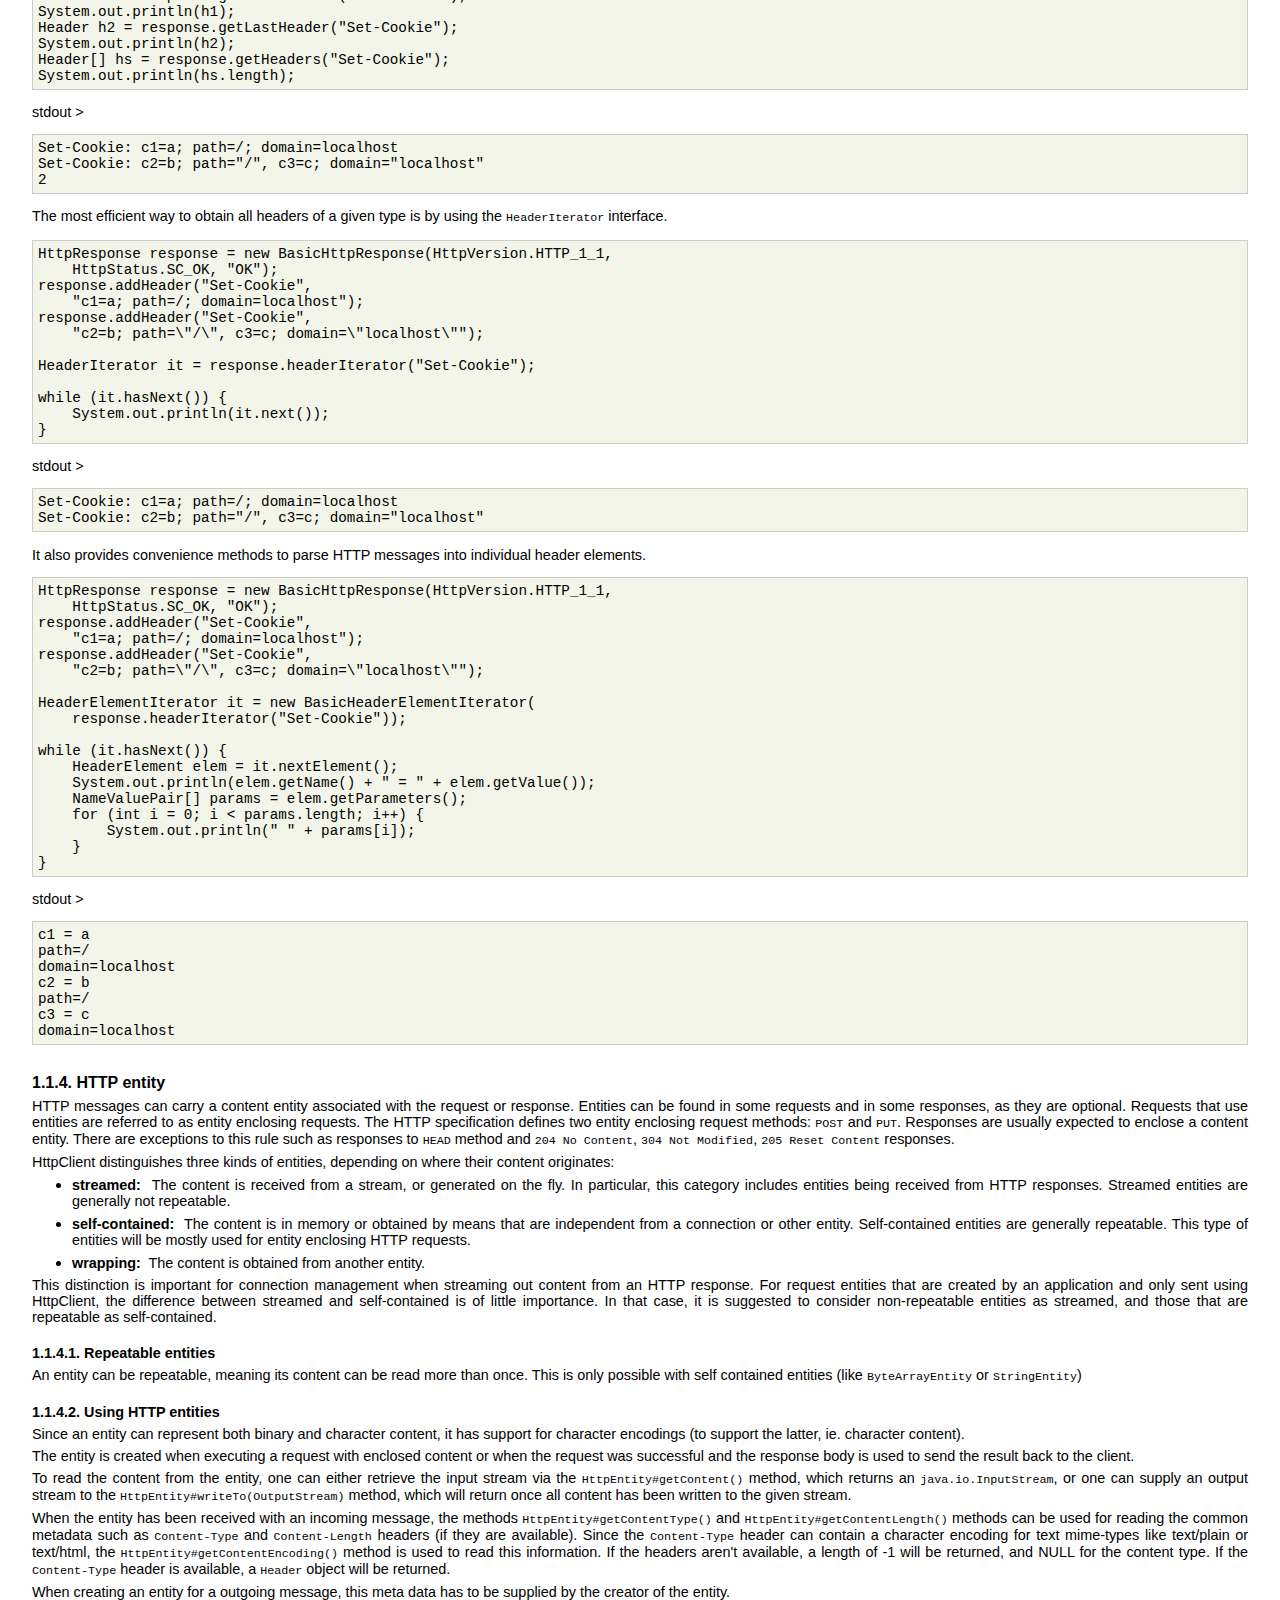
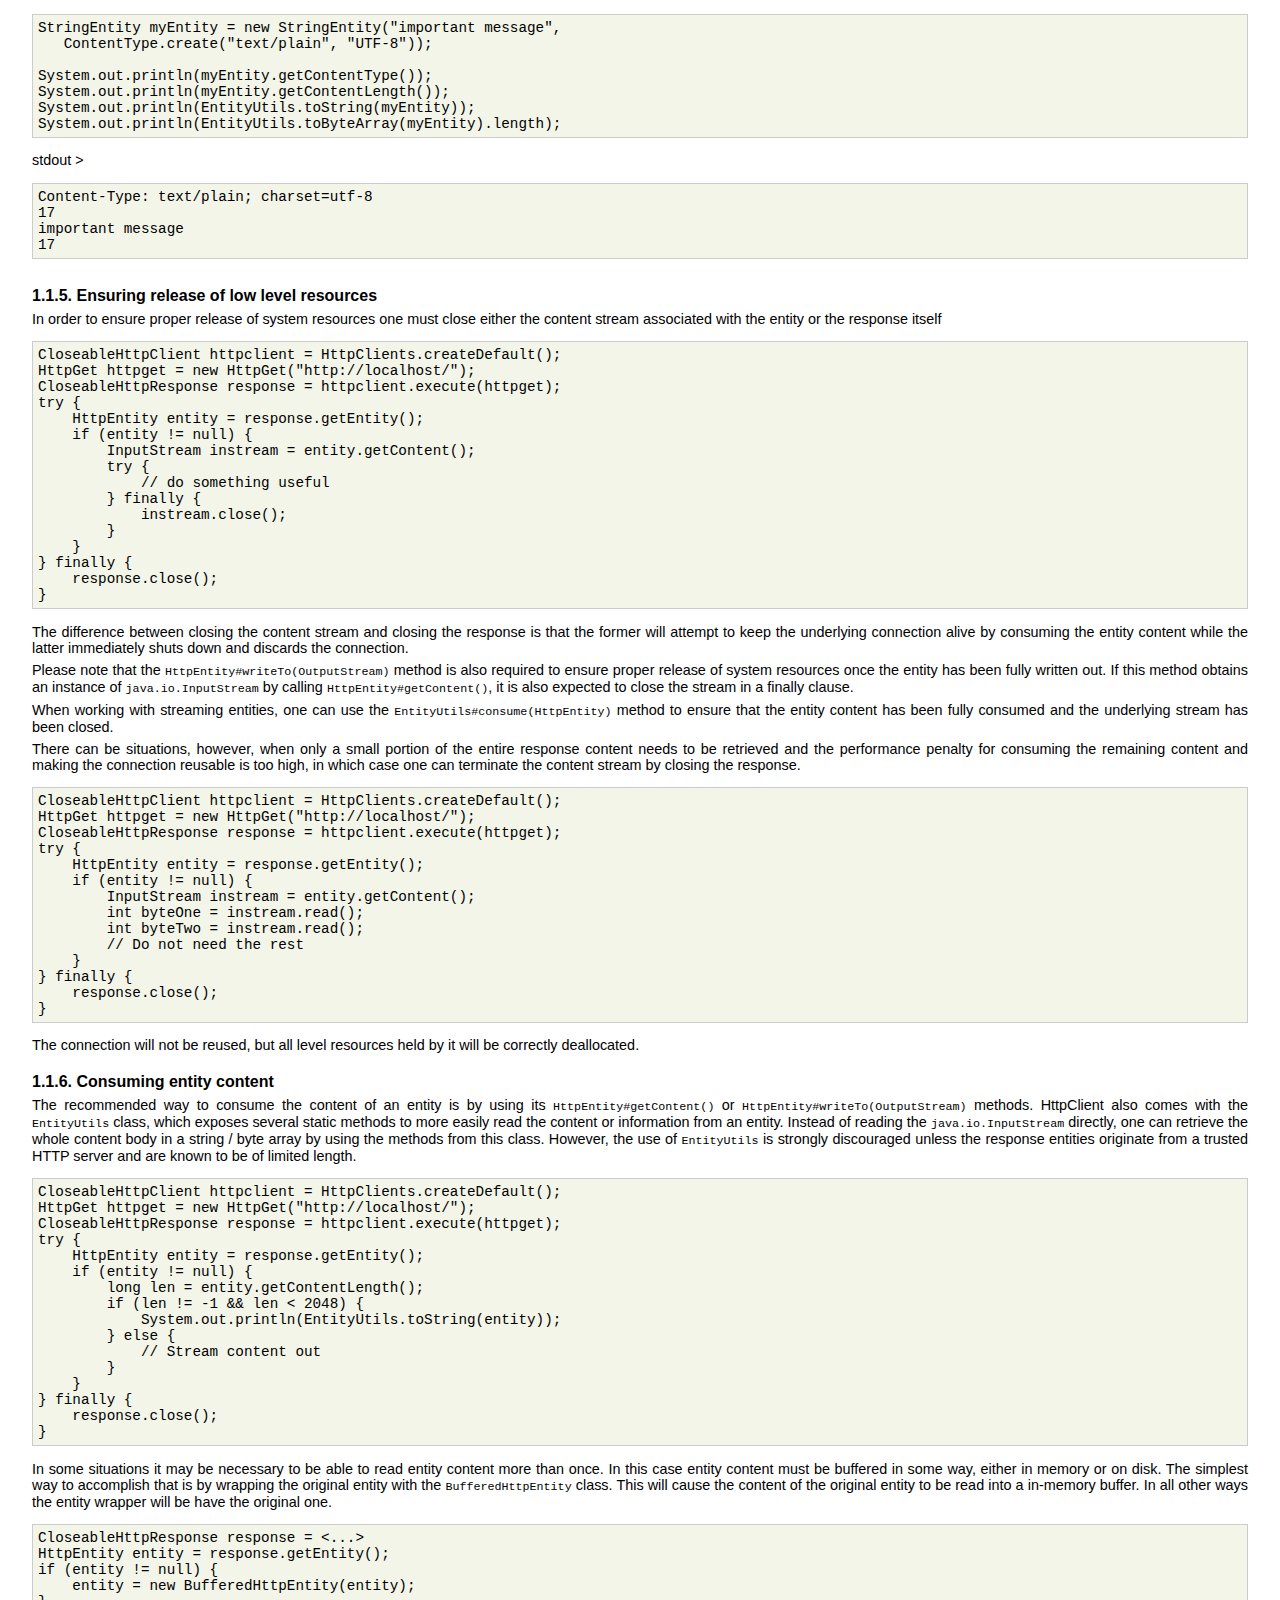
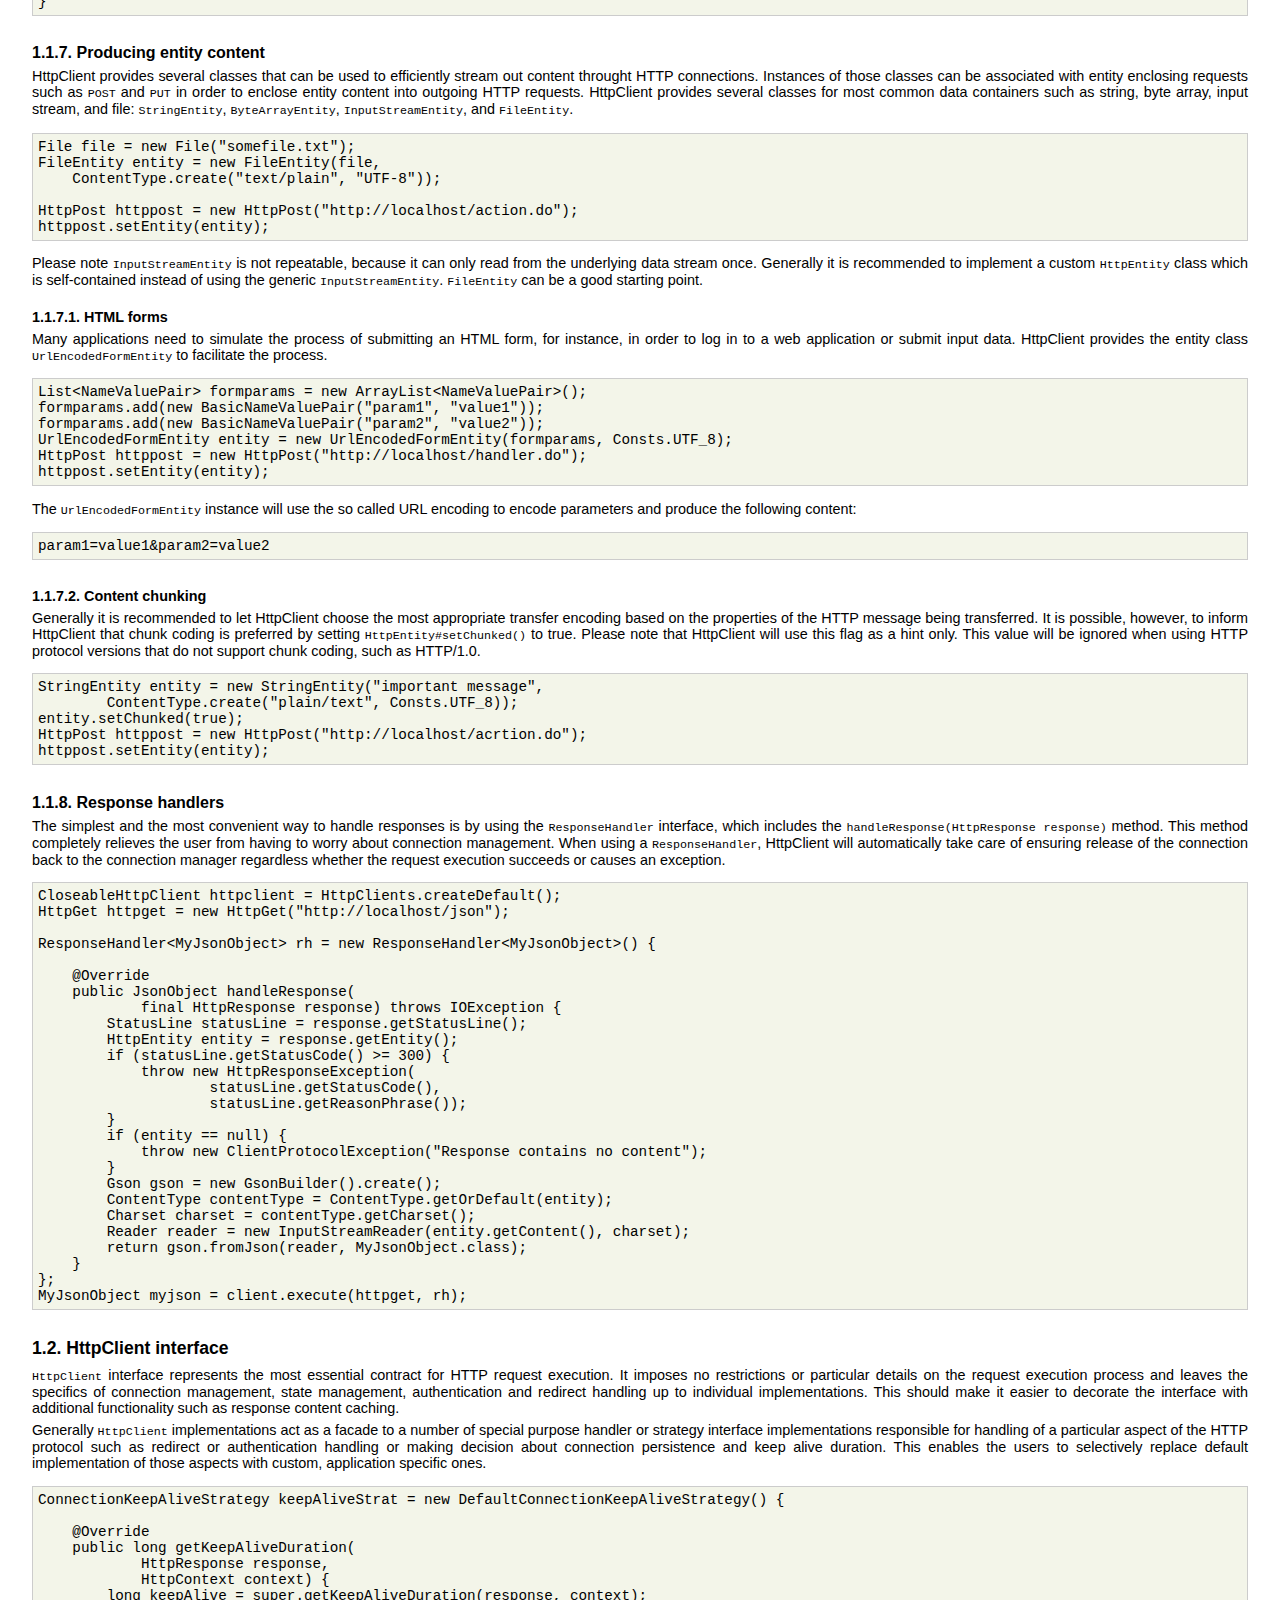
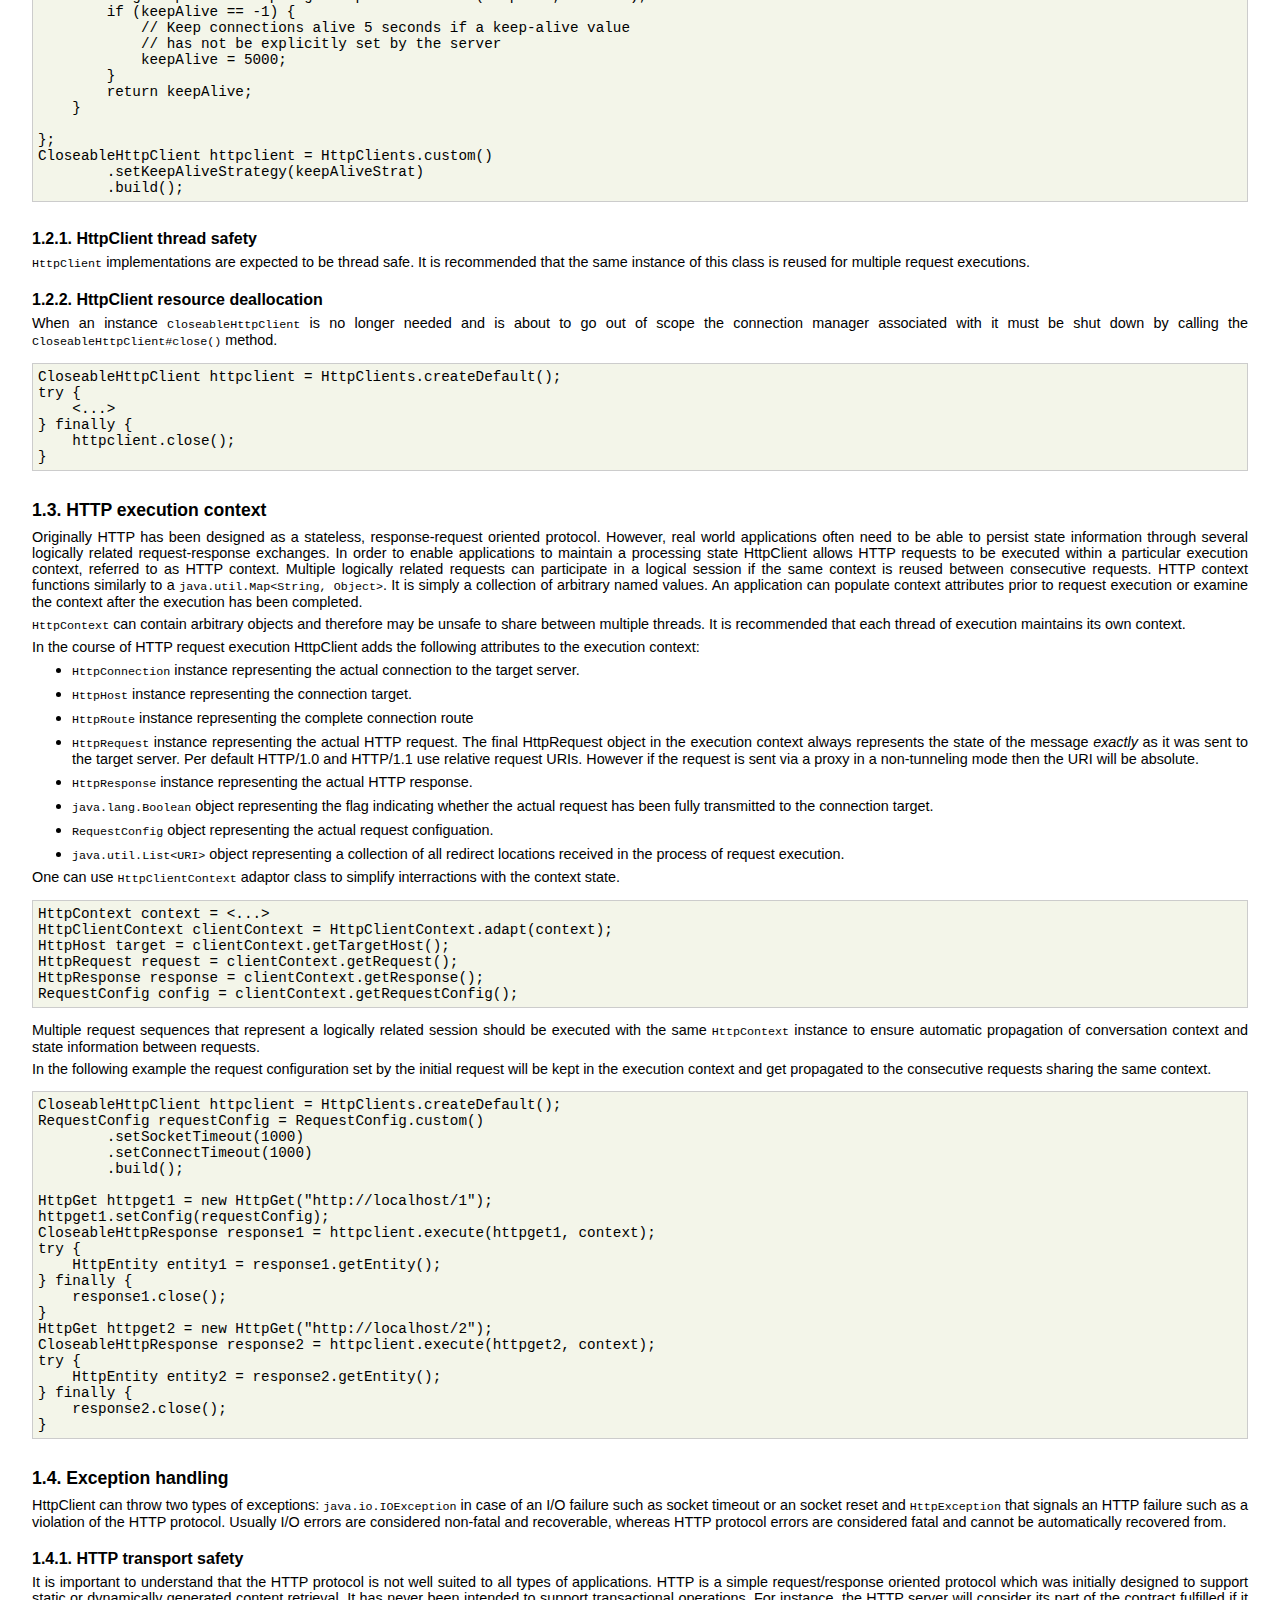
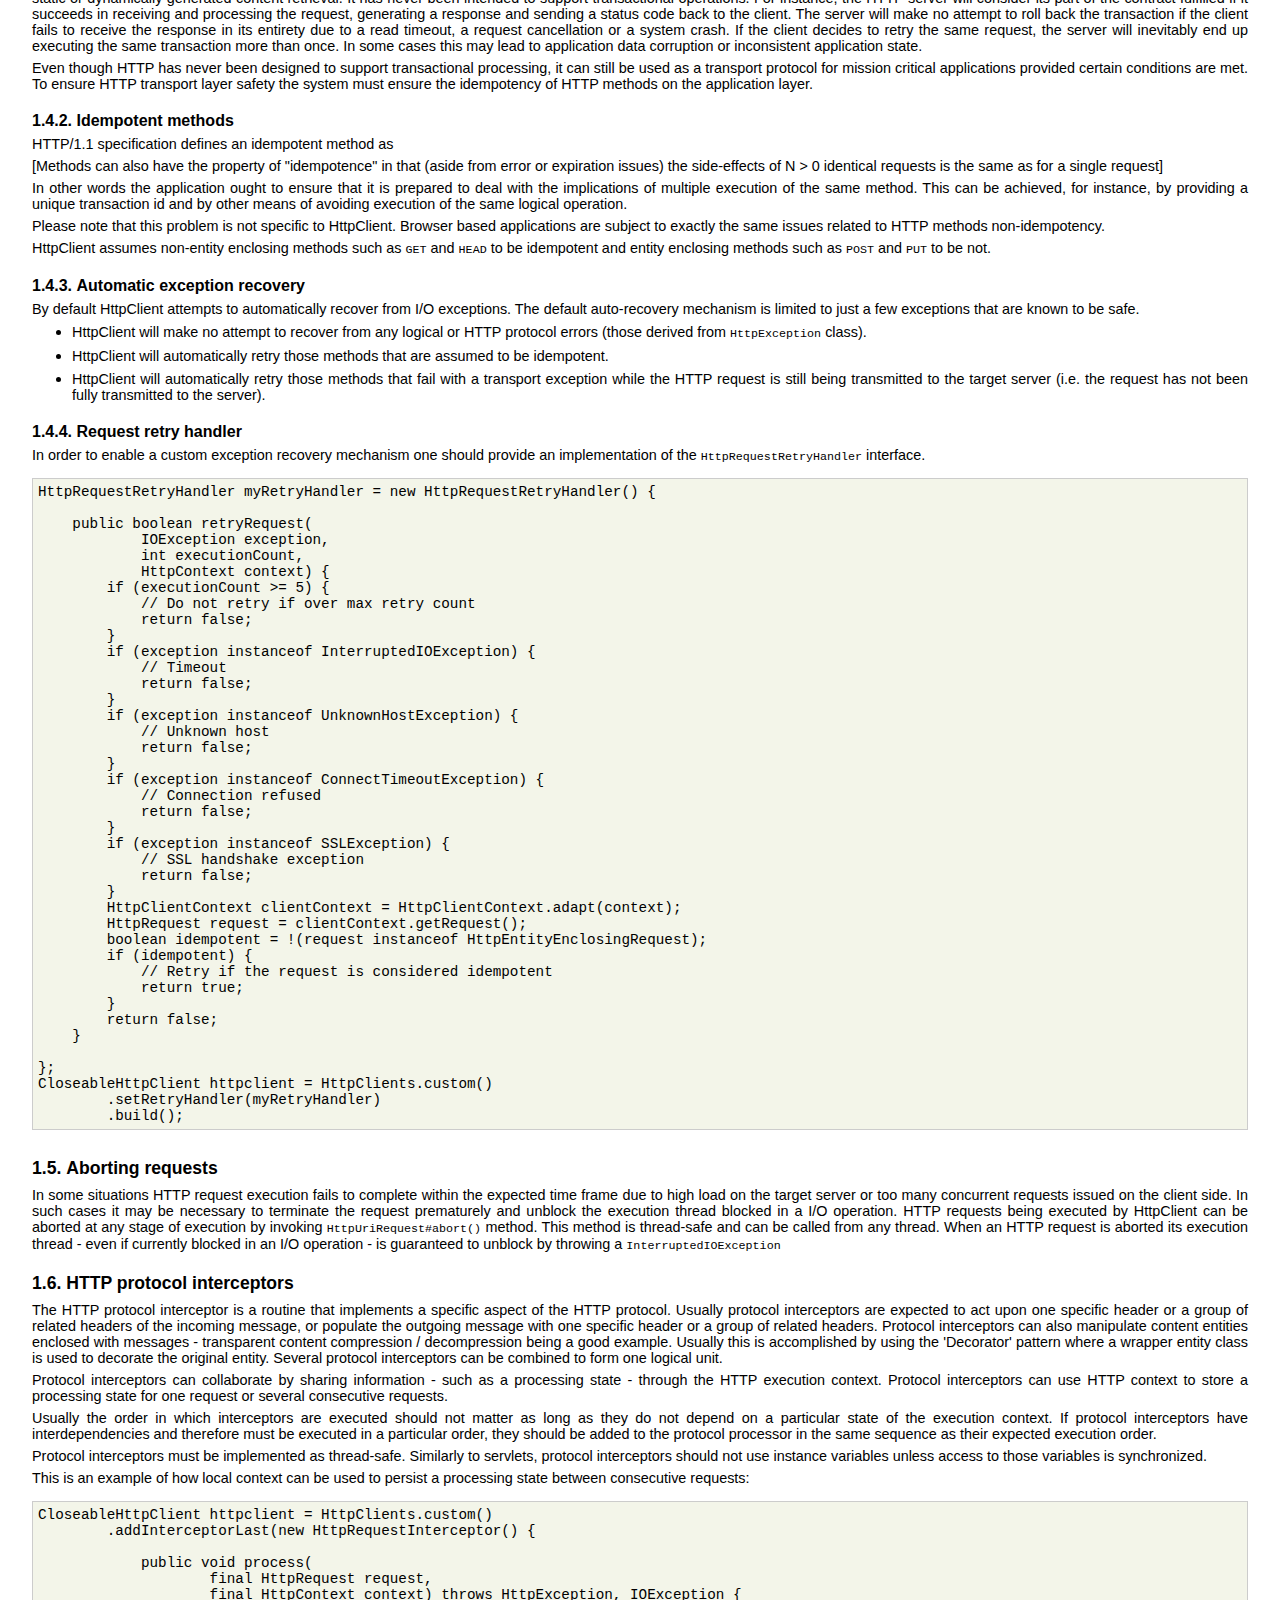
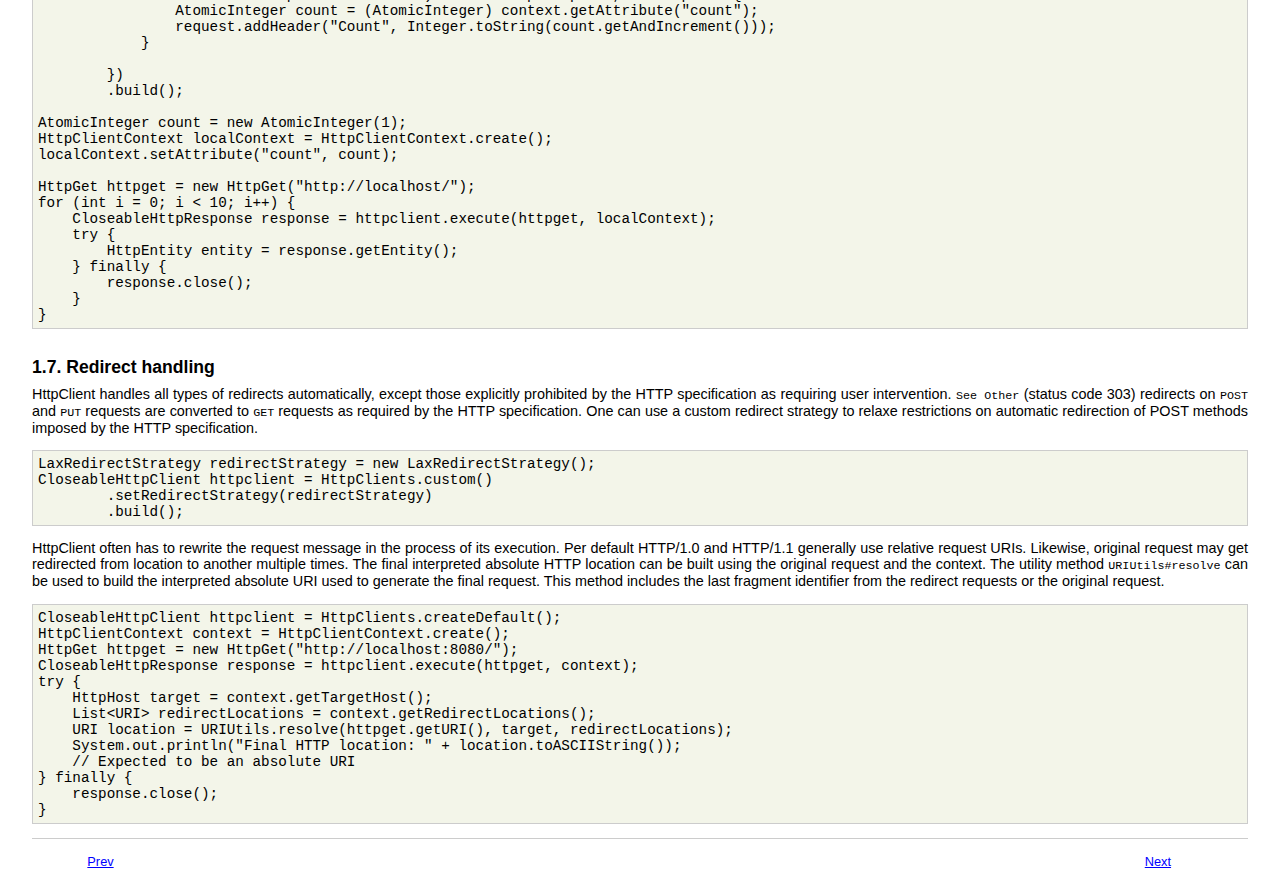
<file: wap-gen-data/tools/httpcomponents-client-4.3.4/tutorial/html/fundamentals.html>
<html><head>
      <meta http-equiv="Content-Type" content="text/html; charset=ISO-8859-1">
   <title>Chapter&nbsp;1.&nbsp;Fundamentals</title><link rel="stylesheet" type="text/css" href="css/hc-tutorial.css"><meta name="generator" content="DocBook XSL-NS Stylesheets V1.76.1"><link rel="home" href="index.html" title="HttpClient Tutorial"><link rel="up" href="index.html" title="HttpClient Tutorial"><link rel="prev" href="preface.html" title="Preface"><link rel="next" href="connmgmt.html" title="Chapter&nbsp;2.&nbsp;Connection management"></head><body bgcolor="white" text="black" link="#0000FF" vlink="#840084" alink="#0000FF"><div xmlns:fo="http://www.w3.org/1999/XSL/Format" class="banner"><a class="bannerLeft" href="http://www.apache.org/" title="Apache Software Foundation"><img style="border:none;" src="images/asf_logo_wide.gif"></a><a class="bannerRight" href="http://hc.apache.org/httpcomponents-client-ga/" title="Apache HttpComponents Client"><img style="border:none;" src="images/hc_logo.png"></a><div class="clear"></div></div><div class="navheader"><table width="100%" summary="Navigation header"><tr><th colspan="3" align="center">Chapter&nbsp;1.&nbsp;Fundamentals</th></tr><tr><td width="20%" align="left"><a accesskey="p" href="preface.html">Prev</a>&nbsp;</td><th width="60%" align="center">&nbsp;</th><td width="20%" align="right">&nbsp;<a accesskey="n" href="connmgmt.html">Next</a></td></tr></table><hr></div><div class="chapter" title="Chapter&nbsp;1.&nbsp;Fundamentals"><div class="titlepage"><div><div><h2 class="title"><a name="fundamentals"></a>Chapter&nbsp;1.&nbsp;Fundamentals</h2></div></div></div>
    
    <div class="section" title="1.1.&nbsp;Request execution"><div class="titlepage"><div><div><h2 class="title" style="clear: both"><a name="d5e43"></a>1.1.&nbsp;Request execution</h2></div></div></div>
        
        <p> The most essential function of HttpClient is to execute HTTP methods. Execution of an
            HTTP method involves one or several HTTP request / HTTP response exchanges, usually
            handled internally by HttpClient. The user is expected to provide a request object to
            execute and HttpClient is expected to transmit the request to the target server return a
            corresponding response object, or throw an exception if execution was unsuccessful. </p>
        <p> Quite naturally, the main entry point of the HttpClient API is the HttpClient
            interface that defines the contract described above. </p>
        <p>Here is an example of request execution process in its simplest form:</p>
        <pre class="programlisting">
CloseableHttpClient httpclient = HttpClients.createDefault();
HttpGet httpget = new HttpGet("http://localhost/");
CloseableHttpResponse response = httpclient.execute(httpget);
try {
    &lt;...&gt;
} finally {
    response.close();
}
</pre>
        <div class="section" title="1.1.1.&nbsp;HTTP request"><div class="titlepage"><div><div><h3 class="title"><a name="d5e49"></a>1.1.1.&nbsp;HTTP request</h3></div></div></div>
            
            <p>All HTTP requests have a request line consisting a method name, a request URI and
                an HTTP protocol version.</p>
            <p>HttpClient supports out of the box all HTTP methods defined in the HTTP/1.1
                specification: <code class="literal">GET</code>, <code class="literal">HEAD</code>,
                    <code class="literal">POST</code>, <code class="literal">PUT</code>, <code class="literal">DELETE</code>,
                    <code class="literal">TRACE</code> and <code class="literal">OPTIONS</code>. There is a specific
                class for each method type.: <code class="classname">HttpGet</code>,
                    <code class="classname">HttpHead</code>, <code class="classname">HttpPost</code>,
                    <code class="classname">HttpPut</code>, <code class="classname">HttpDelete</code>,
                    <code class="classname">HttpTrace</code>, and <code class="classname">HttpOptions</code>.</p>
            <p>The Request-URI is a Uniform Resource Identifier that identifies the resource upon
                which to apply the request. HTTP request URIs consist of a protocol scheme, host
                name, optional port, resource path, optional query, and optional fragment.</p>
            <pre class="programlisting">
HttpGet httpget = new HttpGet(
     "http://www.google.com/search?hl=en&amp;q=httpclient&amp;btnG=Google+Search&amp;aq=f&amp;oq=");
</pre>
            <p>HttpClient provides <code class="classname">URIBuilder</code> utility class to simplify 
                creation and modification of request URIs.</p>
            <pre class="programlisting">
URI uri = new URIBuilder()
        .setScheme("http")
        .setHost("www.google.com")
        .setPath("/search")
        .setParameter("q", "httpclient")
        .setParameter("btnG", "Google Search")
        .setParameter("aq", "f")
        .setParameter("oq", "")
        .build();
HttpGet httpget = new HttpGet(uri);
System.out.println(httpget.getURI());
</pre>
            <p>stdout &gt;</p>
            <pre class="programlisting">
http://www.google.com/search?q=httpclient&amp;btnG=Google+Search&amp;aq=f&amp;oq=
</pre>
        </div>
        <div class="section" title="1.1.2.&nbsp;HTTP response"><div class="titlepage"><div><div><h3 class="title"><a name="d5e74"></a>1.1.2.&nbsp;HTTP response</h3></div></div></div>
            
            <p>HTTP response is a message sent by the server back to the client after having
                received and interpreted a request message. The first line of that message consists
                of the protocol version followed by a numeric status code and its associated textual
                phrase.</p>
            <pre class="programlisting">
HttpResponse response = new BasicHttpResponse(HttpVersion.HTTP_1_1, 
HttpStatus.SC_OK, "OK");

System.out.println(response.getProtocolVersion());
System.out.println(response.getStatusLine().getStatusCode());
System.out.println(response.getStatusLine().getReasonPhrase());
System.out.println(response.getStatusLine().toString());
</pre>
            <p>stdout &gt;</p>
            <pre class="programlisting">
HTTP/1.1
200
OK
HTTP/1.1 200 OK
</pre>
        </div>
        <div class="section" title="1.1.3.&nbsp;Working with message headers"><div class="titlepage"><div><div><h3 class="title"><a name="d5e80"></a>1.1.3.&nbsp;Working with message headers</h3></div></div></div>
            
            <p>An HTTP message can contain a number of headers describing properties of the
                message such as the content length, content type and so on. HttpClient provides
                methods to retrieve, add, remove and enumerate headers.</p>
            <pre class="programlisting">
HttpResponse response = new BasicHttpResponse(HttpVersion.HTTP_1_1, 
    HttpStatus.SC_OK, "OK");
response.addHeader("Set-Cookie", 
    "c1=a; path=/; domain=localhost");
response.addHeader("Set-Cookie", 
    "c2=b; path=\"/\", c3=c; domain=\"localhost\"");
Header h1 = response.getFirstHeader("Set-Cookie");
System.out.println(h1);
Header h2 = response.getLastHeader("Set-Cookie");
System.out.println(h2);
Header[] hs = response.getHeaders("Set-Cookie");
System.out.println(hs.length);
</pre>
            <p>stdout &gt;</p>
            <pre class="programlisting">
Set-Cookie: c1=a; path=/; domain=localhost
Set-Cookie: c2=b; path="/", c3=c; domain="localhost"
2
</pre>
            <p>The most efficient way to obtain all headers of a given type is by using the
                    <code class="interfacename">HeaderIterator</code> interface.</p>
            <pre class="programlisting">
HttpResponse response = new BasicHttpResponse(HttpVersion.HTTP_1_1, 
    HttpStatus.SC_OK, "OK");
response.addHeader("Set-Cookie", 
    "c1=a; path=/; domain=localhost");
response.addHeader("Set-Cookie", 
    "c2=b; path=\"/\", c3=c; domain=\"localhost\"");

HeaderIterator it = response.headerIterator("Set-Cookie");

while (it.hasNext()) {
    System.out.println(it.next());
}
</pre>
            <p>stdout &gt;</p>
            <pre class="programlisting">
Set-Cookie: c1=a; path=/; domain=localhost
Set-Cookie: c2=b; path="/", c3=c; domain="localhost"
</pre>
            <p>It also provides convenience methods to parse HTTP messages into individual header
                elements.</p>
            <pre class="programlisting">
HttpResponse response = new BasicHttpResponse(HttpVersion.HTTP_1_1, 
    HttpStatus.SC_OK, "OK");
response.addHeader("Set-Cookie", 
    "c1=a; path=/; domain=localhost");
response.addHeader("Set-Cookie", 
    "c2=b; path=\"/\", c3=c; domain=\"localhost\"");

HeaderElementIterator it = new BasicHeaderElementIterator(
    response.headerIterator("Set-Cookie"));

while (it.hasNext()) {
    HeaderElement elem = it.nextElement(); 
    System.out.println(elem.getName() + " = " + elem.getValue());
    NameValuePair[] params = elem.getParameters();
    for (int i = 0; i &lt; params.length; i++) {
        System.out.println(" " + params[i]);
    }
}
</pre>
            <p>stdout &gt;</p>
            <pre class="programlisting">
c1 = a
path=/
domain=localhost
c2 = b
path=/
c3 = c
domain=localhost
</pre>
        </div>
        <div class="section" title="1.1.4.&nbsp;HTTP entity"><div class="titlepage"><div><div><h3 class="title"><a name="d5e95"></a>1.1.4.&nbsp;HTTP entity</h3></div></div></div>
            
            <p>HTTP messages can carry a content entity associated with the request or response.
                Entities can be found in some requests and in some responses, as they are optional.
                Requests that use entities are referred to as entity enclosing requests. The HTTP
                specification defines two entity enclosing request methods: <code class="literal">POST</code> and
                    <code class="literal">PUT</code>. Responses are usually expected to enclose a content
                entity. There are exceptions to this rule such as responses to
                    <code class="literal">HEAD</code> method and <code class="literal">204 No Content</code>,
                    <code class="literal">304 Not Modified</code>, <code class="literal">205 Reset Content</code>
                responses.</p>
            <p>HttpClient distinguishes three kinds of entities, depending on where their content
                originates:</p>
            <div class="itemizedlist"><ul class="itemizedlist" type="disc"><li class="listitem">
                    <p title="streamed:">
                        <b>streamed:&nbsp;</b>
                        The content is received from a stream, or generated on the fly. In
                            particular, this category includes entities being received from HTTP
                            responses. Streamed entities are generally not repeatable.
                    </p>
                </li><li class="listitem">
                    <p title="self-contained:">
                        <b>self-contained:&nbsp;</b>
                        The content is in memory or obtained by means that are independent
                            from a connection or other entity. Self-contained entities are generally
                            repeatable. This type of entities will be mostly used for entity
                            enclosing HTTP requests.
                    </p>
                </li><li class="listitem">
                    <p title="wrapping:">
                        <b>wrapping:&nbsp;</b>
                        The content is obtained from another entity.
                    </p>
                </li></ul></div>
            <p>This distinction is important for connection management when streaming out content
                from an HTTP response. For request entities that are created by an application and
                only sent using HttpClient, the difference between streamed and self-contained is of
                little importance. In that case, it is suggested to consider non-repeatable entities
                as streamed, and those that are repeatable as self-contained.</p>
            <div class="section" title="1.1.4.1.&nbsp;Repeatable entities"><div class="titlepage"><div><div><h4 class="title"><a name="d5e119"></a>1.1.4.1.&nbsp;Repeatable entities</h4></div></div></div>
                
                <p>An entity can be repeatable, meaning its content can be read more than once.
                    This is only possible with self contained entities (like
                        <code class="classname">ByteArrayEntity</code> or
                        <code class="classname">StringEntity</code>)</p>
            </div>
            <div class="section" title="1.1.4.2.&nbsp;Using HTTP entities"><div class="titlepage"><div><div><h4 class="title"><a name="d5e124"></a>1.1.4.2.&nbsp;Using HTTP entities</h4></div></div></div>
                
                <p>Since an entity can represent both binary and character content, it has
                    support for character encodings (to support the latter, ie. character
                    content).</p>
                <p>The entity is created when executing a request with enclosed content or when
                    the request was successful and the response body is used to send the result back
                    to the client.</p>
                <p>To read the content from the entity, one can either retrieve the input stream
                    via the <code class="methodname">HttpEntity#getContent()</code> method, which returns
                    an <code class="classname">java.io.InputStream</code>, or one can supply an output
                    stream to the <code class="methodname">HttpEntity#writeTo(OutputStream)</code> method,
                    which will return once all content has been written to the given stream.</p>
                <p>When the entity has been received with an incoming message, the methods
                        <code class="methodname">HttpEntity#getContentType()</code> and
                        <code class="methodname">HttpEntity#getContentLength()</code> methods can be used
                    for reading the common metadata such as <code class="literal">Content-Type</code> and
                        <code class="literal">Content-Length</code> headers (if they are available). Since the
                        <code class="literal">Content-Type</code> header can contain a character encoding for
                    text mime-types like text/plain or text/html, the
                        <code class="methodname">HttpEntity#getContentEncoding()</code> method is used to
                    read this information. If the headers aren't available, a length of -1 will be
                    returned, and NULL for the content type. If the <code class="literal">Content-Type</code>
                    header is available, a <code class="interfacename">Header</code> object will be
                    returned.</p>
                <p>When creating an entity for a outgoing message, this meta data has to be
                    supplied by the creator of the entity.</p>
                <pre class="programlisting">
StringEntity myEntity = new StringEntity("important message", 
   ContentType.create("text/plain", "UTF-8"));

System.out.println(myEntity.getContentType());
System.out.println(myEntity.getContentLength());
System.out.println(EntityUtils.toString(myEntity));
System.out.println(EntityUtils.toByteArray(myEntity).length);</pre>
                <p>stdout &gt;</p>
                <pre class="programlisting">
Content-Type: text/plain; charset=utf-8
17
important message
17
</pre>
            </div>
        </div>
        <div class="section" title="1.1.5.&nbsp;Ensuring release of low level resources"><div class="titlepage"><div><div><h3 class="title"><a name="d5e145"></a>1.1.5.&nbsp;Ensuring release of low level resources</h3></div></div></div>
            
            <p> In order to ensure proper release of system resources one must close either
                the content stream associated with the entity or the response itself</p>
            <pre class="programlisting">
CloseableHttpClient httpclient = HttpClients.createDefault();
HttpGet httpget = new HttpGet("http://localhost/");
CloseableHttpResponse response = httpclient.execute(httpget);
try {
    HttpEntity entity = response.getEntity();
    if (entity != null) {
        InputStream instream = entity.getContent();
        try {
            // do something useful
        } finally {
            instream.close();
        }
    }
} finally {
    response.close();
}
</pre>
            <p>The difference between closing the content stream and closing the response
                is that the former will attempt to keep the underlying connection alive
                by consuming the entity content while the latter immediately shuts down
                and discards the connection.</p>
            <p>Please note that the <code class="methodname">HttpEntity#writeTo(OutputStream)</code>
                method is also required to ensure proper release of system resources once the 
                entity has been fully written out. If this method obtains an instance of 
                <code class="classname">java.io.InputStream</code> by calling 
                <code class="methodname">HttpEntity#getContent()</code>, it is also expected to close
                the stream in a finally clause.</p>
            <p>When working with streaming entities, one can use the
                <code class="methodname">EntityUtils#consume(HttpEntity)</code> method to ensure that
                the entity content has been fully consumed and the underlying stream has been
                closed.</p>
            <p>There can be situations, however, when only a small portion of the entire response
                content needs to be retrieved and the performance penalty for consuming the
                remaining content and making the connection reusable is too high, in which case
                one can terminate the content stream by closing the response.</p>
            <pre class="programlisting">
CloseableHttpClient httpclient = HttpClients.createDefault();
HttpGet httpget = new HttpGet("http://localhost/");
CloseableHttpResponse response = httpclient.execute(httpget);
try {
    HttpEntity entity = response.getEntity();
    if (entity != null) {
        InputStream instream = entity.getContent();
        int byteOne = instream.read();
        int byteTwo = instream.read();
        // Do not need the rest
    }
} finally {
    response.close();
}
</pre>
            <p>The connection will not be reused, but all level resources held by it will be
                correctly deallocated.</p>
        </div>
        <div class="section" title="1.1.6.&nbsp;Consuming entity content"><div class="titlepage"><div><div><h3 class="title"><a name="d5e159"></a>1.1.6.&nbsp;Consuming entity content</h3></div></div></div>
            
            <p>The recommended way to consume the content of an entity is by using its
                    <code class="methodname">HttpEntity#getContent()</code> or
                    <code class="methodname">HttpEntity#writeTo(OutputStream)</code> methods. HttpClient
                also comes with the <code class="classname">EntityUtils</code> class, which exposes several
                static methods to more easily read the content or information from an entity.
                Instead of reading the <code class="classname">java.io.InputStream</code> directly, one can
                retrieve the whole content body in a string / byte array by using the methods from
                this class. However, the use of <code class="classname">EntityUtils</code> is
                strongly discouraged unless the response entities originate from a trusted HTTP
                server and are known to be of limited length.</p>
            <pre class="programlisting">
CloseableHttpClient httpclient = HttpClients.createDefault();
HttpGet httpget = new HttpGet("http://localhost/");
CloseableHttpResponse response = httpclient.execute(httpget);
try {
    HttpEntity entity = response.getEntity();
    if (entity != null) {
        long len = entity.getContentLength();
        if (len != -1 &amp;&amp; len &lt; 2048) {
            System.out.println(EntityUtils.toString(entity));
        } else {
            // Stream content out
        }
    }
} finally {
    response.close();
}
</pre>
            <p>In some situations it may be necessary to be able to read entity content more than
                once. In this case entity content must be buffered in some way, either in memory or
                on disk. The simplest way to accomplish that is by wrapping the original entity with
                the <code class="classname">BufferedHttpEntity</code> class. This will cause the content of
                the original entity to be read into a in-memory buffer. In all other ways the entity
                wrapper will be have the original one.</p>
            <pre class="programlisting">
CloseableHttpResponse response = &lt;...&gt;
HttpEntity entity = response.getEntity();
if (entity != null) {
    entity = new BufferedHttpEntity(entity);
}
</pre>
        </div>
        <div class="section" title="1.1.7.&nbsp;Producing entity content"><div class="titlepage"><div><div><h3 class="title"><a name="d5e171"></a>1.1.7.&nbsp;Producing entity content</h3></div></div></div>
            
            <p>HttpClient provides several classes that can be used to efficiently stream out
                content throught HTTP connections. Instances of those classes can be associated with
                entity enclosing requests such as <code class="literal">POST</code> and <code class="literal">PUT</code>
                in order to enclose entity content into outgoing HTTP requests. HttpClient provides
                several classes for most common data containers such as string, byte array, input
                stream, and file: <code class="classname">StringEntity</code>,
                    <code class="classname">ByteArrayEntity</code>,
                <code class="classname">InputStreamEntity</code>, and
                <code class="classname">FileEntity</code>.</p>
            <pre class="programlisting">
File file = new File("somefile.txt");
FileEntity entity = new FileEntity(file, 
    ContentType.create("text/plain", "UTF-8"));        

HttpPost httppost = new HttpPost("http://localhost/action.do");
httppost.setEntity(entity);
</pre>
            <p>Please note <code class="classname">InputStreamEntity</code> is not repeatable, because it
                can only read from the underlying data stream once. Generally it is recommended to
                implement a custom <code class="interfacename">HttpEntity</code> class which is
                self-contained instead of using the generic <code class="classname">InputStreamEntity</code>.
                    <code class="classname">FileEntity</code> can be a good starting point.</p>
            <div class="section" title="1.1.7.1.&nbsp;HTML forms"><div class="titlepage"><div><div><h4 class="title"><a name="d5e186"></a>1.1.7.1.&nbsp;HTML forms</h4></div></div></div>
                
                <p>Many applications need to simulate the process of submitting an
                    HTML form, for instance, in order to log in to a web application or submit input
                    data. HttpClient provides the entity class
                        <code class="classname">UrlEncodedFormEntity</code> to facilitate the
                    process.</p>
                <pre class="programlisting">
List&lt;NameValuePair&gt; formparams = new ArrayList&lt;NameValuePair&gt;();
formparams.add(new BasicNameValuePair("param1", "value1"));
formparams.add(new BasicNameValuePair("param2", "value2"));
UrlEncodedFormEntity entity = new UrlEncodedFormEntity(formparams, Consts.UTF_8);
HttpPost httppost = new HttpPost("http://localhost/handler.do");
httppost.setEntity(entity);
</pre>
                <p>The <code class="classname">UrlEncodedFormEntity</code> instance will use the so
                    called URL encoding to encode parameters and produce the following
                    content:</p>
                <pre class="programlisting">
param1=value1&amp;param2=value2
</pre>
            </div>
            <div class="section" title="1.1.7.2.&nbsp;Content chunking"><div class="titlepage"><div><div><h4 class="title"><a name="d5e194"></a>1.1.7.2.&nbsp;Content chunking</h4></div></div></div>
                
                <p>Generally it is recommended to let HttpClient choose the most appropriate
                    transfer encoding based on the properties of the HTTP message being transferred.
                    It is possible, however, to inform HttpClient that chunk coding is preferred
                    by setting <code class="methodname">HttpEntity#setChunked()</code> to true. Please note
                    that HttpClient will use this flag as a hint only. This value will be ignored
                    when using HTTP protocol versions that do not support chunk coding, such as
                    HTTP/1.0.</p>
                <pre class="programlisting">
StringEntity entity = new StringEntity("important message",
        ContentType.create("plain/text", Consts.UTF_8));
entity.setChunked(true);
HttpPost httppost = new HttpPost("http://localhost/acrtion.do");
httppost.setEntity(entity);
</pre>
            </div>
        </div>
        <div class="section" title="1.1.8.&nbsp;Response handlers"><div class="titlepage"><div><div><h3 class="title"><a name="d5e199"></a>1.1.8.&nbsp;Response handlers</h3></div></div></div>
            
            <p>The simplest and the most convenient way to handle responses is by using
                the <code class="interfacename">ResponseHandler</code> interface, which includes
                the <code class="methodname">handleResponse(HttpResponse response)</code> method. 
                This method completely
                relieves the user from having to worry about connection management. When using a
                    <code class="interfacename">ResponseHandler</code>, HttpClient will automatically
                take care of ensuring release of the connection back to the connection manager
                regardless whether the request execution succeeds or causes an exception.</p>
            <pre class="programlisting">
CloseableHttpClient httpclient = HttpClients.createDefault();
HttpGet httpget = new HttpGet("http://localhost/json");

ResponseHandler&lt;MyJsonObject&gt; rh = new ResponseHandler&lt;MyJsonObject&gt;() {

    @Override
    public JsonObject handleResponse(
            final HttpResponse response) throws IOException {
        StatusLine statusLine = response.getStatusLine();
        HttpEntity entity = response.getEntity();
        if (statusLine.getStatusCode() &gt;= 300) {
            throw new HttpResponseException(
                    statusLine.getStatusCode(),
                    statusLine.getReasonPhrase());
        }
        if (entity == null) {
            throw new ClientProtocolException("Response contains no content");
        }
        Gson gson = new GsonBuilder().create();
        ContentType contentType = ContentType.getOrDefault(entity);
        Charset charset = contentType.getCharset();
        Reader reader = new InputStreamReader(entity.getContent(), charset);
        return gson.fromJson(reader, MyJsonObject.class);
    }
};
MyJsonObject myjson = client.execute(httpget, rh);
</pre>
        </div>
    </div>
    <div class="section" title="1.2.&nbsp;HttpClient interface"><div class="titlepage"><div><div><h2 class="title" style="clear: both"><a name="d5e206"></a>1.2.&nbsp;HttpClient interface</h2></div></div></div>
        
        <p><code class="interfacename">HttpClient</code> interface represents the most essential
            contract for HTTP request execution. It imposes no restrictions or particular details on
            the request execution process and leaves the specifics of connection management, state
            management, authentication and redirect handling up to individual implementations. This
            should make it easier to decorate the interface with additional functionality such as
            response content caching.</p>
        <p>Generally <code class="interfacename">HttpClient</code> implementations act as a facade
            to a number of special purpose handler or strategy interface implementations
            responsible for handling of a particular aspect of the HTTP protocol such as redirect
            or authentication handling or making decision about connection persistence and keep
            alive duration. This enables the users to selectively replace default implementation
            of those aspects with custom, application specific ones.</p>
        <pre class="programlisting">
ConnectionKeepAliveStrategy keepAliveStrat = new DefaultConnectionKeepAliveStrategy() {

    @Override
    public long getKeepAliveDuration(
            HttpResponse response,
            HttpContext context) {
        long keepAlive = super.getKeepAliveDuration(response, context);
        if (keepAlive == -1) {
            // Keep connections alive 5 seconds if a keep-alive value
            // has not be explicitly set by the server
            keepAlive = 5000;
        }
        return keepAlive;
    }

};
CloseableHttpClient httpclient = HttpClients.custom()
        .setKeepAliveStrategy(keepAliveStrat)
        .build();
</pre>
        <div class="section" title="1.2.1.&nbsp;HttpClient thread safety"><div class="titlepage"><div><div><h3 class="title"><a name="d5e213"></a>1.2.1.&nbsp;HttpClient thread safety</h3></div></div></div>
            
            <p><code class="interfacename">HttpClient</code> implementations are expected to be
                thread safe. It is recommended that the same instance of this class is reused for
                multiple request executions.</p>
        </div>
        <div class="section" title="1.2.2.&nbsp;HttpClient resource deallocation"><div class="titlepage"><div><div><h3 class="title"><a name="d5e217"></a>1.2.2.&nbsp;HttpClient resource deallocation</h3></div></div></div>
            
            <p>When an instance <code class="classname">CloseableHttpClient</code> is no longer needed
                and is about to go out of scope the connection manager associated with it must
                be shut down by calling the <code class="methodname">CloseableHttpClient#close()</code>
                method.</p>
            <pre class="programlisting">
CloseableHttpClient httpclient = HttpClients.createDefault();
try {
    &lt;...&gt;
} finally {
    httpclient.close();
}
</pre>
        </div>
    </div>
    <div class="section" title="1.3.&nbsp;HTTP execution context"><div class="titlepage"><div><div><h2 class="title" style="clear: both"><a name="d5e223"></a>1.3.&nbsp;HTTP execution context</h2></div></div></div>
        
        <p>Originally HTTP has been designed as a stateless, response-request oriented protocol.
            However, real world applications often need to be able to persist state information
            through several logically related request-response exchanges. In order to enable
            applications to maintain a processing state HttpClient allows HTTP requests to be
            executed within a particular execution context, referred to as HTTP context. Multiple
            logically related requests can participate in a logical session if the same context is
            reused between consecutive requests. HTTP context functions similarly to
            a  <code class="interfacename">java.util.Map&lt;String, Object&gt;</code>. It is
            simply a collection of arbitrary named values. An application can populate context
            attributes prior to request execution or examine the context after the execution has
            been completed.</p>
        <p><code class="interfacename">HttpContext</code> can contain arbitrary objects and 
            therefore may be unsafe to share between multiple threads. It is recommended that
            each thread of execution maintains its own context.</p>
        <p>In the course of HTTP request execution HttpClient adds the following attributes to
            the execution context:</p>
        <div class="itemizedlist"><ul class="itemizedlist" type="disc"><li class="listitem">
                <p>
                    <code class="interfacename">HttpConnection</code> instance representing the
                        actual connection to the target server.
                </p>
            </li><li class="listitem">
                <p>
                    <code class="classname">HttpHost</code> instance representing the connection
                        target.
                </p>
            </li><li class="listitem">
                <p>
                    <code class="classname">HttpRoute</code> instance representing the complete
                        connection route
                </p>
            </li><li class="listitem">
                <p>
                    <code class="interfacename">HttpRequest</code> instance representing the
                        actual HTTP request. The final HttpRequest object in the execution context
                        always represents the state of the message <span class="emphasis"><em>exactly</em></span>
                        as it was sent to the target server. Per default HTTP/1.0 and HTTP/1.1
                        use relative request URIs. However if the request is sent via a proxy
                        in a non-tunneling mode then the URI will be absolute.
                </p>
            </li><li class="listitem">
                <p>
                    <code class="interfacename">HttpResponse</code> instance representing the
                        actual HTTP response.
                </p>
            </li><li class="listitem">
                <p>
                    <code class="classname">java.lang.Boolean</code> object representing the flag
                        indicating whether the actual request has been fully transmitted to the
                        connection target.
                </p>
            </li><li class="listitem">
                <p>
                    <code class="classname">RequestConfig</code> object representing the actual
                        request configuation.
                </p>
            </li><li class="listitem">
                <p>
                    <code class="classname">java.util.List&lt;URI&gt;</code> object representing a collection
                        of all redirect locations received in the process of request
                        execution.
                </p>
            </li></ul></div>
        <p>One can use <code class="classname">HttpClientContext</code> adaptor class to simplify
            interractions with the context state.</p>
        <pre class="programlisting">
HttpContext context = &lt;...&gt;
HttpClientContext clientContext = HttpClientContext.adapt(context);
HttpHost target = clientContext.getTargetHost();
HttpRequest request = clientContext.getRequest();
HttpResponse response = clientContext.getResponse();
RequestConfig config = clientContext.getRequestConfig();
</pre>
        <p>Multiple request sequences that represent a logically related session should be
            executed with the same <code class="interfacename">HttpContext</code> instance to ensure
            automatic propagation of conversation context and state information between
            requests.</p>
        <p>In the following example the request configuration set by the initial request will be
            kept in the execution context and get propagated to the consecutive requests sharing
            the same context.</p>
        <pre class="programlisting">
CloseableHttpClient httpclient = HttpClients.createDefault();
RequestConfig requestConfig = RequestConfig.custom()
        .setSocketTimeout(1000)
        .setConnectTimeout(1000)
        .build();

HttpGet httpget1 = new HttpGet("http://localhost/1");
httpget1.setConfig(requestConfig);
CloseableHttpResponse response1 = httpclient.execute(httpget1, context);
try {
    HttpEntity entity1 = response1.getEntity();
} finally {
    response1.close();
}
HttpGet httpget2 = new HttpGet("http://localhost/2");
CloseableHttpResponse response2 = httpclient.execute(httpget2, context);
try {
    HttpEntity entity2 = response2.getEntity();
} finally {
    response2.close();
}
</pre>
    </div>
    <div class="section" title="1.4.&nbsp;Exception handling"><div class="titlepage"><div><div><h2 class="title" style="clear: both"><a name="d5e271"></a>1.4.&nbsp;Exception handling</h2></div></div></div>
        
        <p>HttpClient can throw two types of exceptions:
            <code class="exceptionname">java.io.IOException</code> in case of an I/O failure such as
            socket timeout or an socket reset and <code class="exceptionname">HttpException</code> that
            signals an HTTP failure such as a violation of the HTTP protocol. Usually I/O errors are
            considered non-fatal and recoverable, whereas HTTP protocol errors are considered fatal
            and cannot be automatically recovered from.</p>
        <div class="section" title="1.4.1.&nbsp;HTTP transport safety"><div class="titlepage"><div><div><h3 class="title"><a name="d5e276"></a>1.4.1.&nbsp;HTTP transport safety</h3></div></div></div>
            
            <p>It is important to understand that the HTTP protocol is not well suited to all
                types of applications. HTTP is a simple request/response oriented protocol which was
                initially designed to support static or dynamically generated content retrieval. It
                has never been intended to support transactional operations. For instance, the HTTP
                server will consider its part of the contract fulfilled if it succeeds in receiving
                and processing the request, generating a response and sending a status code back to
                the client. The server will make no attempt to roll back the transaction if the
                client fails to receive the response in its entirety due to a read timeout, a
                request cancellation or a system crash. If the client decides to retry the same
                request, the server will inevitably end up executing the same transaction more than
                once. In some cases this may lead to application data corruption or inconsistent
                application state.</p>
            <p>Even though HTTP has never been designed to support transactional processing, it
                can still be used as a transport protocol for mission critical applications provided
                certain conditions are met. To ensure HTTP transport layer safety the system must
                ensure the idempotency of HTTP methods on the application layer.</p>
        </div>
        <div class="section" title="1.4.2.&nbsp;Idempotent methods"><div class="titlepage"><div><div><h3 class="title"><a name="d5e280"></a>1.4.2.&nbsp;Idempotent methods</h3></div></div></div>
            
            <p>HTTP/1.1 specification defines an idempotent method as</p>
            <p>
                [<span class="citation">Methods can also have the property of "idempotence" in
                    that (aside from error or expiration issues) the side-effects of N &gt; 0
                    identical requests is the same as for a single request</span>]
            </p>
            <p>In other words the application ought to ensure that it is prepared to deal with
                the implications of multiple execution of the same method. This can be achieved, for
                instance, by providing a unique transaction id and by other means of avoiding
                execution of the same logical operation.</p>
            <p>Please note that this problem is not specific to HttpClient. Browser based
                applications are subject to exactly the same issues related to HTTP methods
                non-idempotency.</p>
            <p>HttpClient assumes non-entity enclosing methods such as <code class="literal">GET</code> and
                    <code class="literal">HEAD</code> to be idempotent and entity enclosing methods such as
                    <code class="literal">POST</code> and <code class="literal">PUT</code> to be not.</p>
        </div>
        <div class="section" title="1.4.3.&nbsp;Automatic exception recovery"><div class="titlepage"><div><div><h3 class="title"><a name="d5e292"></a>1.4.3.&nbsp;Automatic exception recovery</h3></div></div></div>
            
            <p>By default HttpClient attempts to automatically recover from I/O exceptions. The
                default auto-recovery mechanism is limited to just a few exceptions that are known
                to be safe.</p>
            <div class="itemizedlist"><ul class="itemizedlist" type="disc"><li class="listitem">
                    <p>HttpClient will make no attempt to recover from any logical or HTTP
                        protocol errors (those derived from
                            <code class="exceptionname">HttpException</code> class).</p>
                </li><li class="listitem">
                    <p>HttpClient will automatically retry those methods that are assumed to be
                        idempotent.</p>
                </li><li class="listitem">
                    <p>HttpClient will automatically retry those methods that fail with a
                        transport exception while the HTTP request is still being transmitted to the
                        target server (i.e. the request has not been fully transmitted to the
                        server).</p>
                </li></ul></div>
        </div>
        <div class="section" title="1.4.4.&nbsp;Request retry handler"><div class="titlepage"><div><div><h3 class="title"><a name="d5e303"></a>1.4.4.&nbsp;Request retry handler</h3></div></div></div>
            
            <p>In order to enable a custom exception recovery mechanism one should provide an
                implementation of the <code class="interfacename">HttpRequestRetryHandler</code>
                interface.</p>
            <pre class="programlisting">
HttpRequestRetryHandler myRetryHandler = new HttpRequestRetryHandler() {

    public boolean retryRequest(
            IOException exception,
            int executionCount,
            HttpContext context) {
        if (executionCount &gt;= 5) {
            // Do not retry if over max retry count
            return false;
        }
        if (exception instanceof InterruptedIOException) {
            // Timeout
            return false;
        }
        if (exception instanceof UnknownHostException) {
            // Unknown host
            return false;
        }
        if (exception instanceof ConnectTimeoutException) {
            // Connection refused
            return false;
        }
        if (exception instanceof SSLException) {
            // SSL handshake exception
            return false;
        }
        HttpClientContext clientContext = HttpClientContext.adapt(context);
        HttpRequest request = clientContext.getRequest();
        boolean idempotent = !(request instanceof HttpEntityEnclosingRequest);
        if (idempotent) {
            // Retry if the request is considered idempotent
            return true;
        }
        return false;
    }

};
CloseableHttpClient httpclient = HttpClients.custom()
        .setRetryHandler(myRetryHandler)
        .build();
</pre>
        </div>
    </div>
    <div class="section" title="1.5.&nbsp;Aborting requests"><div class="titlepage"><div><div><h2 class="title" style="clear: both"><a name="d5e308"></a>1.5.&nbsp;Aborting requests</h2></div></div></div>
        
        <p>In some situations HTTP request execution fails to complete within the expected time
            frame due to high load on the target server or too many concurrent requests issued on
            the client side. In such cases it may be necessary to terminate the request prematurely
            and unblock the execution thread blocked in a I/O operation. HTTP requests being
            executed by HttpClient can be aborted at any stage of execution by invoking
                <code class="methodname">HttpUriRequest#abort()</code> method. This method is thread-safe
            and can be called from any thread. When an HTTP request is aborted its execution thread
            - even if currently blocked in an I/O operation - is guaranteed to unblock by throwing a
                <code class="exceptionname">InterruptedIOException</code></p>
    </div>
    <div class="section" title="1.6.&nbsp;HTTP protocol interceptors"><div class="titlepage"><div><div><h2 class="title" style="clear: both"><a name="protocol_interceptors"></a>1.6.&nbsp;HTTP protocol interceptors</h2></div></div></div>
        
        <p>The HTTP protocol interceptor is a routine that implements a specific aspect of the HTTP
            protocol. Usually protocol interceptors are expected to act upon one specific header or
            a group of related headers of the incoming message, or populate the outgoing message with
            one specific header or a group of related headers. Protocol interceptors can also
            manipulate content entities enclosed with messages - transparent content compression /
            decompression being a good example. Usually this is accomplished by using the
            'Decorator' pattern where a wrapper entity class is used to decorate the original
            entity. Several protocol interceptors can be combined to form one logical unit.</p>
        <p>Protocol interceptors can collaborate by sharing information - such as a processing
            state - through the HTTP execution context. Protocol interceptors can use HTTP context
            to store a processing state for one request or several consecutive requests.</p>
        <p>Usually the order in which interceptors are executed should not matter as long as they
            do not depend on a particular state of the execution context. If protocol interceptors
            have interdependencies and therefore must be executed in a particular order, they should
            be added to the protocol processor in the same sequence as their expected execution
            order.</p>
        <p>Protocol interceptors must be implemented as thread-safe. Similarly to servlets,
            protocol interceptors should not use instance variables unless access to those variables
            is synchronized.</p>
        <p>This is an example of how local context can be used to persist a processing state
            between consecutive requests:</p>
        <pre class="programlisting">
CloseableHttpClient httpclient = HttpClients.custom()
        .addInterceptorLast(new HttpRequestInterceptor() {

            public void process(
                    final HttpRequest request,
                    final HttpContext context) throws HttpException, IOException {
                AtomicInteger count = (AtomicInteger) context.getAttribute("count");
                request.addHeader("Count", Integer.toString(count.getAndIncrement()));
            }

        })
        .build();

AtomicInteger count = new AtomicInteger(1);
HttpClientContext localContext = HttpClientContext.create();
localContext.setAttribute("count", count);

HttpGet httpget = new HttpGet("http://localhost/");
for (int i = 0; i &lt; 10; i++) {
    CloseableHttpResponse response = httpclient.execute(httpget, localContext);
    try {
        HttpEntity entity = response.getEntity();
    } finally {
        response.close();
    }
}
</pre>
    </div>
    <div class="section" title="1.7.&nbsp;Redirect handling"><div class="titlepage"><div><div><h2 class="title" style="clear: both"><a name="d5e321"></a>1.7.&nbsp;Redirect handling</h2></div></div></div>
        
        <p>HttpClient handles all types of redirects automatically, except those explicitly
            prohibited by the HTTP specification as requiring user intervention. <code class="literal">See
                Other</code> (status code 303) redirects on <code class="literal">POST</code> and
            <code class="literal">PUT</code> requests are converted to <code class="literal">GET</code> requests as
            required by the HTTP specification. One can use a custom redirect strategy to relaxe
            restrictions on automatic redirection of POST methods imposed by the HTTP
            specification.</p>
        <pre class="programlisting">
LaxRedirectStrategy redirectStrategy = new LaxRedirectStrategy();
CloseableHttpClient httpclient = HttpClients.custom()
        .setRedirectStrategy(redirectStrategy)
        .build();
</pre>
        <p>HttpClient often has to rewrite the request message in the process of its execution.
            Per default HTTP/1.0 and HTTP/1.1 generally use relative request URIs. Likewise,
            original request may get redirected from location to another multiple times. The final
            interpreted absolute HTTP location can be built using the original request and
            the context. The utility method <code class="classname">URIUtils#resolve</code> can be used
            to build the interpreted absolute URI used to generate the final request. This method
            includes the last fragment identifier from the redirect requests or the original
            request.</p>
        <pre class="programlisting">
CloseableHttpClient httpclient = HttpClients.createDefault();
HttpClientContext context = HttpClientContext.create();
HttpGet httpget = new HttpGet("http://localhost:8080/");
CloseableHttpResponse response = httpclient.execute(httpget, context);
try {
    HttpHost target = context.getTargetHost();
    List&lt;URI&gt; redirectLocations = context.getRedirectLocations();
    URI location = URIUtils.resolve(httpget.getURI(), target, redirectLocations);
    System.out.println("Final HTTP location: " + location.toASCIIString());
    // Expected to be an absolute URI
} finally {
    response.close();
}
</pre>
    </div>
</div><div class="navfooter"><hr><table width="100%" summary="Navigation footer"><tr><td width="40%" align="left"><a accesskey="p" href="preface.html">Prev</a>&nbsp;</td><td width="20%" align="center">&nbsp;</td><td width="40%" align="right">&nbsp;<a accesskey="n" href="connmgmt.html">Next</a></td></tr><tr><td width="40%" align="left" valign="top">Preface&nbsp;</td><td width="20%" align="center"><a accesskey="h" href="index.html">Home</a></td><td width="40%" align="right" valign="top">&nbsp;Chapter&nbsp;2.&nbsp;Connection management</td></tr></table></div></body></html>
</file>
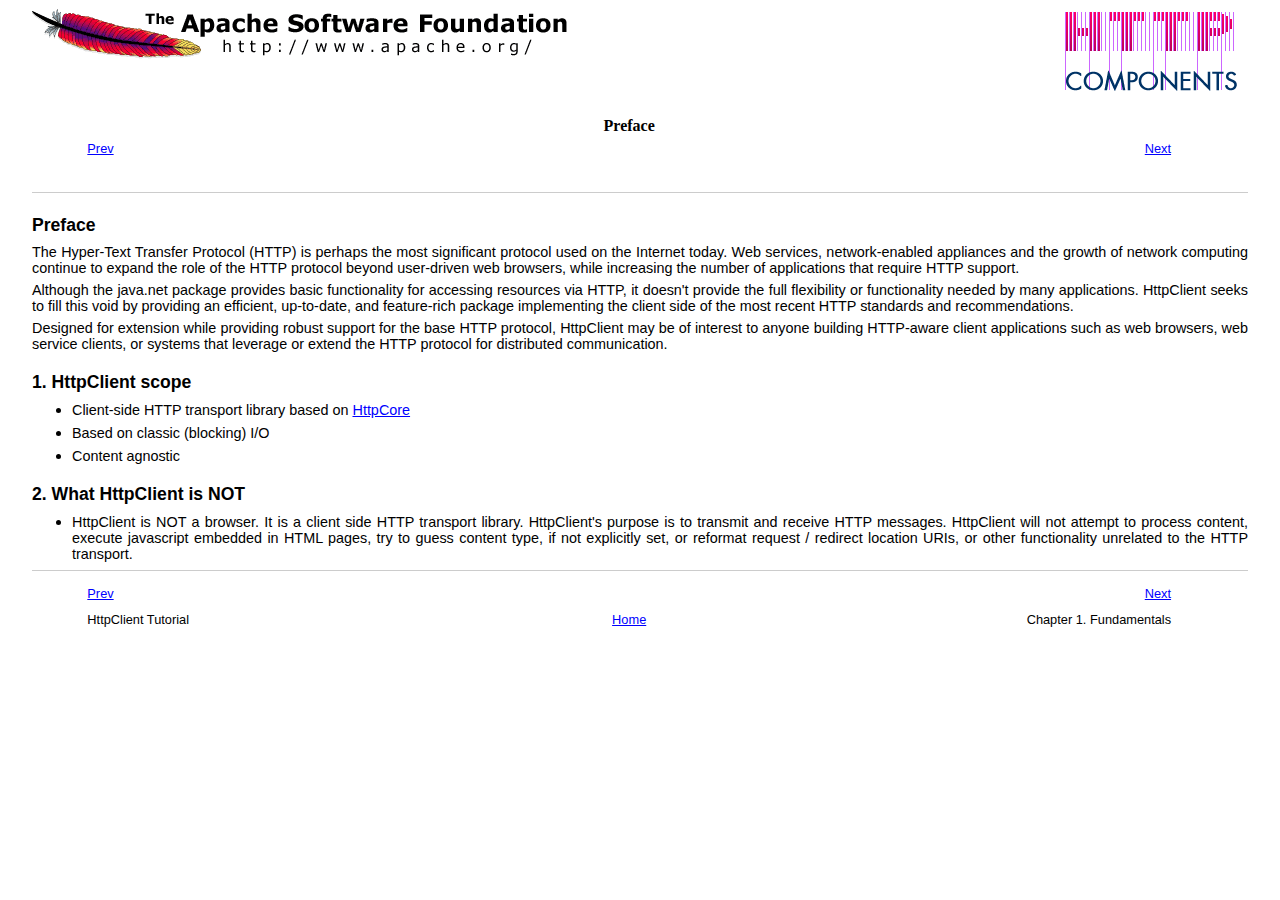
<file: wap-gen-data/tools/httpcomponents-client-4.3.4/tutorial/html/preface.html>
<html><head>
      <meta http-equiv="Content-Type" content="text/html; charset=ISO-8859-1">
   <title>Preface</title><link rel="stylesheet" type="text/css" href="css/hc-tutorial.css"><meta name="generator" content="DocBook XSL-NS Stylesheets V1.76.1"><link rel="home" href="index.html" title="HttpClient Tutorial"><link rel="up" href="index.html" title="HttpClient Tutorial"><link rel="prev" href="index.html" title="HttpClient Tutorial"><link rel="next" href="fundamentals.html" title="Chapter&nbsp;1.&nbsp;Fundamentals"></head><body bgcolor="white" text="black" link="#0000FF" vlink="#840084" alink="#0000FF"><div xmlns:fo="http://www.w3.org/1999/XSL/Format" class="banner"><a class="bannerLeft" href="http://www.apache.org/" title="Apache Software Foundation"><img style="border:none;" src="images/asf_logo_wide.gif"></a><a class="bannerRight" href="http://hc.apache.org/httpcomponents-client-ga/" title="Apache HttpComponents Client"><img style="border:none;" src="images/hc_logo.png"></a><div class="clear"></div></div><div class="navheader"><table width="100%" summary="Navigation header"><tr><th colspan="3" align="center">Preface</th></tr><tr><td width="20%" align="left"><a accesskey="p" href="index.html">Prev</a>&nbsp;</td><th width="60%" align="center">&nbsp;</th><td width="20%" align="right">&nbsp;<a accesskey="n" href="fundamentals.html">Next</a></td></tr></table><hr></div><div class="preface" title="Preface"><div class="titlepage"><div><div><h2 class="title"><a name="preface"></a>Preface</h2></div></div></div>
    
    <p>
    The Hyper-Text Transfer Protocol (HTTP) is perhaps the most significant protocol used on the 
    Internet today. Web services, network-enabled appliances and the growth of network computing 
    continue to expand the role of the HTTP protocol beyond user-driven web browsers, while 
    increasing the number of applications that require HTTP support.
    </p>
    <p>
    Although the java.net package provides basic functionality for accessing resources via HTTP, 
    it doesn't provide the full flexibility or functionality needed by many applications. 
    HttpClient seeks to fill this void by providing an efficient, up-to-date, and feature-rich 
    package implementing the client side of the most recent HTTP standards and recommendations.
    </p>
    <p>
    Designed for extension while providing robust support for the base HTTP protocol, HttpClient 
    may be of interest to anyone building HTTP-aware client applications such as web browsers, web 
    service clients, or systems that leverage or extend the HTTP protocol for distributed 
    communication.
    </p>
    <div class="section" title="1.&nbsp;HttpClient scope"><div class="titlepage"><div><div><h2 class="title" style="clear: both"><a name="d5e26"></a>1.&nbsp;HttpClient scope</h2></div></div></div>
        
        <div class="itemizedlist"><ul class="itemizedlist" type="disc"><li class="listitem">
                <p>
                    Client-side HTTP transport library based on <a class="ulink" href="http://hc.apache.org/httpcomponents-core/index.html" target="_top">HttpCore</a>
                </p>
            </li><li class="listitem">
                <p>
                Based on classic (blocking) I/O
                </p>
            </li><li class="listitem">
                <p>
                Content agnostic 
                </p>
            </li></ul></div>
    </div>
    <div class="section" title="2.&nbsp;What HttpClient is NOT"><div class="titlepage"><div><div><h2 class="title" style="clear: both"><a name="d5e36"></a>2.&nbsp;What HttpClient is NOT</h2></div></div></div>
        
        <div class="itemizedlist"><ul class="itemizedlist" type="disc"><li class="listitem">
                <p>
                HttpClient is NOT a browser. It is a client side HTTP transport library. 
                HttpClient's purpose is to transmit and receive HTTP messages. HttpClient will not 
                attempt to process content, execute javascript embedded in HTML pages, try to guess
                content type, if not explicitly set, or reformat request / redirect location URIs,
                or other functionality unrelated to the HTTP transport.
                </p>
            </li></ul></div>
    </div>

</div><div class="navfooter"><hr><table width="100%" summary="Navigation footer"><tr><td width="40%" align="left"><a accesskey="p" href="index.html">Prev</a>&nbsp;</td><td width="20%" align="center">&nbsp;</td><td width="40%" align="right">&nbsp;<a accesskey="n" href="fundamentals.html">Next</a></td></tr><tr><td width="40%" align="left" valign="top">HttpClient Tutorial&nbsp;</td><td width="20%" align="center"><a accesskey="h" href="index.html">Home</a></td><td width="40%" align="right" valign="top">&nbsp;Chapter&nbsp;1.&nbsp;Fundamentals</td></tr></table></div></body></html>
</file>
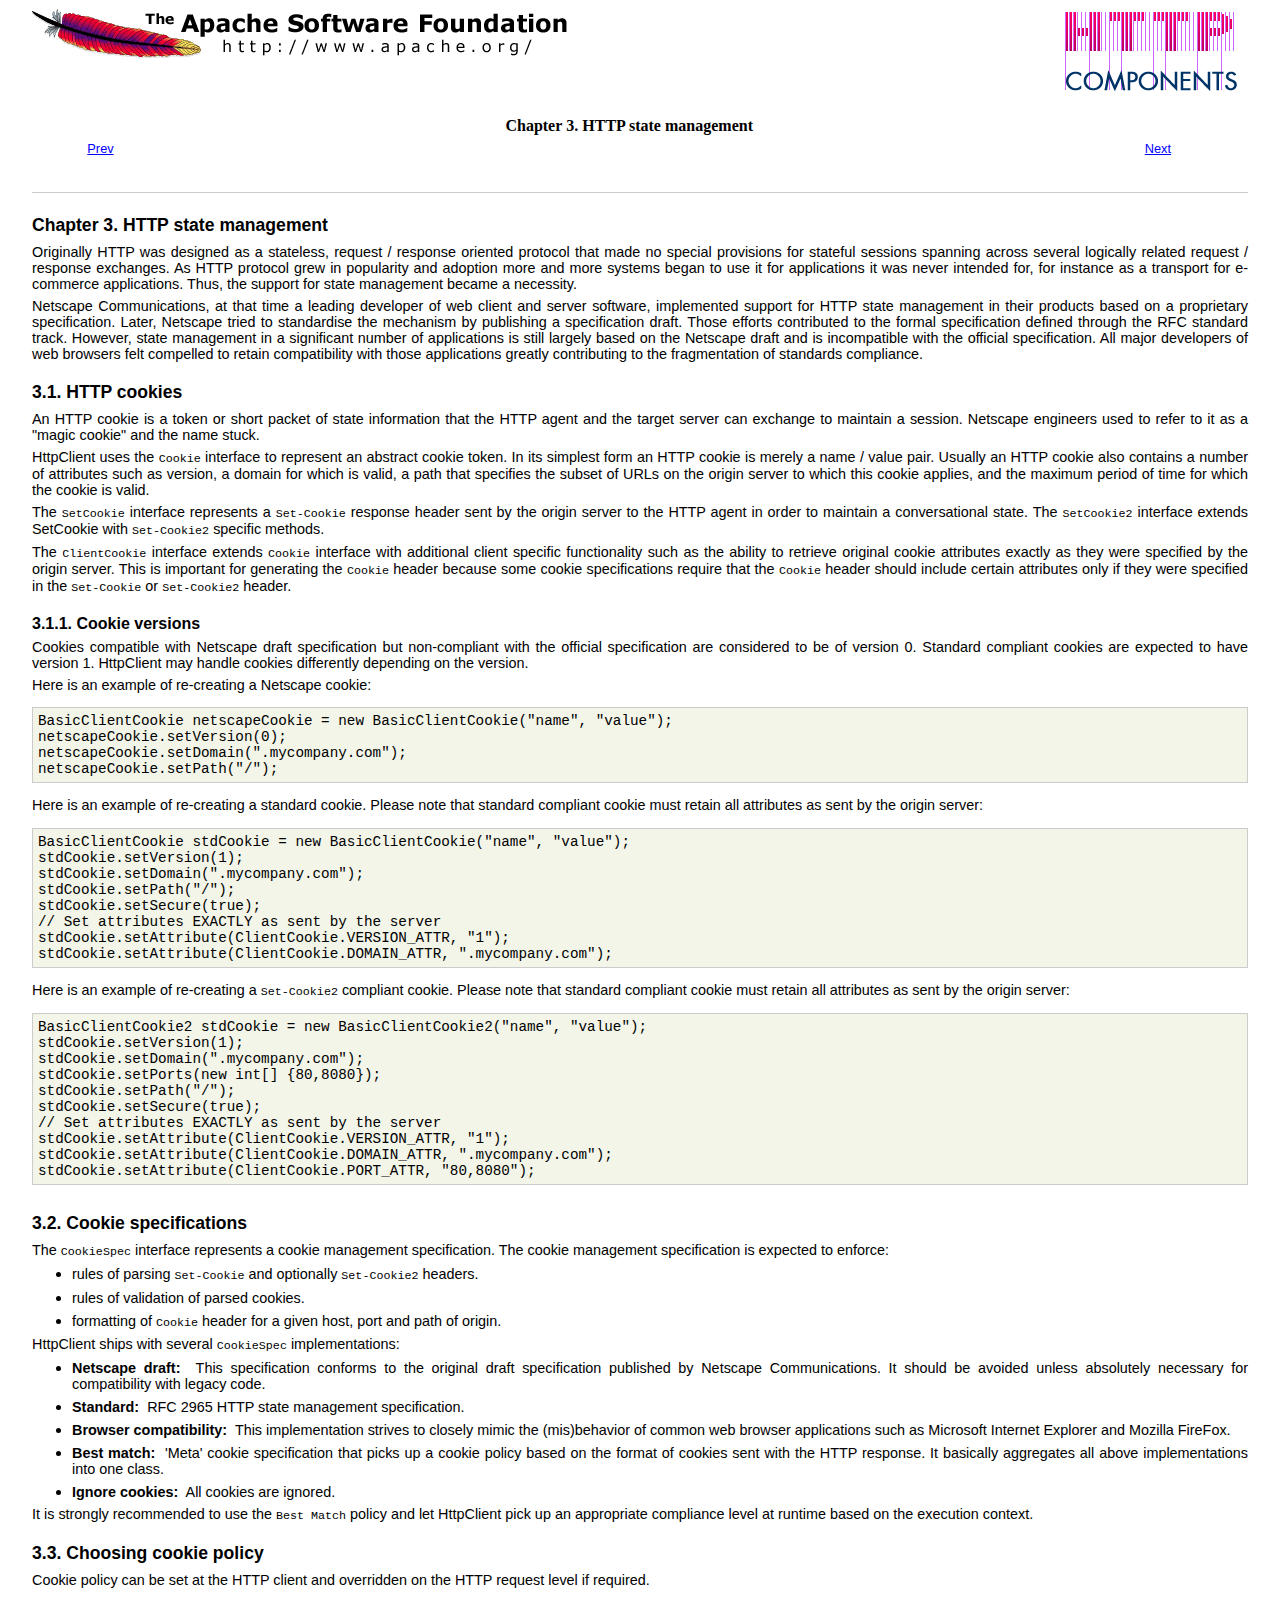
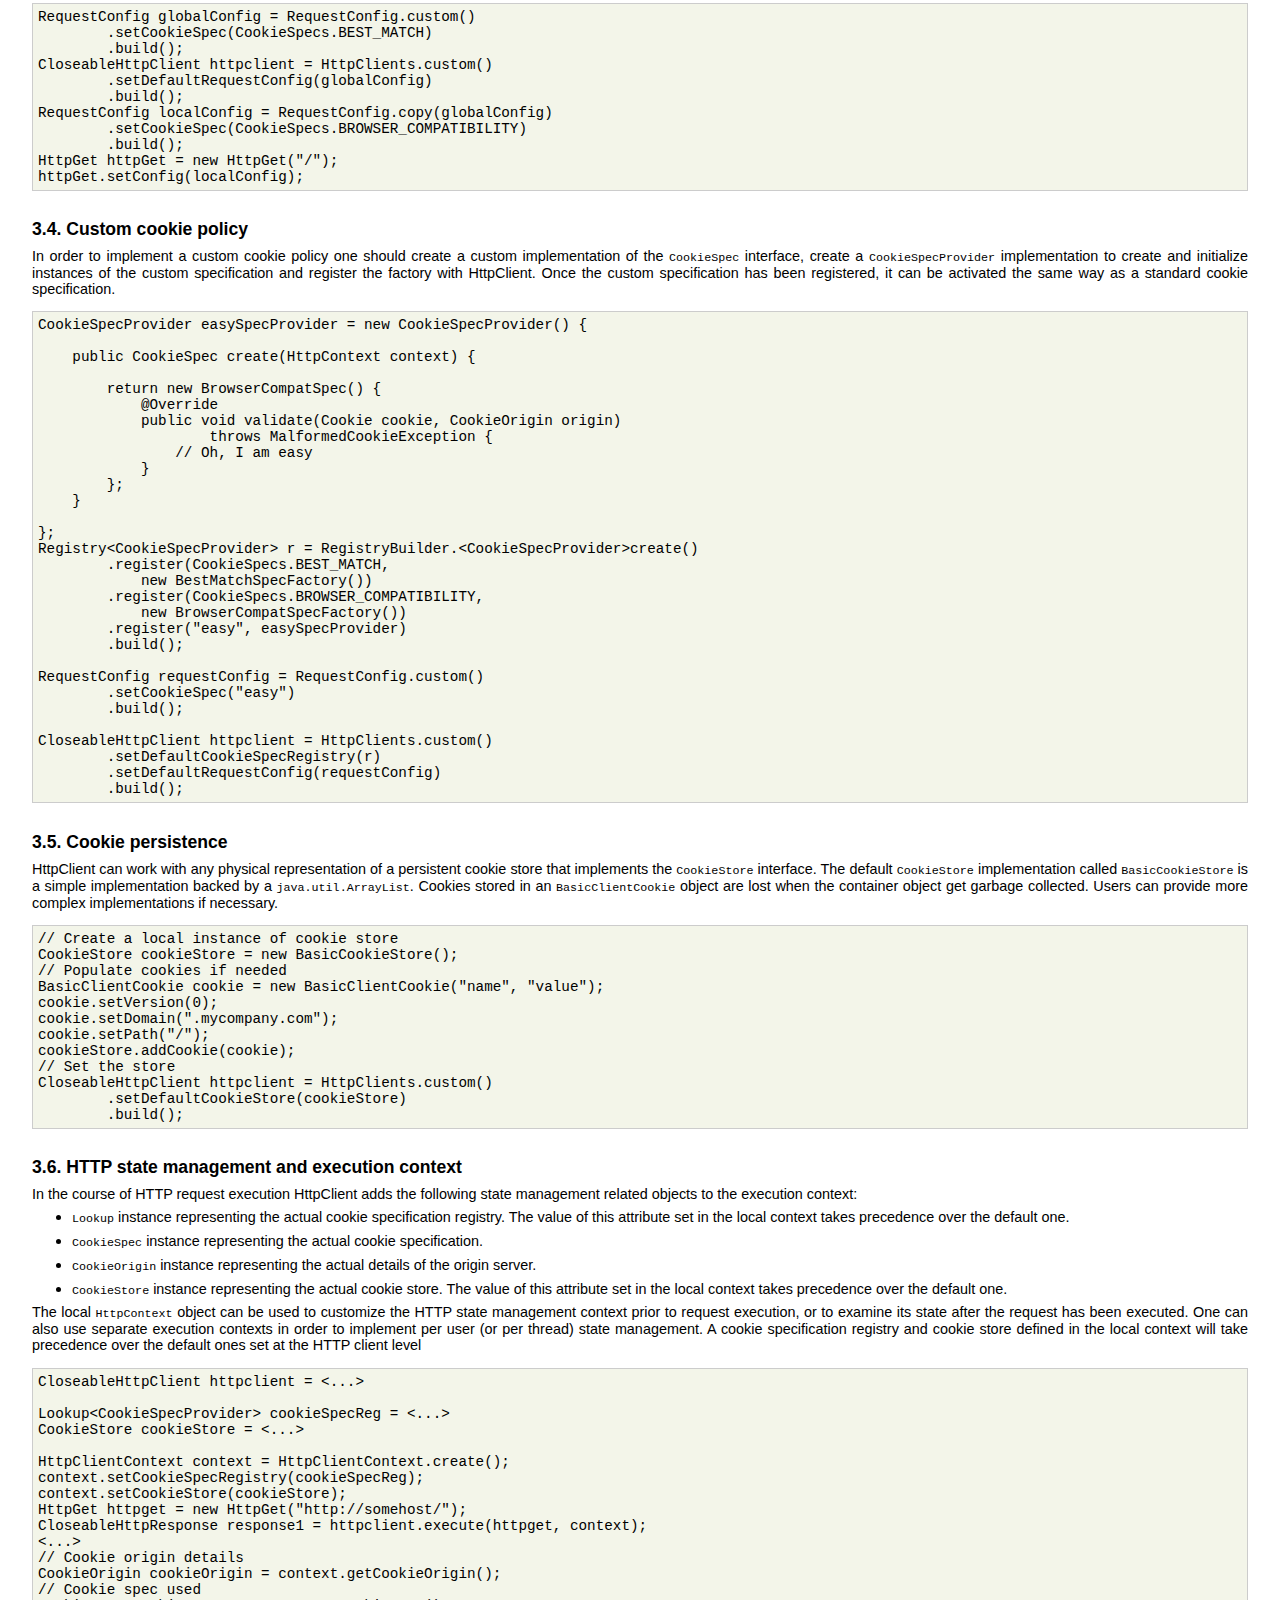
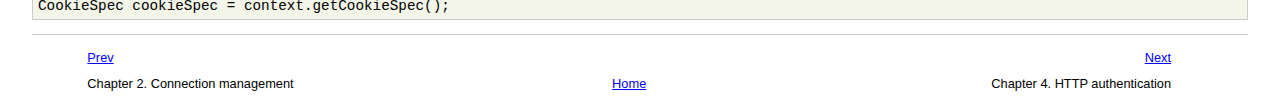
<file: wap-gen-data/tools/httpcomponents-client-4.3.4/tutorial/html/statemgmt.html>
<html><head>
      <meta http-equiv="Content-Type" content="text/html; charset=ISO-8859-1">
   <title>Chapter&nbsp;3.&nbsp;HTTP state management</title><link rel="stylesheet" type="text/css" href="css/hc-tutorial.css"><meta name="generator" content="DocBook XSL-NS Stylesheets V1.76.1"><link rel="home" href="index.html" title="HttpClient Tutorial"><link rel="up" href="index.html" title="HttpClient Tutorial"><link rel="prev" href="connmgmt.html" title="Chapter&nbsp;2.&nbsp;Connection management"><link rel="next" href="authentication.html" title="Chapter&nbsp;4.&nbsp;HTTP authentication"></head><body bgcolor="white" text="black" link="#0000FF" vlink="#840084" alink="#0000FF"><div xmlns:fo="http://www.w3.org/1999/XSL/Format" class="banner"><a class="bannerLeft" href="http://www.apache.org/" title="Apache Software Foundation"><img style="border:none;" src="images/asf_logo_wide.gif"></a><a class="bannerRight" href="http://hc.apache.org/httpcomponents-client-ga/" title="Apache HttpComponents Client"><img style="border:none;" src="images/hc_logo.png"></a><div class="clear"></div></div><div class="navheader"><table width="100%" summary="Navigation header"><tr><th colspan="3" align="center">Chapter&nbsp;3.&nbsp;HTTP state management</th></tr><tr><td width="20%" align="left"><a accesskey="p" href="connmgmt.html">Prev</a>&nbsp;</td><th width="60%" align="center">&nbsp;</th><td width="20%" align="right">&nbsp;<a accesskey="n" href="authentication.html">Next</a></td></tr></table><hr></div><div class="chapter" title="Chapter&nbsp;3.&nbsp;HTTP state management"><div class="titlepage"><div><div><h2 class="title"><a name="statemgmt"></a>Chapter&nbsp;3.&nbsp;HTTP state management</h2></div></div></div>
    
    <p>Originally HTTP was designed as a stateless, request / response oriented protocol that
        made no special provisions for stateful sessions spanning across several logically related
        request / response exchanges. As HTTP protocol grew in popularity and adoption more and more
        systems began to use it for applications it was never intended for, for instance as a
        transport for e-commerce applications. Thus, the support for state management became a
        necessity.</p>
    <p>Netscape Communications, at that time a leading developer of web client and server
        software, implemented support for HTTP state management in their products based on a
        proprietary specification. Later, Netscape tried to standardise the mechanism by publishing
        a specification draft. Those efforts contributed to the formal specification defined through
        the RFC standard track. However, state management in a significant number of applications is
        still largely based on the Netscape draft and is incompatible with the official
        specification. All major developers of web browsers felt compelled to retain compatibility
        with those applications greatly contributing to the fragmentation of standards
        compliance.</p>
    <div class="section" title="3.1.&nbsp;HTTP cookies"><div class="titlepage"><div><div><h2 class="title" style="clear: both"><a name="d5e489"></a>3.1.&nbsp;HTTP cookies</h2></div></div></div>
        
        <p>An HTTP cookie is a token or short packet of state information that the HTTP agent and the
            target server can exchange to maintain a session. Netscape engineers used to refer to it
            as a "magic cookie" and the name stuck.</p>
        <p>HttpClient uses the <code class="interfacename">Cookie</code> interface to represent an
            abstract cookie token. In its simplest form an HTTP cookie is merely a name / value pair.
            Usually an HTTP cookie also contains a number of attributes such as version, a domain
            for which is valid, a path that specifies the subset of URLs on the origin server to
            which this cookie applies, and the maximum period of time for which the cookie is valid.</p>
        <p>The <code class="interfacename">SetCookie</code> interface represents a
                <code class="literal">Set-Cookie</code> response header sent by the origin server to the HTTP
            agent in order to maintain a conversational state.
            The <code class="interfacename">SetCookie2</code> interface extends SetCookie with
                <code class="literal">Set-Cookie2</code> specific methods.</p>
        <p>The <code class="interfacename">ClientCookie</code> interface extends
                <code class="interfacename">Cookie</code> interface with additional client specific
            functionality such as the ability to retrieve original cookie attributes exactly as they were
            specified by the origin server. This is important for generating the
                <code class="literal">Cookie</code> header because some cookie specifications require that the
                <code class="literal">Cookie</code> header should include certain attributes only if they were
            specified in the <code class="literal">Set-Cookie</code> or <code class="literal">Set-Cookie2</code>
            header.</p>
        <div class="section" title="3.1.1.&nbsp;Cookie versions"><div class="titlepage"><div><div><h3 class="title"><a name="d5e506"></a>3.1.1.&nbsp;Cookie versions</h3></div></div></div>
            
            <p>Cookies compatible with Netscape draft specification but non-compliant with the
                official specification are considered to be of version 0. Standard compliant cookies
                are expected to have version 1. HttpClient may handle cookies differently depending
                on the version.</p>
            <p>Here is an example of re-creating a Netscape cookie:</p>
            <pre class="programlisting">
BasicClientCookie netscapeCookie = new BasicClientCookie("name", "value");
netscapeCookie.setVersion(0);
netscapeCookie.setDomain(".mycompany.com");
netscapeCookie.setPath("/");
</pre>
            <p>Here is an example of re-creating a standard cookie. Please note that standard
                compliant cookie must retain all attributes as sent by the origin server:</p>
            <pre class="programlisting">
BasicClientCookie stdCookie = new BasicClientCookie("name", "value");
stdCookie.setVersion(1);
stdCookie.setDomain(".mycompany.com");
stdCookie.setPath("/");
stdCookie.setSecure(true);
// Set attributes EXACTLY as sent by the server 
stdCookie.setAttribute(ClientCookie.VERSION_ATTR, "1");
stdCookie.setAttribute(ClientCookie.DOMAIN_ATTR, ".mycompany.com");
</pre>
            <p>Here is an example of re-creating a <code class="literal">Set-Cookie2</code> compliant
                cookie. Please note that standard compliant cookie must retain all attributes as
                sent by the origin server:</p>
            <pre class="programlisting">
BasicClientCookie2 stdCookie = new BasicClientCookie2("name", "value");
stdCookie.setVersion(1);
stdCookie.setDomain(".mycompany.com");
stdCookie.setPorts(new int[] {80,8080});
stdCookie.setPath("/");
stdCookie.setSecure(true);
// Set attributes EXACTLY as sent by the server 
stdCookie.setAttribute(ClientCookie.VERSION_ATTR, "1");
stdCookie.setAttribute(ClientCookie.DOMAIN_ATTR, ".mycompany.com");
stdCookie.setAttribute(ClientCookie.PORT_ATTR, "80,8080");
</pre>
        </div>
    </div>
    <div class="section" title="3.2.&nbsp;Cookie specifications"><div class="titlepage"><div><div><h2 class="title" style="clear: both"><a name="d5e516"></a>3.2.&nbsp;Cookie specifications</h2></div></div></div>
        
        <p>The <code class="interfacename">CookieSpec</code> interface represents a cookie management
            specification. The cookie management specification is expected to enforce:</p>
        <div class="itemizedlist"><ul class="itemizedlist" type="disc"><li class="listitem">
                <p>rules of parsing <code class="literal">Set-Cookie</code> and optionally
                        <code class="literal">Set-Cookie2</code> headers.</p>
            </li><li class="listitem">
                <p>rules of validation of parsed cookies.</p>
            </li><li class="listitem">
                <p>formatting of <code class="literal">Cookie</code> header for a given host, port and path
                    of origin.</p>
            </li></ul></div>
        <p>HttpClient ships with several <code class="interfacename">CookieSpec</code>
            implementations:</p>
        <div class="itemizedlist"><ul class="itemizedlist" type="disc"><li class="listitem">
                <p title="Netscape draft:">
                    <b>Netscape draft:&nbsp;</b>
                    This specification conforms to the original draft specification published
                        by Netscape Communications. It should be avoided unless absolutely necessary
                        for compatibility with legacy code.
                </p>
            </li><li class="listitem">
                <p title="Standard:">
                    <b>Standard:&nbsp;</b>
                    RFC 2965 HTTP state management specification.
                </p>
            </li><li class="listitem">
                <p title="Browser compatibility:">
                    <b>Browser compatibility:&nbsp;</b>
                    This implementation strives to closely mimic the (mis)behavior of common web
                        browser applications such as Microsoft Internet Explorer and Mozilla
                        FireFox.
                </p>
            </li><li class="listitem">
                <p title="Best match:">
                    <b>Best match:&nbsp;</b>
                    'Meta' cookie specification that picks up a cookie policy based on the
                        format of cookies sent with the HTTP response. It basically aggregates all
                        above implementations into one class.
                </p>
            </li><li class="listitem">
                <p title="Ignore cookies:">
                    <b>Ignore cookies:&nbsp;</b>
                    All cookies are ignored.
                </p>
            </li></ul></div>
        <p>It is strongly recommended to use the <code class="literal">Best Match</code> policy and let
            HttpClient pick up an appropriate compliance level at runtime based on the execution
            context.</p>
    </div>
    <div class="section" title="3.3.&nbsp;Choosing cookie policy"><div class="titlepage"><div><div><h2 class="title" style="clear: both"><a name="d5e555"></a>3.3.&nbsp;Choosing cookie policy</h2></div></div></div>
        
        <p>Cookie policy can be set at the HTTP client and overridden on the HTTP request level
            if required.</p>
        <pre class="programlisting">
RequestConfig globalConfig = RequestConfig.custom()
        .setCookieSpec(CookieSpecs.BEST_MATCH)
        .build();
CloseableHttpClient httpclient = HttpClients.custom()
        .setDefaultRequestConfig(globalConfig)
        .build();
RequestConfig localConfig = RequestConfig.copy(globalConfig)
        .setCookieSpec(CookieSpecs.BROWSER_COMPATIBILITY)
        .build();
HttpGet httpGet = new HttpGet("/");
httpGet.setConfig(localConfig);
</pre>
    </div>
    <div class="section" title="3.4.&nbsp;Custom cookie policy"><div class="titlepage"><div><div><h2 class="title" style="clear: both"><a name="d5e559"></a>3.4.&nbsp;Custom cookie policy</h2></div></div></div>
        
        <p>In order to implement a custom cookie policy one should create a custom implementation
            of the <code class="interfacename">CookieSpec</code> interface, create a
                <code class="interfacename">CookieSpecProvider</code> implementation to create and
            initialize instances of the custom specification and register the factory with
            HttpClient. Once the custom specification has been registered, it can be activated the
            same way as a standard cookie specification.</p>
        <pre class="programlisting">
CookieSpecProvider easySpecProvider = new CookieSpecProvider() {

    public CookieSpec create(HttpContext context) {

        return new BrowserCompatSpec() {
            @Override
            public void validate(Cookie cookie, CookieOrigin origin)
                    throws MalformedCookieException {
                // Oh, I am easy
            }
        };
    }

};
Registry&lt;CookieSpecProvider&gt; r = RegistryBuilder.&lt;CookieSpecProvider&gt;create()
        .register(CookieSpecs.BEST_MATCH,
            new BestMatchSpecFactory())
        .register(CookieSpecs.BROWSER_COMPATIBILITY,
            new BrowserCompatSpecFactory())
        .register("easy", easySpecProvider)
        .build();

RequestConfig requestConfig = RequestConfig.custom()
        .setCookieSpec("easy")
        .build();

CloseableHttpClient httpclient = HttpClients.custom()
        .setDefaultCookieSpecRegistry(r)
        .setDefaultRequestConfig(requestConfig)
        .build();
</pre>
    </div>
    <div class="section" title="3.5.&nbsp;Cookie persistence"><div class="titlepage"><div><div><h2 class="title" style="clear: both"><a name="d5e565"></a>3.5.&nbsp;Cookie persistence</h2></div></div></div>
        
        <p>HttpClient can work with any physical representation of a persistent cookie store that
            implements the <code class="interfacename">CookieStore</code> interface. The default
                <code class="interfacename">CookieStore</code> implementation called
                <code class="classname">BasicCookieStore</code> is a simple implementation backed by a
                <code class="classname">java.util.ArrayList</code>. Cookies stored in an
                <code class="classname">BasicClientCookie</code> object are lost when the container object
            get garbage collected. Users can provide more complex implementations if
            necessary.</p>
        <pre class="programlisting">
// Create a local instance of cookie store
CookieStore cookieStore = new BasicCookieStore();
// Populate cookies if needed
BasicClientCookie cookie = new BasicClientCookie("name", "value");
cookie.setVersion(0);
cookie.setDomain(".mycompany.com");
cookie.setPath("/");
cookieStore.addCookie(cookie);
// Set the store
CloseableHttpClient httpclient = HttpClients.custom()
        .setDefaultCookieStore(cookieStore)
        .build();
</pre>
    </div>
    <div class="section" title="3.6.&nbsp;HTTP state management and execution context"><div class="titlepage"><div><div><h2 class="title" style="clear: both"><a name="d5e574"></a>3.6.&nbsp;HTTP state management and execution context</h2></div></div></div>
        
        <p>In the course of HTTP request execution HttpClient adds the following state management
            related objects to the execution context:</p>
        <div class="itemizedlist"><ul class="itemizedlist" type="disc"><li class="listitem">
                <p>
                    <code class="interfacename">Lookup</code> instance representing the actual
                        cookie specification registry. The value of this attribute set in the local
                        context takes precedence over the default one.
                </p>
            </li><li class="listitem">
                <p>
                    <code class="interfacename">CookieSpec</code> instance representing the actual
                        cookie specification.
                </p>
            </li><li class="listitem">
                <p>
                    <code class="classname">CookieOrigin</code> instance representing the actual
                        details of the origin server.
                </p>
            </li><li class="listitem">
                <p>
                    <code class="interfacename">CookieStore</code> instance representing the actual
                        cookie store. The value of this attribute set in the local context takes
                        precedence over the default one.
                </p>
            </li></ul></div>
        <p>The local <code class="interfacename">HttpContext</code> object can be used to customize
            the HTTP state management context prior to request execution, or to examine its state after
            the request has been executed. One can also use separate execution contexts in order
            to implement per user (or per thread) state management. A cookie specification registry
            and cookie store defined in the local context will take precedence over the default
            ones set at the HTTP client level</p>
        <pre class="programlisting">
CloseableHttpClient httpclient = &lt;...&gt;

Lookup&lt;CookieSpecProvider&gt; cookieSpecReg = &lt;...&gt;
CookieStore cookieStore = &lt;...&gt;

HttpClientContext context = HttpClientContext.create();
context.setCookieSpecRegistry(cookieSpecReg);
context.setCookieStore(cookieStore);
HttpGet httpget = new HttpGet("http://somehost/");
CloseableHttpResponse response1 = httpclient.execute(httpget, context);
&lt;...&gt;
// Cookie origin details
CookieOrigin cookieOrigin = context.getCookieOrigin();
// Cookie spec used
CookieSpec cookieSpec = context.getCookieSpec();
</pre>
    </div>
</div><div class="navfooter"><hr><table width="100%" summary="Navigation footer"><tr><td width="40%" align="left"><a accesskey="p" href="connmgmt.html">Prev</a>&nbsp;</td><td width="20%" align="center">&nbsp;</td><td width="40%" align="right">&nbsp;<a accesskey="n" href="authentication.html">Next</a></td></tr><tr><td width="40%" align="left" valign="top">Chapter&nbsp;2.&nbsp;Connection management&nbsp;</td><td width="20%" align="center"><a accesskey="h" href="index.html">Home</a></td><td width="40%" align="right" valign="top">&nbsp;Chapter&nbsp;4.&nbsp;HTTP authentication</td></tr></table></div></body></html>
</file>
<file: src/main/webapp/css/main.css>
#mapWrapper
{
	width: 1427px; 
	height: 628px;
	background-image: url(../img/map.png);
}

#timeranger
{
	width: 100%;
}
</file>
<file: wap-gen-data/tools/httpcomponents-client-4.3.4/tutorial/html/css/hc-tutorial.css>
/*
   ====================================================================
   Licensed to the Apache Software Foundation (ASF) under one
   or more contributor license agreements.  See the NOTICE file
   distributed with this work for additional information
   regarding copyright ownership.  The ASF licenses this file
   to you under the Apache License, Version 2.0 (the
   "License"); you may not use this file except in compliance
   with the License.  You may obtain a copy of the License at

     http://www.apache.org/licenses/LICENSE-2.0

   Unless required by applicable law or agreed to in writing,
   software distributed under the License is distributed on an
   "AS IS" BASIS, WITHOUT WARRANTIES OR CONDITIONS OF ANY
   KIND, either express or implied.  See the License for the
   specific language governing permissions and limitations
   under the License.
   ====================================================================

   This software consists of voluntary contributions made by many
   individuals on behalf of the Apache Software Foundation.  For more
   information on the Apache Software Foundation, please see
   <http://www.apache.org/>.
   ====================================================================
   
    Based on the CSS file for the Spring Reference Documentation.
*/


body {
    text-align: justify;
    margin-right: 2em;
    margin-left: 2em;
}

a:active {
    color: #003399;
}

a:visited {
    color: #888888;
}

p {
    font-family: Verdana, Arial, sans-serif;
}

dt {
    font-family: Verdana, Arial, sans-serif;
    font-size: 12px;
}

p, dl, dt, dd, blockquote {
    color: #000000;
    margin-bottom: 3px;
    margin-top: 3px;
    padding-top: 0px;
}

ol, ul, p {
    margin-top: 6px;
    margin-bottom: 6px;
}

p, blockquote {
    font-size: 90%;
}

p.releaseinfo {
    font-size: 100%;
    font-weight: bold;
    font-family: Verdana, Arial, helvetica, sans-serif;
    padding-top: 10px;
}

p.pubdate {
    font-size: 120%;
    font-weight: bold;
    font-family: Verdana, Arial, helvetica, sans-serif;
}

td {
    font-size: 80%;
}

td, th, span {
    color: #000000;
}

blockquote {
    margin-right: 0px;
}

h1, h2, h3, h4, h6, H6 {
    color: #000000;
    font-weight: 500;
    margin-top: 0px;
    padding-top: 14px;
    font-family: Verdana, Arial, helvetica, sans-serif;
    margin-bottom: 0px;
}

h2.title {
    font-weight: 800;
    margin-bottom: 8px;
}

h2.subtitle {
    font-weight: 800;
    margin-bottom: 20px;
}

.firstname, .surname {
    font-size: 12px;
    font-family: Verdana, Arial, helvetica, sans-serif;
}

table {
    border-collapse: collapse;
    border-spacing: 0;
    border: 1px black;
    empty-cells: hide;
    margin: 10px 0px 30px 50px;
    width: 90%;
}

div.table {
    margin: 30px 0px 30px 0px;
    border: 1px dashed gray;
    padding: 10px;
}

div .table-contents table {
    border: 1px solid black;
}

div.table > p.title {
    padding-left: 10px;
}

td {
    padding: 4pt;
    font-family: Verdana, Arial, helvetica, sans-serif;
}

div.warning TD {
    text-align: justify;
}

h1 {
    font-size: 150%;
}

h2 {
    font-size: 110%;
}

h3 {
    font-size: 100%;
    font-weight: bold;
}

h4 {
    font-size: 90%;
    font-weight: bold;
}

h5 {
    font-size: 90%;
    font-style: italic;
}

h6 {
    font-size: 100%;
    font-style: italic;
}

tt {
    font-size: 110%;
    font-family: "Courier New", Courier, monospace;
    color: #000000;
}

.navheader, .navfooter {
    border: none;
}

pre {
    font-size: 110%;
    padding: 5px;
    border-style: solid;
    border-width: 1px;
    border-color: #CCCCCC;
    background-color: #f3f5e9;
}

ul, ol, li {
    list-style: disc;
}

hr {
    width: 100%;
    height: 1px;
    background-color: #CCCCCC;
    border-width: 0px;
    padding: 0px;
}

.variablelist {
    padding-top: 10px;
    padding-bottom: 10px;
    margin: 0;
}

.term {
    font-weight: bold;
}

.mediaobject {
    padding-top: 30px;
    padding-bottom: 30px;
}

.legalnotice {
    font-family: Verdana, Arial, helvetica, sans-serif;
    font-size: 12px;
    font-style: italic;
}

.sidebar {
    float: right;
    margin: 10px 0px 10px 30px;
    padding: 10px 20px 20px 20px;
    width: 33%;
    border: 1px solid black;
    background-color: #F4F4F4;
    font-size: 14px;
}

.property {
    font-family: "Courier New", Courier, monospace;
}

a code {
    font-family: Verdana, Arial, monospace;
    font-size: 12px;
}

td code {
    font-size: 110%;
}

div.note * td,
    div.tip * td,
    div.warning * td,
    div.calloutlist * td {
    text-align: justify;
    font-size: 100%;
}

.programlisting .interfacename,
    .programlisting .literal,
    .programlisting .classname {
    font-size: 95%;
}

.title .interfacename,
    .title .literal,
    .title .classname {
    font-size: 130%;
}

.programlisting * .lineannotation,
    .programlisting * .lineannotation * {
    color: blue;
}

.bannerLeft, .bannerRight {
  font-size: xx-large;
  font-weight: bold;
}

.bannerLeft img, .bannerRight img {
  margin: 0px;
}

.bannerLeft img {
  float:left;
  text-shadow: #7CFC00;
}

.bannerRight img {
  float:right;
  text-shadow: #7CFC00;
}

.banner {
  padding: 0px;
}

.banner img {
  border: none;
}

.clear  {
  clear:both;
  visibility: hidden;
}
</file>
